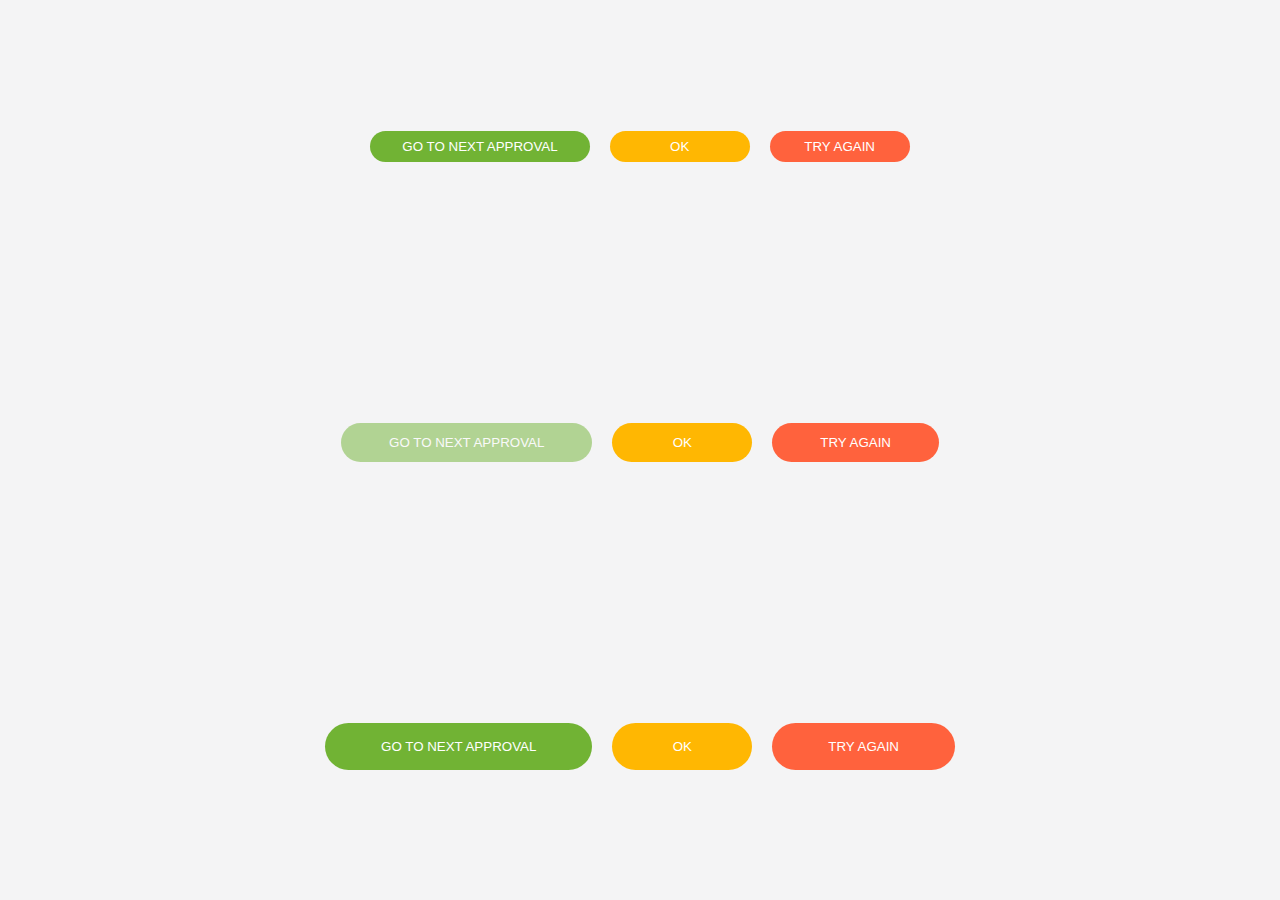
<file: BEM-1/index.html>
<!DOCTYPE html>
<html lang="en">
<head>
    <meta charset="UTF-8">
    <meta http-equiv="X-UA-Compatible" content="IE=edge">
    <meta name="viewport" content="width=device-width, initial-scale=1.0">
    <title>BEM</title>
    <link rel="stylesheet" href="./style.css">
</head>
<body>
    <div>
        <button class="btn btn--size-s btn--success">GO TO NEXT APPROVAL</button>
        <button class="btn btn--size-s btn--warn">OK</button>
        <button class="btn btn--size-s btn--danger">TRY AGAIN</button>
    </div>

    <div>
        <button class="btn btn--success btn--disable">GO TO NEXT APPROVAL</button>
        <button class="btn btn--warn">OK</button>
        <button class="btn btn--danger">TRY AGAIN</button>
    </div>

    <div>
        <button class="btn btn--size-l btn--success">GO TO NEXT APPROVAL</button>
        <button class="btn btn--size-l btn--warn">OK</button>
        <button class="btn btn--size-l btn--danger">TRY AGAIN</button>
    </div>
</body>
</html>
</file>
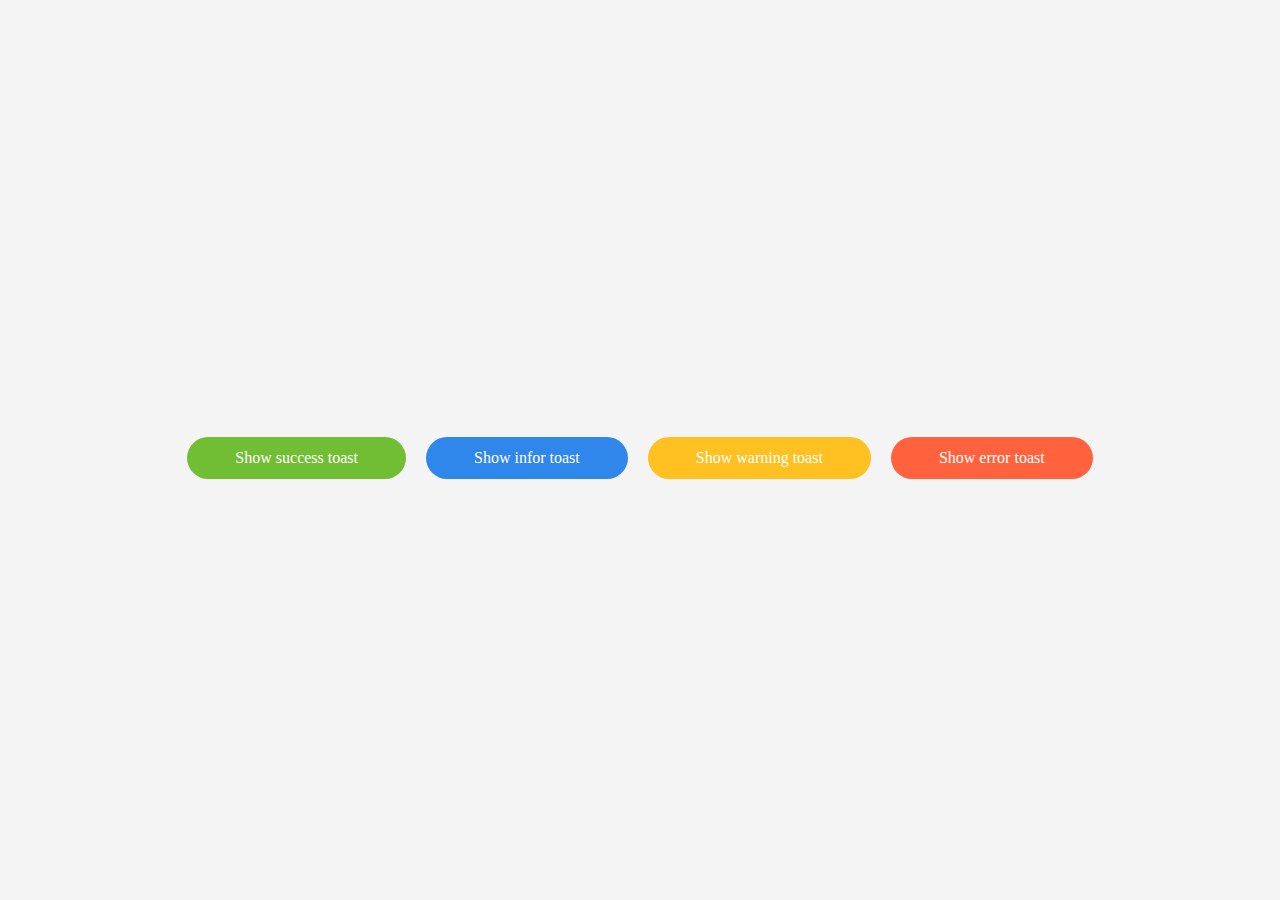
<file: BEM-2/index.html>
<!DOCTYPE html>
<html lang="en">
<head>
    <meta charset="UTF-8">
    <meta http-equiv="X-UA-Compatible" content="IE=edge">
    <meta name="viewport" content="width=device-width, initial-scale=1.0">
    <link rel="shortcut icon" href="#">
    <title>BEM-2</title>
    <link rel="stylesheet" href="https://cdnjs.cloudflare.com/ajax/libs/font-awesome/6.0.0-beta3/css/all.min.css">
    <link rel="stylesheet" href="./assets/css/style.css">
</head>
<body>

    <div id="toast">
        <!-- Success -->
        <!-- <div class="toast toast--success">
            <div class="toast__icon">
                <i class="fas fa-check-circle"></i>
            </div>
    
            <div class="toast__body">
                <h3 class="toast__title">Success</h3>
                <div class="toast__msg">Máy vi tính kết nối internet(Windows, Ubuntu hoặc MacOS)</div>
            </div>
    
            <div class="toast__close">
                <i class="fas fa-times"></i>
            </div>
        </div> -->

        <!-- Info -->
        <!-- <div class="toast  toast--info">
            <div class="toast__icon">
                <i class="fas fa-info-circle"></i>
            </div>
    
            <div class="toast__body">
                <h3 class="toast__title">Info</h3>
                <div class="toast__msg">Máy vi tính kết nối internet(Windows, Ubuntu hoặc MacOS)</div>
            </div>
    
            <div class="toast__close">
                <i class="fas fa-times"></i>
            </div>
        </div> -->

        <!-- Warning -->
        <!-- <div class="toast toast--warning">
            <div class="toast__icon">
                <i class="fas fa-exclamation-circle"></i>
            </div>
    
            <div class="toast__body">
                <h3 class="toast__title">Warning</h3>
                <div class="toast__msg">Máy vi tính kết nối internet(Windows, Ubuntu hoặc MacOS)</div>
            </div>
    
            <div class="toast__close">
                <i class="fas fa-times"></i>
            </div>
        </div> -->

        <!-- Error -->
        <!-- <div class="toast toast--error">
            <div class="toast__icon">
                <i class="fas fa-times-circle"></i>
            </div>
    
            <div class="toast__body">
                <h3 class="toast__title">Error</h3>
                <div class="toast__msg">Máy vi tính kết nối internet(Windows, Ubuntu hoặc MacOS)</div>
            </div>
    
            <div class="toast__close">
                <i class="fas fa-times"></i>
            </div>
        </div> -->
    </div>

    <div>
        <div onclick="showSuccessToast();" class="btn btn--success">Show success toast</div>
        <div onclick="showInfoToast();" class="btn btn--info">Show infor toast</div>
        <div onclick="showWarningToast();" class="btn btn--warn">Show warning toast</div>
        <div onclick="showErrorToast();" class="btn btn--error">Show error toast</div>
    </div>
    
    <script src="./assets/js/main.js"></script>
</body>
</html>
</file>
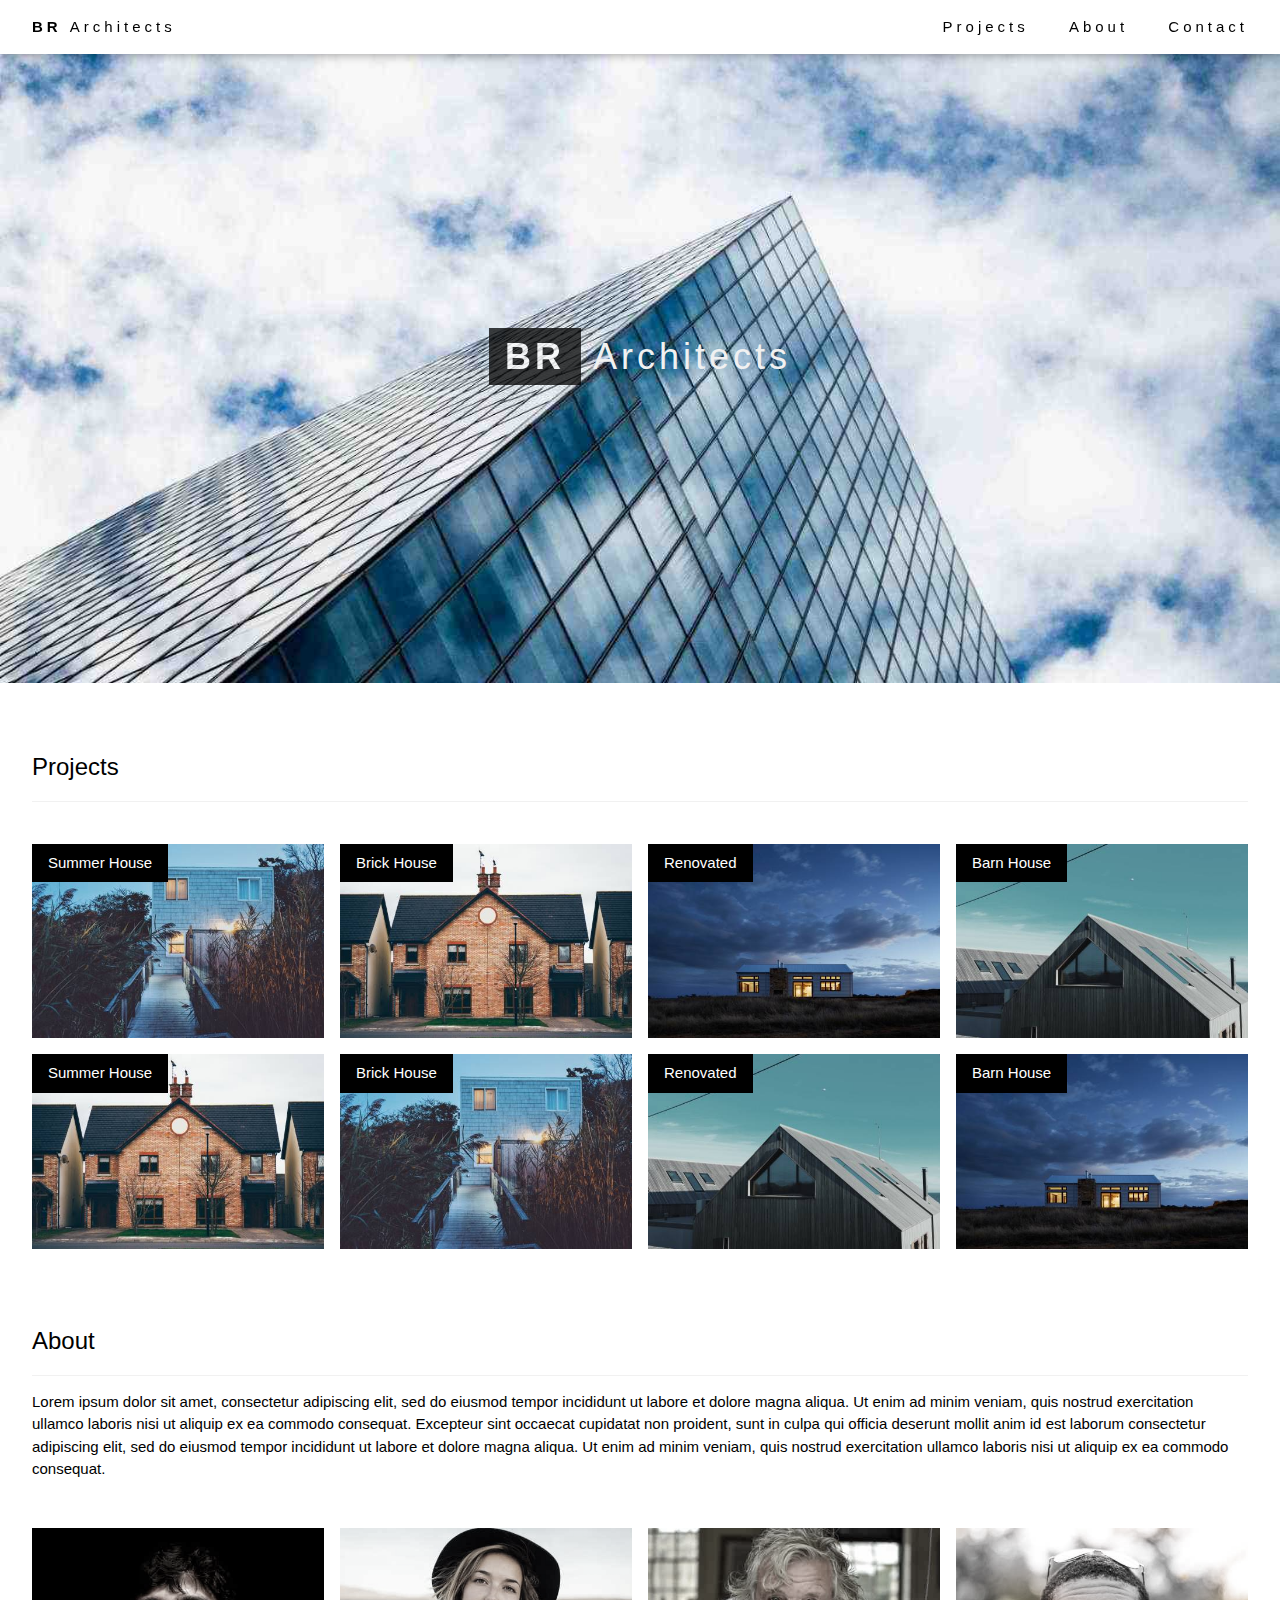
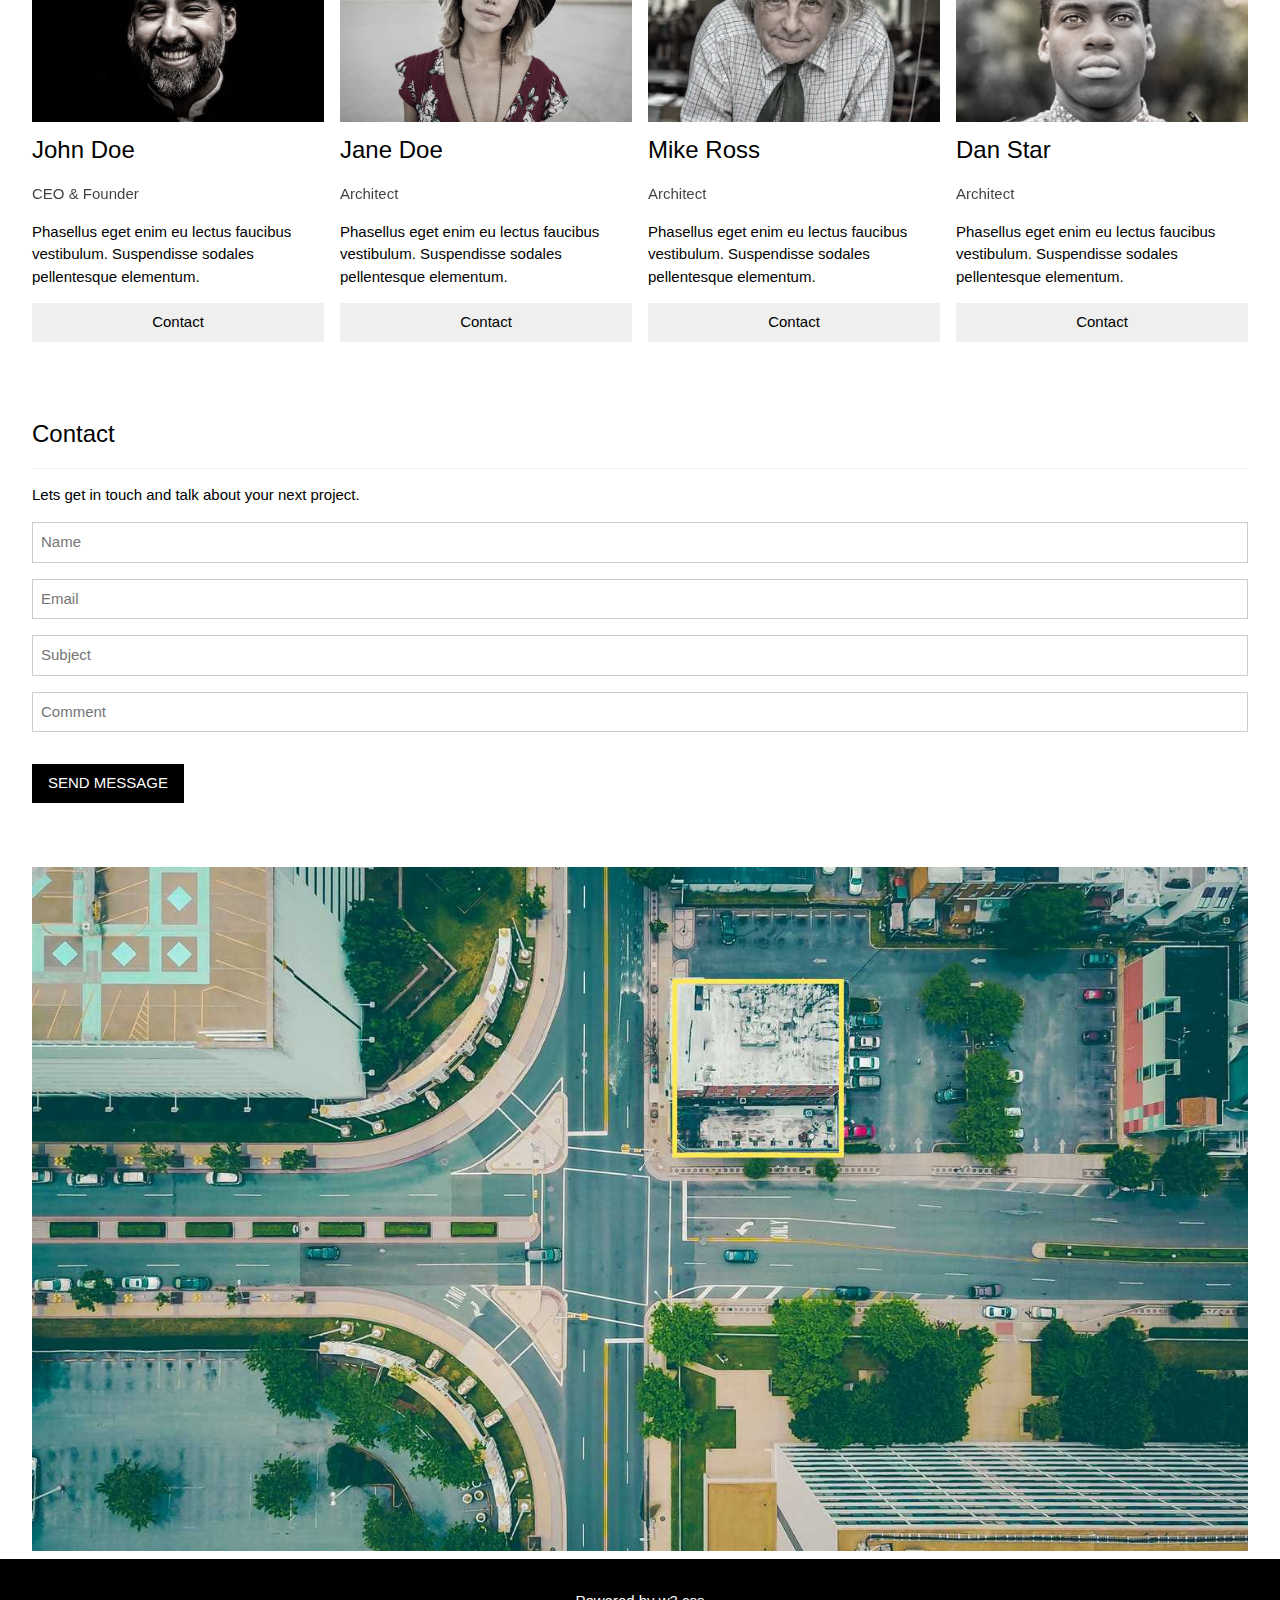
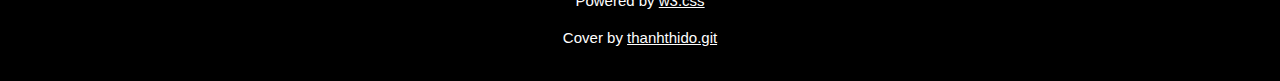
<file: BR-Architects/index.html>
<!DOCTYPE html>
<html lang="en">
<head>
    <meta charset="UTF-8">
    <meta http-equiv="X-UA-Compatible" content="IE=edge">
    <meta name="viewport" content="width=device-width, initial-scale=1.0">
    
    <meta property="og:image" content="https://thanhthido.github.io/CSS/BR-Architects/assets/img/architect.jpg">
    <meta property="og:image:type" content="image/jpg" />
    <meta property="og:image:width" content="400" />
    <meta property="og:image:height" content="300" />
    <meta property="og:image:alt" content="A shiny red apple with a bite taken out" />

    <link rel="icon" href="./assets/img/logo.png" type="image/x-icon" />
    <link rel="stylesheet" href="./assets/css/style.css">
    <link rel="stylesheet" href="./assets/css/grid.css">
    <title>BR Architects</title>
</head>
<body>
    <div id="main">
        <div id="header">
            <div id="nav" class="pd-8-16">
                <a class="pd-8-16" href="#home"><b>BR </b>Architects</a>
                <div class="right mobile-nav">
                    <a class="pd-8-16" href="#projects">Projects</a>
                    <a class="pd-8-16" href="#about">About</a>
                    <a class="pd-8-16" href="#contact">Contact</a>
                </div>
            </div>
        </div>

        <div id="slider">
            <img id="home" class="image" src="./assets/img/architect.jpg" alt="Architecture" width="1500" height="800">
            <h1 class="text-slider">
                <span class="black opacity pd-8-16"><b>BR</b></span>
                <span class="subnav" style="color: #f1f1f1;">Architects</span>
            </h1>
        </div>

        <!-- Begin content -->
        <div id="content">
            <div id="projects" class="pd-8-16">
                <!-- Project section -->
                <div class="pd-32-16">
                    <h3 class="pd-16-0 boder-bottom boder-light-grey">Projects</h3>
                    <div class="pt-32 grid">
                        <div class="row">
                            <div class="container-content col pb-16 l-3 m-6 c-12">
                                <div class="text-content black">Summer House</div>
                                <img class="img-content" src="./assets/img/house1.jpg" alt="House">
                            </div>
                            <div class="container-content col pb-16 l-3 m-6 c-12">
                                <div class="text-content black">Brick House</div>
                                <img class="img-content" src="./assets/img/house2.jpg" alt="House">
                            </div>
                            <div class="container-content col pb-16 l-3 m-6 c-12">
                                <div class="text-content black">Renovated</div>
                                <img class="img-content" src="./assets/img/house3.jpg" alt="House">
                            </div>
                            <div class="container-content col pb-16 l-3 m-6 c-12">
                                <div class="text-content black">Barn House</div>
                                <img class="img-content" src="./assets/img/house4.jpg" alt="House">
                            </div>
                            <div class="container-content col pb-16 l-3 m-6 c-12">
                                <div class="text-content black">Summer House</div>
                                <img class="img-content" src="./assets/img/house2.jpg" alt="House">
                            </div>
                            <div class="container-content col pb-16 l-3 m-6 c-12">
                                <div class="text-content black">Brick House</div>
                                <img class="img-content" src="./assets/img/house1.jpg" alt="House">
                            </div>
                            <div class="container-content col pb-16 l-3 m-6 c-12">
                                <div class="text-content black">Renovated</div>
                                <img class="img-content" src="./assets/img/house4.jpg" alt="House">
                            </div>
                            <div class="container-content col pb-16 l-3 m-6 c-12">
                                <div class="text-content black">Barn House</div>
                                <img class="img-content" src="./assets/img/house3.jpg" alt="House">
                            </div>
                        </div>
                    </div>
                </div>

                <!-- About section -->
                <div id="about" class="pd-32-16">
                    <h3 class="pd-16-0 boder-bottom boder-light-grey">About</h3>
                    <p class="mg-15-0">
                        Lorem ipsum dolor sit amet, consectetur adipiscing elit, sed do eiusmod tempor incididunt ut labore et dolore magna aliqua. Ut enim ad minim veniam, quis nostrud exercitation ullamco laboris nisi ut aliquip ex ea commodo consequat. Excepteur sint occaecat cupidatat non proident, sunt in culpa qui officia deserunt mollit anim id est laborum consectetur adipiscing elit, sed do eiusmod tempor incididunt ut labore et dolore magna aliqua. Ut enim ad minim veniam, quis nostrud exercitation ullamco laboris nisi ut aliquip ex ea commodo consequat.
                    </p>
                    <div class="pt-32 grid">
                        <div class="row">
                            <div class="col pb-16 l-3 m-6 c-12">
                                <img class="img-content grayscale" src="./assets/img/team1.jpg" alt="John Doe">
                                <h3 class="mg-10-0">John Doe</h3>
                                <p class="opacity mg-15-0">CEO & Founder</p>
                                <p class="mg-15-0">
                                    Phasellus eget enim eu lectus faucibus vestibulum. Suspendisse sodales pellentesque elementum.
                                </p>
                                <button class="btn-content">Contact</button>
                            </div>
                            <div class="col pb-16 l-3 m-6 c-12">
                                <img class="img-content grayscale" src="./assets/img/team2.jpg" alt="Jane Doe">
                                <h3 class="mg-10-0">Jane Doe</h3>
                                <p class="opacity mg-15-0">Architect</p>
                                <p class="mg-15-0">
                                    Phasellus eget enim eu lectus faucibus vestibulum. Suspendisse sodales pellentesque elementum.
                                </p>
                                <button class="btn-content">Contact</button>
                            </div>
                            <div class="col pb-16 l-3 m-6 c-12">
                                <img class="img-content grayscale" src="./assets/img/team3.jpg" alt="Mike Ross">
                                <h3 class="mg-10-0">Mike Ross</h3>
                                <p class="opacity mg-15-0">Architect</p>
                                <p class="mg-15-0">
                                    Phasellus eget enim eu lectus faucibus vestibulum. Suspendisse sodales pellentesque elementum.
                                </p>
                                <button class="btn-content">Contact</button>
                            </div>
                            <div class="col pb-16 l-3 m-6 c-12">
                                <img class="img-content grayscale" src="./assets/img/team4.jpg" alt="Dan Star">
                                <h3 class="mg-10-0">Dan Star</h3>
                                <p class="opacity mg-15-0">Architect</p>
                                <p class="mg-15-0">
                                    Phasellus eget enim eu lectus faucibus vestibulum. Suspendisse sodales pellentesque elementum.
                                </p>
                                <button class="btn-content">Contact</button>
                            </div>
                        </div>
                    </div>
                </div>
                
                <!-- Contact section -->
                <div id="contact">
                    <h3 class="pd-16-0 mg-10-0 boder-bottom boder-light-grey">Contact</h3>
                    <p class="mg-15-0">
                        Lets get in touch and talk about your next project.
                    </p>
                    <form action="">
                        <input class="input-content" type="text" name="Name" required placeholder="Name">
                        <input class="input-content" type="text" name="Email" required placeholder="Email">
                        <input class="input-content" type="text" name="Subject" required placeholder="Subject">
                        <input class="input-content" type="text" name="Comment" required placeholder="Comment">
                        <button class="btn-form">SEND MESSAGE</button>
                    </form>
                </div>
            </div>

            <!-- Map-section -->
            <div>
                <img class="map" src="./assets/img/map.jpg" alt="map" width="100%">
            </div>
        </div>
        <!-- End content -->

        <!-- Footer -->
        <div id="footer" class="black">
            <p class="mg-15-0">
                Powered by
                <a href="https://www.w3schools.com/w3css/default.asp" title="W3.CSS" target="_blank">w3.css</a>
            </p>
            <p class="mg-15-0">
                Cover by
                <a href="https://github.com/thanhthido" title="thanhthido" target="_blank">thanhthido.git</a>
            </p>
        </div>
    </div>
</body>
</html>
</file>
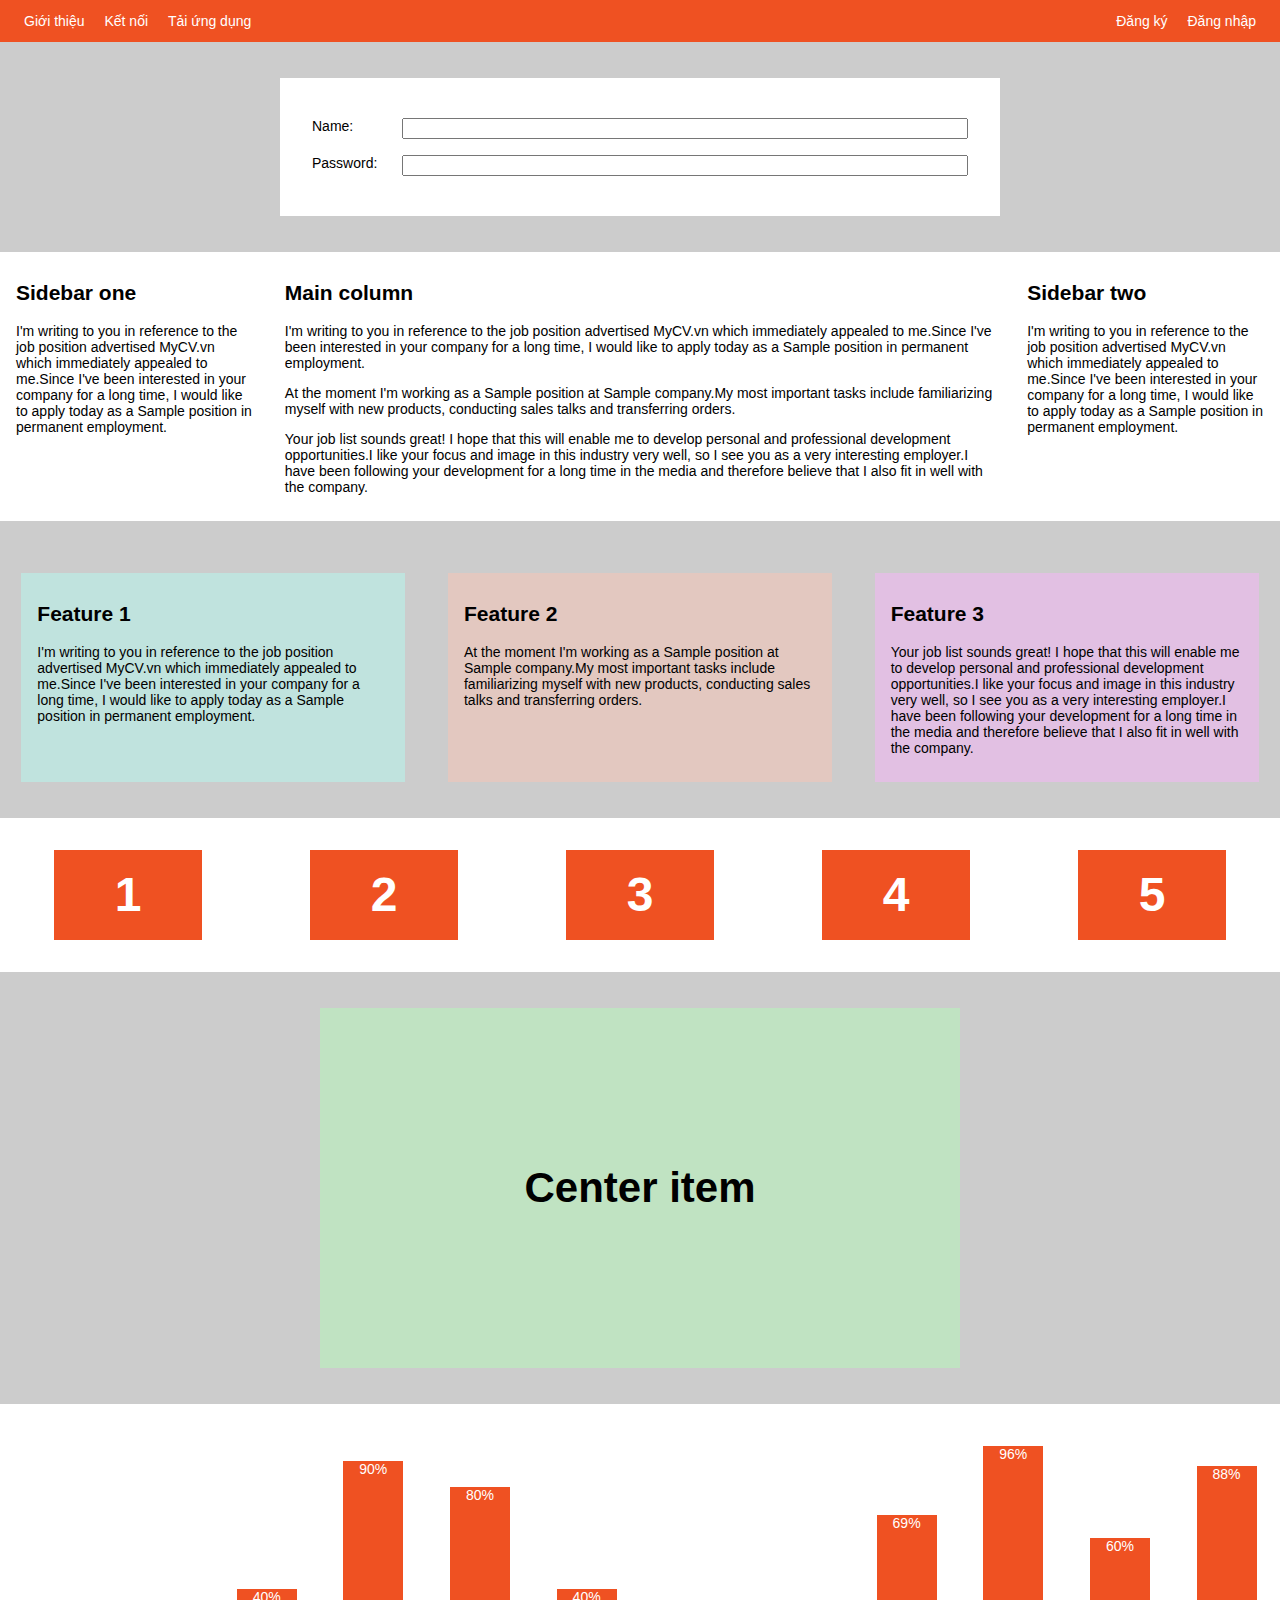
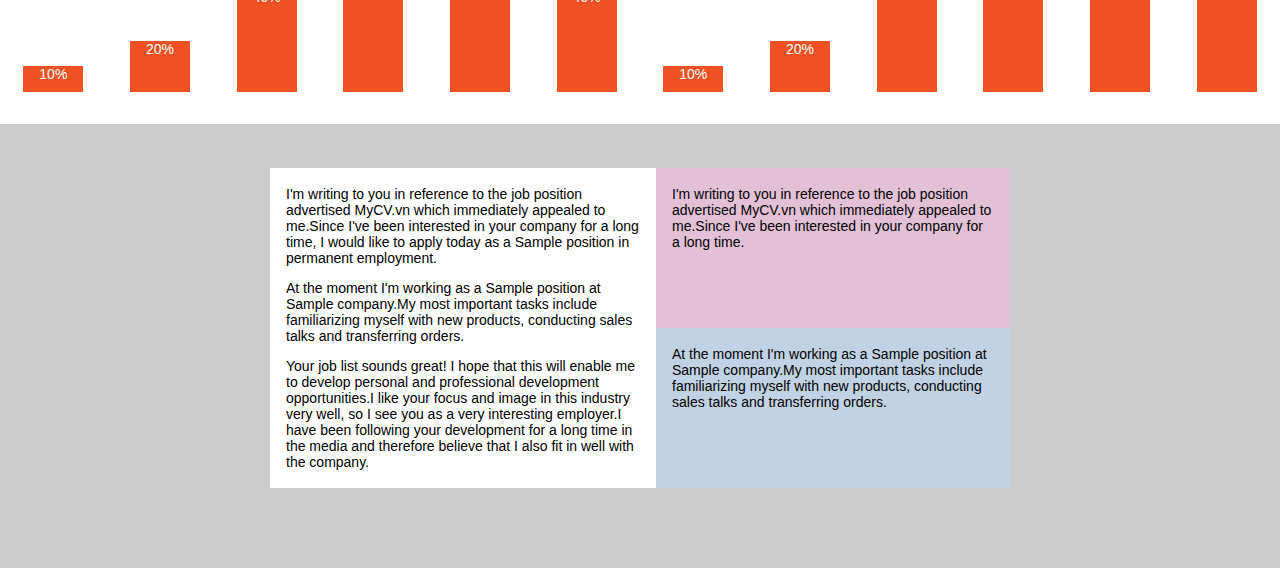
<file: Flexbox/index.html>
<!DOCTYPE html>
<html>
    <head>
        <title>Example Flex box</title>
        <meta charset="utf-8">
        <link rel="stylesheet" href="style.css">
    </head>
    
    <body>
        <!-- Navbar -->
        <div class="nav">
            <ul class="nav-list">
                <li class="nav-item">Giới thiệu</li>
                <li class="nav-item">Kết nối</li>
                <li class="nav-item">Tải ứng dụng</li>
            </ul>
            <ul class="nav-list">
                <li class="nav-item">Đăng ký</li>
                <li class="nav-item">Đăng nhập</li>
            </ul>
        </div>
        
        <!-- Form layout -->
        <div class="form-container">
            <form action="" class="form">
                <div class="form__row">
                    <label class="form__label" for="name">Name:</label>
                    <input class="form__input" type="text" id="name">
                </div>
                <div class="form__row">
                    <label class="form__label" for="password">Password:</label>
                    <input class="form__input" type="password" id="password">
                </div>
            </form>
        </div>

        <!-- Column layout -->
        <div class="column-layout">
            <div class="column-item sidebar-one">
                <h2>Sidebar one</h2>
                <p>I'm writing to you in reference to the job position advertised MyCV.vn which immediately appealed to me.Since I've been interested in your company for a long time, I would like to apply today as a Sample position in permanent employment.</p>
            </div>
            <div class="column-item main-column">
                <h2>Main column</h2>
                <p>I'm writing to you in reference to the job position advertised MyCV.vn which immediately appealed to me.Since I've been interested in your company for a long time, I would like to apply today as a Sample position in permanent employment.</p>
                <p>At the moment I'm working as a Sample position at Sample company.My most important tasks include familiarizing myself with new products, conducting sales talks and transferring orders.</p>
                <p>Your job list sounds great! I hope that this will enable me to develop personal and professional development opportunities.I like your focus and image in this industry very well, so I see you as a very interesting employer.I have been following your development for a long time in the media and therefore believe that I also fit in well with the company.</p>
            </div>
            <div class="column-item sidebar-two">
                <h2>Sidebar two</h2>
                <p>I'm writing to you in reference to the job position advertised MyCV.vn which immediately appealed to me.Since I've been interested in your company for a long time, I would like to apply today as a Sample position in permanent employment.</p>
            </div>
        </div>

        <!-- Feature layout -->
        <div class="feature-layout">
            <div class="feature-item">
                <h2>Feature 1</h2>
                <p>I'm writing to you in reference to the job position advertised MyCV.vn which immediately appealed to me.Since I've been interested in your company for a long time, I would like to apply today as a Sample position in permanent employment.</p>
            </div>
            <div class="feature-item">
                <h2>Feature 2</h2>
                <p>At the moment I'm working as a Sample position at Sample company.My most important tasks include familiarizing myself with new products, conducting sales talks and transferring orders.</p>
            </div>
            <div class="feature-item">
                <h2>Feature 3</h2>
                <p>Your job list sounds great! I hope that this will enable me to develop personal and professional development opportunities.I like your focus and image in this industry very well, so I see you as a very interesting employer.I have been following your development for a long time in the media and therefore believe that I also fit in well with the company.</p>
            </div>
        </div>

        <!-- Wrap layout -->
        <div class="wrap-layout">
            <div class="wrap-layout__item">1</div>
            <div class="wrap-layout__item">2</div>
            <div class="wrap-layout__item">3</div>
            <div class="wrap-layout__item">4</div>
            <div class="wrap-layout__item">5</div>
        </div>

        <!-- Center layout -->
        <div class="center-layout">
            <h3 class="center-layout__item">Center item</h3>
        </div>

        <!-- Chart -->
        <div class="chart-layout">
            <div class="chart-layout__item" style="--percent: 10%">10%</div>
            <div class="chart-layout__item" style="--percent: 20%">20%</div>
            <div class="chart-layout__item" style="--percent: 40%">40%</div>
            <div class="chart-layout__item" style="--percent: 90%">90%</div>
            <div class="chart-layout__item" style="--percent: 80%">80%</div>
            <div class="chart-layout__item" style="--percent: 40%">40%</div>
            <div class="chart-layout__item" style="--percent: 10%">10%</div>
            <div class="chart-layout__item" style="--percent: 20%">20%</div>
            <div class="chart-layout__item" style="--percent: 69%">69%</div>
            <div class="chart-layout__item" style="--percent: 96%">96%</div>
            <div class="chart-layout__item" style="--percent: 60%">60%</div>
            <div class="chart-layout__item" style="--percent: 88%">88%</div>
        </div>

        <!-- End -->
        <div class="the-end">
            <div class="the-end__first">
                <p>I'm writing to you in reference to the job position advertised MyCV.vn which immediately appealed to me.Since I've been interested in your company for a long time, I would like to apply today as a Sample position in permanent employment.</p>
                <p>At the moment I'm working as a Sample position at Sample company.My most important tasks include familiarizing myself with new products, conducting sales talks and transferring orders.</p>
                <p>Your job list sounds great! I hope that this will enable me to develop personal and professional development opportunities.I like your focus and image in this industry very well, so I see you as a very interesting employer.I have been following your development for a long time in the media and therefore believe that I also fit in well with the company.</p>
            </div>
            <div class="the-end__second">
                <div class="the-end__second-one">
                    <p>I'm writing to you in reference to the job position advertised MyCV.vn which immediately appealed to me.Since I've been interested in your company for a long time.</p>
                </div>
                <div class="the-end__second-two">
                    <p>At the moment I'm working as a Sample position at Sample company.My most important tasks include familiarizing myself with new products, conducting sales talks and transferring orders.</p>
                </div>
            </div>
        </div>
    </body>
</html>
</file>
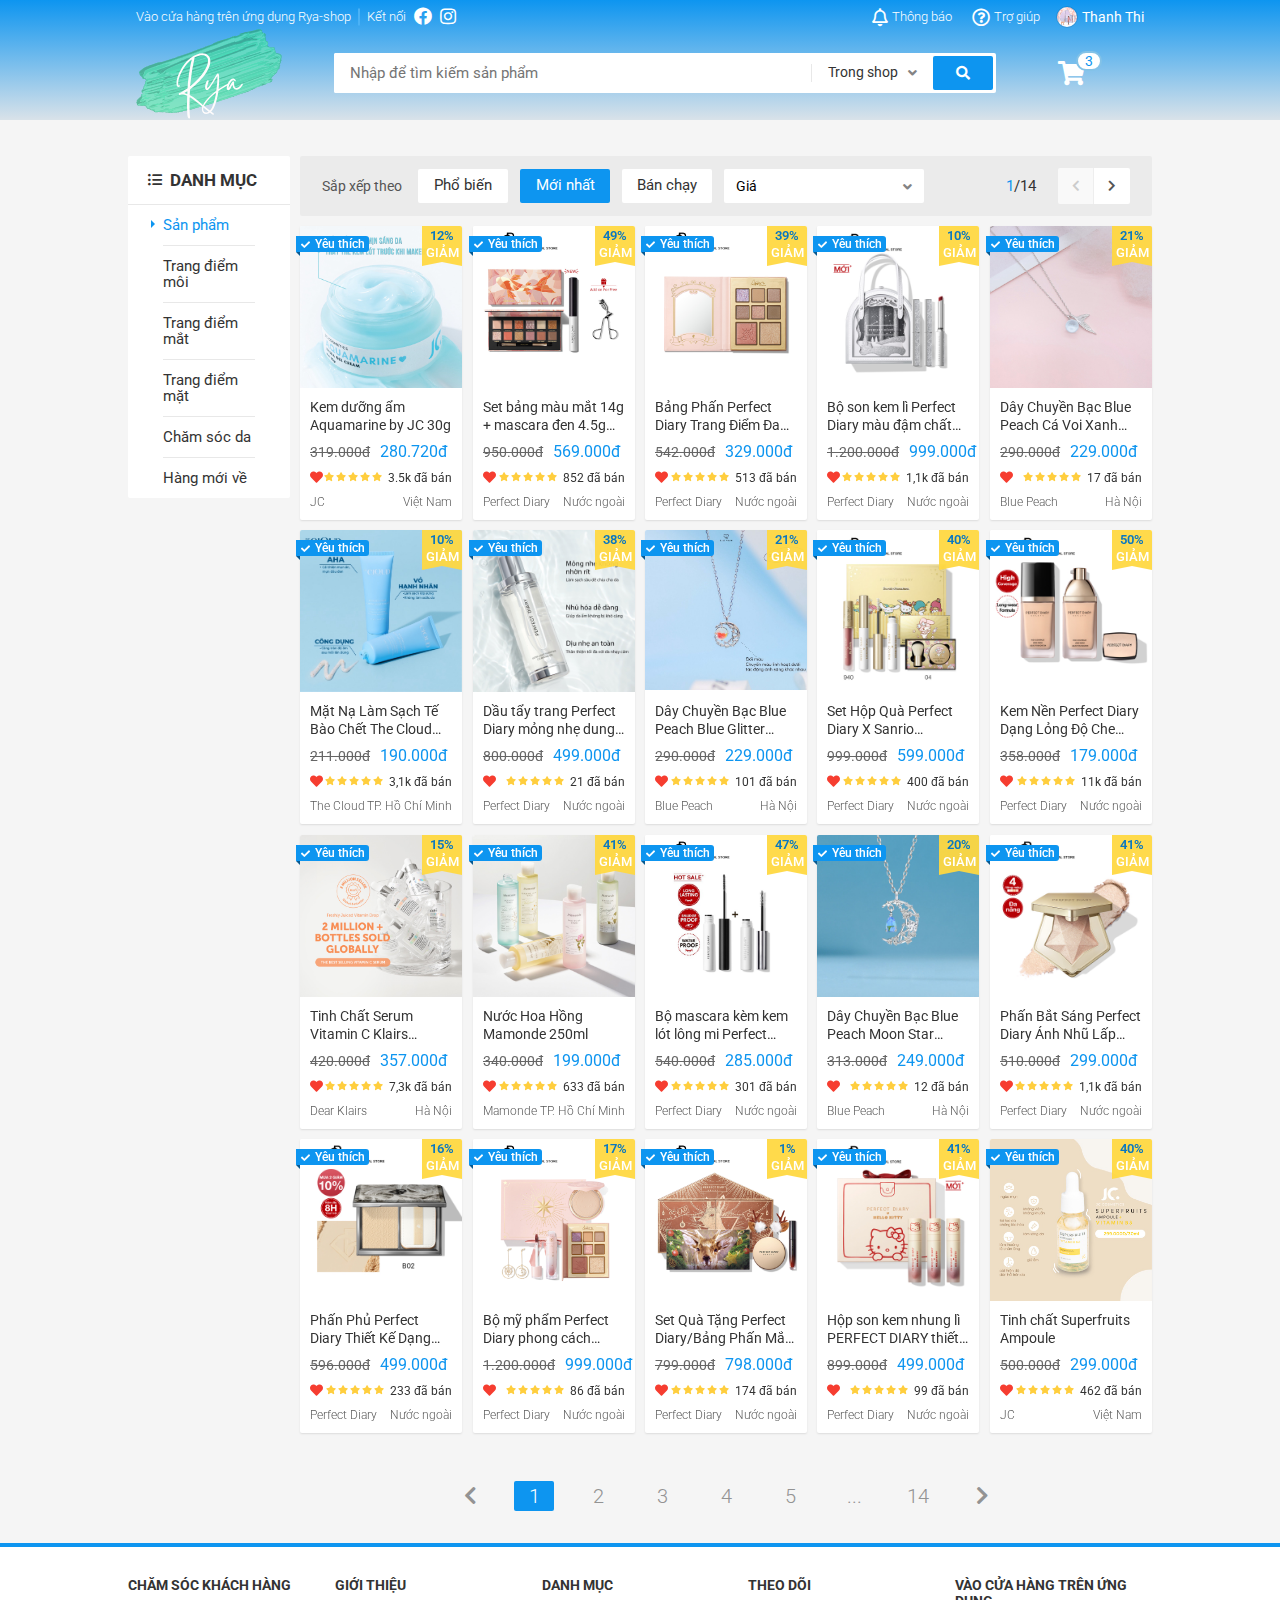
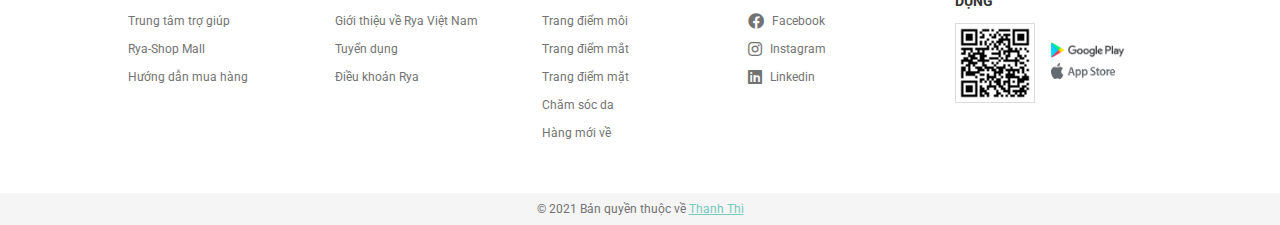
<file: My-Shop/index.html>
<!DOCTYPE html>
<html lang="en">
<head>
    <meta charset="UTF-8">
    <meta http-equiv="X-UA-Compatible" content="IE=edge">
    <meta name="viewport" content="width=device-width, initial-scale=1.0">

    <meta property="og:image" content="https://thanhthido.github.io/CSS/My-Shop/assets/img/logo-top.png">
    <meta property="og:image:type" content="image/jpg" />
    <meta property="og:image:width" content="400" />
    <meta property="og:image:height" content="300" />
    <meta property="og:image:alt" content="A shiny red apple with a bite taken out" />
    
    <title>Rya Shop</title>
    <link rel="icon" href="./assets/img/logo.svg" type="image/x-icon" />
    <link rel="stylesheet" href="./assets/css/normalize.min.css">
    <link rel="stylesheet" href="./assets/css/base.css">
    <link rel="stylesheet" href="./assets/css/main.css">
    <link rel="stylesheet" href="./assets/css/grid.css">
    <link rel="stylesheet" href="./assets/css/responsive.css">
    <link rel="stylesheet" href="./assets/fonts/fontawesome-free-5.15.4/css/all.min.css">
    <link href="https://fonts.googleapis.com/css2?family=Roboto:wght@300;400;500;700&display=swap" rel="stylesheet">
</head>
<body>
   <div class="app">
       <header class="header">
           <div class="grid wide">
               <nav class="header__navbar hide-on-mobile-tablet">
                   <ul class="header__navbar-list">
                       <li class="header__navbar-item header__navbar-item--has-qr header__navbar-item--separate">
                           Vào cửa hàng trên ứng dụng Rya-shop

                           <!-- Header QR Code -->
                           <div class="header__qr">
                               <img src="./assets/img/QR_code.png" alt="QR code" class="header__qr-img">
                               <div class="header__qr-apps">
                                    <a href="" class="header__qr-link">
                                        <img src="./assets/img/gg_play.png" alt="Google Play" class="header__qr-download-img">
                                    </a>
                                    <a href="" class="header__qr-link">
                                        <img src="./assets/img/app_store.png" alt="App Store" class="header__qr-download-img">
                                    </a>
                               </div>
                           </div>
                        </li>
                       <li class="header__navbar-item">
                           <span class="header__navbar-item-tittle--no-pointer">Kết nối</span> 
                           <a href="" class="header__navbar-icon-link">
                                <i class="header__navbar-icon fab fa-facebook"></i>
                           </a>
                           <a href="" class="header__navbar-icon-link">
                                <i class="header__navbar-icon fab fa-instagram"></i>
                            </a>
                        </li>
                   </ul>
   
                   <ul class="header__navbar-list">
                       <li class="header__navbar-item header__navbar-item--has-notify">
                           <a href="" class="header__navbar-item-link">
                                <i class="header__navbar-icon far fa-bell"></i>
                                Thông báo
                            </a>
                            <div class="header__notify">
                                <header class="header__notify-header">
                                    <h3>Thông báo mới nhận</h3>
                                </header>
                                <ul class="header__notify-list">
                                    <li class="header__notify-item header__notify-item--viewed">
                                        <a href="" class="header__notify-link">
                                            <img src="./assets/img/notify/Cloud.jfif" alt="" class="header__notify-img">
                                            <div class="header__notify-info">
                                                <span class="header__notify-name">Mặt Nạ Làm Sạch Tế Bào Chết The Cloud 90g</span>
                                                <span class="header__notify-description">Giúp lấy đi các tế bào chết, làm sáng mịn da, cấp ẩm mang lại làn da mềm mại, rạng rỡ.</span>
                                            </div>
                                        </a>
                                    </li>

                                    <li class="header__notify-item header__notify-item--viewed">
                                        <a href="" class="header__notify-link">
                                            <img src="./assets/img/notify/klair.jfif" alt="" class="header__notify-img">
                                            <div class="header__notify-info">
                                                <span class="header__notify-name">Serum Vitamin C Klairs Freshly Juiced 35ml</span>
                                                <span class="header__notify-description">Siêu phẩm tăng năng lượng và trẻ hóa làn da với sức mạnh của vitamin C tươi tinh khiết.</span>
                                            </div>
                                        </a>
                                    </li>

                                    <li class="header__notify-item header__notify-item--viewed">
                                        <a href="" class="header__notify-link">
                                            <img src="./assets/img/notify/aquamarine.jfif" alt="" class="header__notify-img">
                                            <div class="header__notify-info">
                                                <span class="header__notify-name">Kem dưỡng ẩm Aquamarine 30g</span>
                                                <span class="header__notify-description">Làm cho da được cấp ẩm tức thì, giúp kiểm soát lượng dầu từ bên trong da.</span>
                                            </div>
                                        </a>
                                    </li>

                                    <li class="header__notify-item header__notify-item--viewed">
                                        <a href="" class="header__notify-link">
                                            <img src="./assets/img/notify/superfruits.jfif" alt="" class="header__notify-img">
                                            <div class="header__notify-info">
                                                <span class="header__notify-name">Tinh chất Superfruits Ampoule 30ml</span>
                                                <span class="header__notify-description">Giúp điều trị mụn, chống lão hóa mang lại cho bạn làn da tươi trẻ và mịn màng hơn.</span>
                                            </div>
                                        </a>
                                    </li>

                                    <li class="header__notify-item header__notify-item--viewed">
                                        <a href="" class="header__notify-link">
                                            <img src="./assets/img/notify/mamonde.jfif" alt="" class="header__notify-img">
                                            <div class="header__notify-info">
                                                <span class="header__notify-name">Nước Hoa Hồng Mamonde 250ml</span>
                                                <span class="header__notify-description">Mmang đến hiệu quả dưỡng da tuyệt vời với mùi hương hoa hồng thoang thoảng nhẹ nhàng.</span>
                                            </div>
                                        </a>
                                    </li>
                                </ul>
                                <footer class="header__notify-footer">
                                    <a href="" class="header__notify-footer-btn">Xem tất cả</a>
                                </footer>
                            </div>
                       </li>
                       <li class="header__navbar-item">
                           <a href="" class="header__navbar-item-link">
                                <i class="header__navbar-icon far fa-question-circle"></i>
                                Trợ giúp
                            </a>
                       </li>
                       <!-- <li class="header__navbar-item header__navbar-item--strong header__navbar-item--separate">Đăng ký</li>
                       <li class="header__navbar-item header__navbar-item--strong">Đăng nhập</li> -->
                       <li class="header__navbar-item header__navbar-user">
                           <img src="./assets/img/ava.jpeg" alt="" class="header__navbar-user-img">
                           <span class="header__navbar-user-name">Thanh Thi</span>

                           <ul class="header__navbar-user-menu">
                               <li class="header__navbar-user-item">
                                   <a href="">Tài khoản của tôi</a>
                                </li>
                                <li class="header__navbar-user-item">
                                    <a href="">Địa chỉ của tôi</a>
                                 </li>
                                 <li class="header__navbar-user-item">
                                    <a href="">Đơn mua</a>
                                 </li>
                                 <li class="header__navbar-user-item header__navbar-user-item--separate">
                                    <a href="">Đăng xuất</a>
                                 </li>
                           </ul>
                       </li>
                   </ul>
               </nav>

               <!-- Header-with-search -->
               <div class="header-with-search">
                   <label for="mobile__search-checkbox" class="header__mobile-search">
                       <i class="fas fa-search header__mobile-search-icon"></i>
                   </label>

                   <div class="header__logo">
                       <a href="#" class="header__logo--link">
                            <img class="header__logo-img" src="./assets/img/logo.svg" alt="">
                       </a>
                   </div>

                   <input type="checkbox" hidden id="mobile__search-checkbox" class="header__search-checkbox">

                   <div class="header__search">
                       <div class="header__search-input-wrap">
                           <input type="text" class="header__search-input" placeholder="Nhập để tìm kiếm sản phẩm">

                           <!-- Search history -->
                           <div class="header__search-history">
                               <h3 class="header__search-history-heading">Lịch sử tìm kiếm</h3>
                               <ul class="header__search-history-list">
                                   <li class="header__search-history-item">
                                       <a href="">The Cloud</a>
                                   </li>
                                   <li class="header__search-history-item">
                                       <a href="">Klair</a>
                                   </li>
                               </ul>
                           </div>
                       </div>
                       <div class="header__search-select">
                           <span class="header__search-select-label">Trong shop</span>
                            <i class="header__search-select-icon fas fa-angle-down"></i>

                            <ul class="header__search-option">
                                <li class="header__search-option-item header__search-option-item--active">
                                    <span>Trong shop</span>
                                    <i class="fas fa-check"></i>
                                </li>
                                <li class="header__search-option-item">
                                    <span>Ngoài shop</span>
                                    <i class="fas fa-check"></i>
                                </li>
                            </ul>
                       </div>
                       <button class="header__search-btn">
                        <i class="header__search-btn-icon fas fa-search"></i>
                       </button>
                   </div>

                   <!-- Cart layout -->
                   <div class="header__cart">
                       <div class="header__cart-wrap">
                           <label for="mobile__cart-checkbox">
                               <i class="header__cart-icon fas fa-shopping-cart"></i>
                           </label>
                           <span class="header__cart-notice">3</span>

                           <!-- check -->
                           <!-- <label for="mobile__cart-checkbox" class="header__mobile-cart">
                            </label>

                            <input type="checkbox" hidden id="mobile__cart-checkbox" class="header__mobile-cart"> -->

                           <!-- No cart: header__cart-list--no-cart-->
                           <input type="checkbox" hidden id="mobile__cart-checkbox" class="header__cart-checkbox">
                           <div class="header__cart-list">
                               <img src="./assets/img/no_cart.png" alt="" class="header__cart-nocart-img">
                               <span class="header__cart-list-no-cart-msg">
                                   Chưa có sản phẩm
                               </span>
   
                               <h4 class="header__cart-heading">Sản phẩm đã thêm</h4>
                               <ul class="header__cart-list-item">
                                   <!-- Cart item -->
                                   <li class="header__cart-item">
                                       <img src="./assets/img/product/Moon-Star.jfif" alt="" class="header__cart-img">
                                       <div class="header__cart-item-infor">
                                           <div class="header__cart-item-head">
                                               <h5 class="header__cart-item-name">Dây Chuyền Bạc Blue Peach Moon Star DC648</h5>
                                               <div class="header__cart-item-price-wrap">
                                                   <span class="header__cart-item-price">249.000đ</span>
                                                   <span class="header__cart-item-mul">x</span>
                                                   <span class="header__cart-item-qnt">1</span>
                                               </div>
                                           </div>
                                           <div class="header__cart-item-body">
                                               <span class="header__cart-item-description">
                                                   Phân loại hàng: Bạc
                                               </span>
                                               <span class="header__cart-item-remove">Xóa</span>
                                           </div>
                                       </div>
                                   </li>
   
                                   <li class="header__cart-item">
                                        <img src="./assets/img/product/hop-qua.jfif" alt="" class="header__cart-img">
                                        <div class="header__cart-item-infor">
                                            <div class="header__cart-item-head">
                                                <h5 class="header__cart-item-name">Set Hộp Quà Perfect Diary X Sanrio MagicStay  (1 PCS Lip Cream 2.5+1 PCS Mascara 2.5g+1 PCS Mascara Prime 2.5g+1 PCS Loose Powder 7g)</h5>
                                                <div class="header__cart-item-price-wrap">
                                                    <span class="header__cart-item-price">599.000đ</span>
                                                    <span class="header__cart-item-mul">x</span>
                                                    <span class="header__cart-item-qnt">1</span>
                                                </div>
                                            </div>
                                            <div class="header__cart-item-body">
                                                <span class="header__cart-item-description">
                                                    Phân loại hàng: Set 6
                                                </span>
                                                <span class="header__cart-item-remove">Xóa</span>
                                            </div>
                                        </div>
                                    </li>
   
                                    <li class="header__cart-item">
                                        <img src="./assets/img/product/set-qua.jfif" alt="" class="header__cart-img">
                                        <div class="header__cart-item-infor">
                                            <div class="header__cart-item-head">
                                                <h5 class="header__cart-item-name">Bộ mỹ phẩm Perfect Diary phong cách Cardcaptor Sakura (1 PCS Lip Cream 5g+1 PCS Eyeshadow Palette 6g+1 PCS Press Powder 10g+ 1 Pair Earrings 2g)</h5>
                                                <div class="header__cart-item-price-wrap">
                                                    <span class="header__cart-item-price">999.000đ</span>
                                                    <span class="header__cart-item-mul">x</span>
                                                    <span class="header__cart-item-qnt">2</span>
                                                </div>
                                            </div>
                                            <div class="header__cart-item-body">
                                                <span class="header__cart-item-description">
                                                    Phân loại hàng: Sakura
                                                </span>
                                                <span class="header__cart-item-remove">Xóa</span>
                                            </div>
                                        </div>
                                    </li>
                               </ul>
   
                               <a href="#" class="header__cart-view-cart btn btn--primary">Xem giỏ hàng</a>
                           </div>
                        </div>
                   </div>
               </div>
           </div>

           <ul class="header__sort-bar">
               <li class="header__sort-item">
                   <a href="" class="header__sort-link">Liên quan</a>
                </li>

                <li class="header__sort-item header__sort-item--active">
                   <a href="" class="header__sort-link">Mới nhất</a>
                </li>

                <li class="header__sort-item">
                   <a href="" class="header__sort-link">Bán chạy</a>
                </li>

                <li class="header__sort-item">
                   <a href="" class="header__sort-link">Giá</a>
                </li>
           </ul>
       </header>

       <div class="container content">
           <div class="grid wide">
               <div class="row">
                    <div class="col l-2 m-0 c-0">
                        <nav class="category">
                            <h3 class="category__heading">
                                <i class="category__heading-icon fas fa-list-ul"></i>
                                Danh mục
                            </h3>

                            <ul class="category-list">
                                <li class="category-item category-item--active">
                                    <a href="#" class="category-item__link">Sản phẩm</a>
                                </li>

                                <li class="category-item">
                                    <a href="#" class="category-item__link">Trang điểm môi</a>
                                </li>

                                <li class="category-item">
                                    <a href="#" class="category-item__link">Trang điểm mắt</a>
                                </li>

                                <li class="category-item">
                                    <a href="#" class="category-item__link">Trang điểm mặt</a>
                                </li>

                                <li class="category-item">
                                    <a href="#" class="category-item__link">Chăm sóc da</a>
                                </li>

                                <li class="category-item">
                                    <a href="#" class="category-item__link">Hàng mới về</a>
                                </li>
                            </ul>
                        </nav>
                    </div>
    
                    <div class="col l-10 m-12 c-12">
                        <div class="home-filter hide-on-mobile-tablet">
                            <span class="home-filter__label">Sắp xếp theo</span>
                            <button class="home-filter__btn btn">Phổ biến</button>
                            <button class="home-filter__btn btn btn--primary">Mới nhất</button>
                            <button class="home-filter__btn btn">Bán chạy</button>

                            <div class="select-input">
                                <span class="select-input__label">Giá</span>
                                <i class="select-input__icon fas fa-angle-down"></i>

                                <!-- List option -->
                                <ul class="select-input__list">
                                    <li class="select-input__item">
                                        <a href="" class="select-input__link">Giá: Thấp đến cao</a>
                                    </li>
                                    <li class="select-input__item">
                                        <a href="" class="select-input__link">Giá: Cao đến thấp</a>
                                    </li>
                                </ul>
                            </div>

                            <div class="home-filter__page">
                                <span class="home-filter__page-num">
                                    <span class="home-filter__page-curent">1</span>/14
                                </span>

                                <div class="home-filter__page-control">
                                    <a href="" class="home-filter__page-btn home-filter__page-btn--disable">
                                        <i class="home-filter__page-icon fas fa-chevron-left"></i>
                                    </a>
                                    <a href="" class="home-filter__page-btn">
                                        <i class="home-filter__page-icon fas fa-chevron-right"></i>
                                    </a>
                                </div>
                            </div>
                        </div>

                        <nav class="mobile-category">
                            <ul class="mobile-category__list">
                                <li class="mobile-category__item">
                                    <a href="" class="mobile-category__link">Trang điểm môi
                                    </a>
                                </li>

                                <li class="mobile-category__item">
                                    <a href="" class="mobile-category__link">Trang điểm mắt</a>
                                </li>

                                <li class="mobile-category__item">
                                    <a href="" class="mobile-category__link">Trang điểm mặt</a>
                                </li>

                                <li class="mobile-category__item">
                                    <a href="" class="mobile-category__link">Chăm sóc da</a>
                                </li>

                                <li class="mobile-category__item">
                                    <a href="" class="mobile-category__link">Hàng mới về</a>
                                </li>
                            </ul>
                        </nav>

                        <!-- Product -->
                        <div class="home-product">
                            <div class="row">
                                <!-- Product item -->
                                <div class="col l-2-4 m-4 c-6">
                                    <a href="#" class="home-product-item">
                                        <div class="home-product-item__img" style="background-image: url(./assets/img/product/aquamarine.jfif);"></div>
                                        <h4 class="home-product-item__name">Kem dưỡng ẩm Aquamarine by JC 30g</h4>
                                        <div class="home-product-item__price">
                                            <span class="home-product-item__price-old">319.000đ</span>
                                            <span class="home-product-item__price-curent">280.720đ</span>
                                        </div>
                                        <div class="home-product-item__action">
                                            <span class="home-product-item__like home-product-item__like--liked">
                                                <i class="home-product-item__like-icon-empty far fa-heart"></i>
                                                <i class="home-product-item__like-icon-fill fas fa-heart"></i> 
                                            </span>
                                            <div class="home-product-item__rating">
                                                <i class="home-product-item__start--gold fas fa-star"></i>
                                                <i class="home-product-item__start--gold fas fa-star"></i>
                                                <i class="home-product-item__start--gold fas fa-star"></i>
                                                <i class="home-product-item__start--gold fas fa-star"></i>
                                                <i class="home-product-item__start--gold fas fa-star"></i>
                                            </div>
                                            <span class="home-product-item__sold">3.5k đã bán</span>
                                        </div>
                                        <div class="home-product-item__origin">
                                            <span class="home-product-item__brand">JC</span>
                                            <span class="home-product-item__origin-name">Việt Nam</span>
                                        </div>
                                        <div class="home-product-item__favourite">
                                            <span>
                                                <i class="fas fa-check"></i>
                                                Yêu thích
                                            </span>
                                        </div>
                                        <div class="home-product-item__sale-off">
                                            <span class="home-product-item__sale-off-percent">12%</span>
                                            <span class="home-product-item__sale-off-label">GIẢM</span>
                                        </div>
                                    </a>
                                </div>

                                <!-- Product item -->
                                <div class="col l-2-4 m-4 c-6">
                                    <a href="#" class="home-product-item">
                                        <div class="home-product-item__img" style="background-image: url(./assets/img/product/bang-mau.jfif);"></div>
                                        <h4 class="home-product-item__name">Set bảng màu mắt 14g + mascara đen 4.5g Perfect Diary</h4>
                                        <div class="home-product-item__price">
                                            <span class="home-product-item__price-old">950.000đ</span>
                                            <span class="home-product-item__price-curent">569.000đ</span>
                                        </div>
                                        <div class="home-product-item__action">
                                            <span class="home-product-item__like home-product-item__like--liked">
                                                <i class="home-product-item__like-icon-empty far fa-heart"></i>
                                                <i class="home-product-item__like-icon-fill fas fa-heart"></i> 
                                            </span>
                                            <div class="home-product-item__rating">
                                                <i class="home-product-item__start--gold fas fa-star"></i>
                                                <i class="home-product-item__start--gold fas fa-star"></i>
                                                <i class="home-product-item__start--gold fas fa-star"></i>
                                                <i class="home-product-item__start--gold fas fa-star"></i>
                                                <i class="home-product-item__start--gold fas fa-star"></i>
                                            </div>
                                            <span class="home-product-item__sold">852 đã bán</span>
                                        </div>
                                        <div class="home-product-item__origin">
                                            <span class="home-product-item__brand">Perfect Diary</span>
                                            <span class="home-product-item__origin-name">Nước ngoài</span>
                                        </div>
                                        <div class="home-product-item__favourite">
                                            <span>
                                                <i class="fas fa-check"></i>
                                                Yêu thích
                                            </span>
                                        </div>
                                        <div class="home-product-item__sale-off">
                                            <span class="home-product-item__sale-off-percent">49%</span>
                                            <span class="home-product-item__sale-off-label">GIẢM</span>
                                        </div>
                                    </a>
                                </div>

                                <!-- Product item -->
                                <div class="col l-2-4 m-4 c-6">
                                    <a href="#" class="home-product-item">
                                        <div class="home-product-item__img" style="background-image: url(./assets/img/product/bang-phan.jfif);"></div>
                                        <h4 class="home-product-item__name">Bảng Phấn Perfect Diary Trang Điểm Đa Năng Ánh Nhũ Lấp Lánh 12g</h4>
                                        <div class="home-product-item__price">
                                            <span class="home-product-item__price-old">542.000đ</span>
                                            <span class="home-product-item__price-curent">329.000đ</span>
                                        </div>
                                        <div class="home-product-item__action">
                                            <span class="home-product-item__like home-product-item__like--liked">
                                                <i class="home-product-item__like-icon-empty far fa-heart"></i>
                                                <i class="home-product-item__like-icon-fill fas fa-heart"></i> 
                                            </span>
                                            <div class="home-product-item__rating">
                                                <i class="home-product-item__start--gold fas fa-star"></i>
                                                <i class="home-product-item__start--gold fas fa-star"></i>
                                                <i class="home-product-item__start--gold fas fa-star"></i>
                                                <i class="home-product-item__start--gold fas fa-star"></i>
                                                <i class="home-product-item__start--gold fas fa-star"></i>
                                            </div>
                                            <span class="home-product-item__sold">513 đã bán</span>
                                        </div>
                                        <div class="home-product-item__origin">
                                            <span class="home-product-item__brand">Perfect Diary</span>
                                            <span class="home-product-item__origin-name">Nước ngoài</span>
                                        </div>
                                        <div class="home-product-item__favourite">
                                            <span>
                                                <i class="fas fa-check"></i>
                                                Yêu thích
                                            </span>
                                        </div>
                                        <div class="home-product-item__sale-off">
                                            <span class="home-product-item__sale-off-percent">39%</span>
                                            <span class="home-product-item__sale-off-label">GIẢM</span>
                                        </div>
                                    </a>
                                </div>

                                <!-- Product item -->
                                <div class="col l-2-4 m-4 c-6">
                                    <a href="#" class="home-product-item">
                                        <div class="home-product-item__img" style="background-image: url(./assets/img/product/bo-son.jfif);"></div>
                                        <h4 class="home-product-item__name">Bộ son kem lì Perfect Diary màu đậm chất lượng cao phiên bản quà tặng Valentine 2.4g</h4>
                                        <div class="home-product-item__price">
                                            <span class="home-product-item__price-old">1.200.000đ</span>
                                            <span class="home-product-item__price-curent">999.000đ</span>
                                        </div>
                                        <div class="home-product-item__action">
                                            <span class="home-product-item__like home-product-item__like--liked">
                                                <i class="home-product-item__like-icon-empty far fa-heart"></i>
                                                <i class="home-product-item__like-icon-fill fas fa-heart"></i> 
                                            </span>
                                            <div class="home-product-item__rating">
                                                <i class="home-product-item__start--gold fas fa-star"></i>
                                                <i class="home-product-item__start--gold fas fa-star"></i>
                                                <i class="home-product-item__start--gold fas fa-star"></i>
                                                <i class="home-product-item__start--gold fas fa-star"></i>
                                                <i class="home-product-item__start--gold fas fa-star"></i>
                                            </div>
                                            <span class="home-product-item__sold">1,1k đã bán</span>
                                        </div>
                                        <div class="home-product-item__origin">
                                            <span class="home-product-item__brand">Perfect Diary</span>
                                            <span class="home-product-item__origin-name">Nước ngoài</span>
                                        </div>
                                        <div class="home-product-item__favourite">
                                            <span>
                                                <i class="fas fa-check"></i>
                                                Yêu thích
                                            </span>
                                        </div>
                                        <div class="home-product-item__sale-off">
                                            <span class="home-product-item__sale-off-percent">10%</span>
                                            <span class="home-product-item__sale-off-label">GIẢM</span>
                                        </div>
                                    </a>
                                </div>

                                <!-- Product item -->
                                <div class="col l-2-4 m-4 c-6">
                                    <a href="#" class="home-product-item">
                                        <div class="home-product-item__img" style="background-image: url(./assets/img/product/ca-voi-xanh.jfif);"></div>
                                        <h4 class="home-product-item__name">Dây Chuyền Bạc Blue Peach Cá Voi Xanh DC597</h4>
                                        <div class="home-product-item__price">
                                            <span class="home-product-item__price-old">290.000đ</span>
                                            <span class="home-product-item__price-curent">229.000đ</span>
                                        </div>
                                        <div class="home-product-item__action">
                                            <span class="home-product-item__like home-product-item__like--liked">
                                                <i class="home-product-item__like-icon-empty far fa-heart"></i>
                                                <i class="home-product-item__like-icon-fill fas fa-heart"></i> 
                                            </span>
                                            <div class="home-product-item__rating">
                                                <i class="home-product-item__start--gold fas fa-star"></i>
                                                <i class="home-product-item__start--gold fas fa-star"></i>
                                                <i class="home-product-item__start--gold fas fa-star"></i>
                                                <i class="home-product-item__start--gold fas fa-star"></i>
                                                <i class="home-product-item__start--gold fas fa-star"></i>
                                            </div>
                                            <span class="home-product-item__sold">17 đã bán</span>
                                        </div>
                                        <div class="home-product-item__origin">
                                            <span class="home-product-item__brand">Blue Peach</span>
                                            <span class="home-product-item__origin-name">Hà Nội</span>
                                        </div>
                                        <div class="home-product-item__favourite">
                                            <span>
                                                <i class="fas fa-check"></i>
                                                Yêu thích
                                            </span>
                                        </div>
                                        <div class="home-product-item__sale-off">
                                            <span class="home-product-item__sale-off-percent">21%</span>
                                            <span class="home-product-item__sale-off-label">GIẢM</span>
                                        </div>
                                    </a>
                                </div>

                                <!-- Product item -->
                                <div class="col l-2-4 m-4 c-6">
                                    <a href="#" class="home-product-item">
                                        <div class="home-product-item__img" style="background-image: url(./assets/img/product/Cloud.jfif);"></div>
                                        <h4 class="home-product-item__name">Mặt Nạ Làm Sạch Tế Bào Chết The Cloud 90g</h4>
                                        <div class="home-product-item__price">
                                            <span class="home-product-item__price-old">211.000đ</span>
                                            <span class="home-product-item__price-curent">190.000đ</span>
                                        </div>
                                        <div class="home-product-item__action">
                                            <span class="home-product-item__like home-product-item__like--liked">
                                                <i class="home-product-item__like-icon-empty far fa-heart"></i>
                                                <i class="home-product-item__like-icon-fill fas fa-heart"></i> 
                                            </span>
                                            <div class="home-product-item__rating">
                                                <i class="home-product-item__start--gold fas fa-star"></i>
                                                <i class="home-product-item__start--gold fas fa-star"></i>
                                                <i class="home-product-item__start--gold fas fa-star"></i>
                                                <i class="home-product-item__start--gold fas fa-star"></i>
                                                <i class="home-product-item__start--gold fas fa-star"></i>
                                            </div>
                                            <span class="home-product-item__sold">3,1k đã bán</span>
                                        </div>
                                        <div class="home-product-item__origin">
                                            <span class="home-product-item__brand">The Cloud</span>
                                            <span class="home-product-item__origin-name">TP. Hồ Chí Minh</span>
                                        </div>
                                        <div class="home-product-item__favourite">
                                            <span>
                                                <i class="fas fa-check"></i>
                                                Yêu thích
                                            </span>
                                        </div>
                                        <div class="home-product-item__sale-off">
                                            <span class="home-product-item__sale-off-percent">10%</span>
                                            <span class="home-product-item__sale-off-label">GIẢM</span>
                                        </div>
                                    </a>
                                </div>

                                <!-- Product item -->
                                <div class="col l-2-4 m-4 c-6">
                                    <a href="#" class="home-product-item">
                                        <div class="home-product-item__img" style="background-image: url(./assets/img/product/dau-tay-trang.jfif);"></div>
                                        <h4 class="home-product-item__name">Dầu tẩy trang Perfect Diary mỏng nhẹ dung tích 150ml</h4>
                                        <div class="home-product-item__price">
                                            <span class="home-product-item__price-old">800.000đ</span>
                                            <span class="home-product-item__price-curent">499.000đ</span>
                                        </div>
                                        <div class="home-product-item__action">
                                            <span class="home-product-item__like home-product-item__like--liked">
                                                <i class="home-product-item__like-icon-empty far fa-heart"></i>
                                                <i class="home-product-item__like-icon-fill fas fa-heart"></i> 
                                            </span>
                                            <div class="home-product-item__rating">
                                                <i class="home-product-item__start--gold fas fa-star"></i>
                                                <i class="home-product-item__start--gold fas fa-star"></i>
                                                <i class="home-product-item__start--gold fas fa-star"></i>
                                                <i class="home-product-item__start--gold fas fa-star"></i>
                                                <i class="home-product-item__start--gold fas fa-star"></i>
                                            </div>
                                            <span class="home-product-item__sold">21 đã bán</span>
                                        </div>
                                        <div class="home-product-item__origin">
                                            <span class="home-product-item__brand">Perfect Diary</span>
                                            <span class="home-product-item__origin-name">Nước ngoài</span>
                                        </div>
                                        <div class="home-product-item__favourite">
                                            <span>
                                                <i class="fas fa-check"></i>
                                                Yêu thích
                                            </span>
                                        </div>
                                        <div class="home-product-item__sale-off">
                                            <span class="home-product-item__sale-off-percent">38%</span>
                                            <span class="home-product-item__sale-off-label">GIẢM</span>
                                        </div>
                                    </a>
                                </div>

                                <!-- Product item -->
                                <div class="col l-2-4 m-4 c-6">
                                    <a href="#" class="home-product-item">
                                        <div class="home-product-item__img" style="background-image: url(./assets/img/product/Glitter-Moon.jfif);"></div>
                                        <h4 class="home-product-item__name">Dây Chuyền Bạc Blue Peach Blue Glitter Moon v1 DC634</h4>
                                        <div class="home-product-item__price">
                                            <span class="home-product-item__price-old">290.000đ</span>
                                            <span class="home-product-item__price-curent">229.000đ</span>
                                        </div>
                                        <div class="home-product-item__action">
                                            <span class="home-product-item__like home-product-item__like--liked">
                                                <i class="home-product-item__like-icon-empty far fa-heart"></i>
                                                <i class="home-product-item__like-icon-fill fas fa-heart"></i> 
                                            </span>
                                            <div class="home-product-item__rating">
                                                <i class="home-product-item__start--gold fas fa-star"></i>
                                                <i class="home-product-item__start--gold fas fa-star"></i>
                                                <i class="home-product-item__start--gold fas fa-star"></i>
                                                <i class="home-product-item__start--gold fas fa-star"></i>
                                                <i class="home-product-item__start--gold fas fa-star"></i>
                                            </div>
                                            <span class="home-product-item__sold">101 đã bán</span>
                                        </div>
                                        <div class="home-product-item__origin">
                                            <span class="home-product-item__brand">Blue Peach</span>
                                            <span class="home-product-item__origin-name">Hà Nội</span>
                                        </div>
                                        <div class="home-product-item__favourite">
                                            <span>
                                                <i class="fas fa-check"></i>
                                                Yêu thích
                                            </span>
                                        </div>
                                        <div class="home-product-item__sale-off">
                                            <span class="home-product-item__sale-off-percent">21%</span>
                                            <span class="home-product-item__sale-off-label">GIẢM</span>
                                        </div>
                                    </a>
                                </div>

                                <!-- Product item -->
                                <div class="col l-2-4 m-4 c-6">
                                    <a href="#" class="home-product-item">
                                        <div class="home-product-item__img" style="background-image: url(./assets/img/product/hop-qua.jfif);"></div>
                                        <h4 class="home-product-item__name">Set Hộp Quà Perfect Diary X Sanrio MagicStay  (1 PCS Lip Cream 2.5+1 PCS Mascara 2.5g+1 PCS Mascara Prime 2.5g+1 PCS Loose Powder 7g)</h4>
                                        <div class="home-product-item__price">
                                            <span class="home-product-item__price-old">999.000đ</span>
                                            <span class="home-product-item__price-curent">599.000đ</span>
                                        </div>
                                        <div class="home-product-item__action">
                                            <span class="home-product-item__like home-product-item__like--liked">
                                                <i class="home-product-item__like-icon-empty far fa-heart"></i>
                                                <i class="home-product-item__like-icon-fill fas fa-heart"></i> 
                                            </span>
                                            <div class="home-product-item__rating">
                                                <i class="home-product-item__start--gold fas fa-star"></i>
                                                <i class="home-product-item__start--gold fas fa-star"></i>
                                                <i class="home-product-item__start--gold fas fa-star"></i>
                                                <i class="home-product-item__start--gold fas fa-star"></i>
                                                <i class="home-product-item__start--gold fas fa-star"></i>
                                            </div>
                                            <span class="home-product-item__sold">400 đã bán</span>
                                        </div>
                                        <div class="home-product-item__origin">
                                            <span class="home-product-item__brand">Perfect Diary</span>
                                            <span class="home-product-item__origin-name">Nước ngoài</span>
                                        </div>
                                        <div class="home-product-item__favourite">
                                            <span>
                                                <i class="fas fa-check"></i>
                                                Yêu thích
                                            </span>
                                        </div>
                                        <div class="home-product-item__sale-off">
                                            <span class="home-product-item__sale-off-percent">40%</span>
                                            <span class="home-product-item__sale-off-label">GIẢM</span>
                                        </div>
                                    </a>
                                </div>

                                <!-- Product item -->
                                <div class="col l-2-4 m-4 c-6">
                                    <a href="#" class="home-product-item">
                                        <div class="home-product-item__img" style="background-image: url(./assets/img/product/kem-nen.jfif);"></div>
                                        <h4 class="home-product-item__name">Kem Nền Perfect Diary Dạng Lỏng Độ Che Phủ Cao Trang Điểm Hoàn Hảo 30ml</h4>
                                        <div class="home-product-item__price">
                                            <span class="home-product-item__price-old">358.000đ</span>
                                            <span class="home-product-item__price-curent">179.000đ</span>
                                        </div>
                                        <div class="home-product-item__action">
                                            <span class="home-product-item__like home-product-item__like--liked">
                                                <i class="home-product-item__like-icon-empty far fa-heart"></i>
                                                <i class="home-product-item__like-icon-fill fas fa-heart"></i> 
                                            </span>
                                            <div class="home-product-item__rating">
                                                <i class="home-product-item__start--gold fas fa-star"></i>
                                                <i class="home-product-item__start--gold fas fa-star"></i>
                                                <i class="home-product-item__start--gold fas fa-star"></i>
                                                <i class="home-product-item__start--gold fas fa-star"></i>
                                                <i class="home-product-item__start--gold fas fa-star"></i>
                                            </div>
                                            <span class="home-product-item__sold">11k đã bán</span>
                                        </div>
                                        <div class="home-product-item__origin">
                                            <span class="home-product-item__brand">Perfect Diary</span>
                                            <span class="home-product-item__origin-name">Nước ngoài</span>
                                        </div>
                                        <div class="home-product-item__favourite">
                                            <span>
                                                <i class="fas fa-check"></i>
                                                Yêu thích
                                            </span>
                                        </div>
                                        <div class="home-product-item__sale-off">
                                            <span class="home-product-item__sale-off-percent">50%</span>
                                            <span class="home-product-item__sale-off-label">GIẢM</span>
                                        </div>
                                    </a>
                                </div>

                                <!-- Product item -->
                                <div class="col l-2-4 m-4 c-6">
                                    <a href="#" class="home-product-item">
                                        <div class="home-product-item__img" style="background-image: url(./assets/img/product/klair.jfif);"></div>
                                        <h4 class="home-product-item__name">Tinh Chất Serum Vitamin C Klairs Freshly Juiced Dưỡng Sáng Trẻ Hóa Da 35ML</h4>
                                        <div class="home-product-item__price">
                                            <span class="home-product-item__price-old">420.000đ</span>
                                            <span class="home-product-item__price-curent">357.000đ</span>
                                        </div>
                                        <div class="home-product-item__action">
                                            <span class="home-product-item__like home-product-item__like--liked">
                                                <i class="home-product-item__like-icon-empty far fa-heart"></i>
                                                <i class="home-product-item__like-icon-fill fas fa-heart"></i> 
                                            </span>
                                            <div class="home-product-item__rating">
                                                <i class="home-product-item__start--gold fas fa-star"></i>
                                                <i class="home-product-item__start--gold fas fa-star"></i>
                                                <i class="home-product-item__start--gold fas fa-star"></i>
                                                <i class="home-product-item__start--gold fas fa-star"></i>
                                                <i class="home-product-item__start--gold fas fa-star"></i>
                                            </div>
                                            <span class="home-product-item__sold">7,3k đã bán</span>
                                        </div>
                                        <div class="home-product-item__origin">
                                            <span class="home-product-item__brand">Dear Klairs</span>
                                            <span class="home-product-item__origin-name">Hà Nội</span>
                                        </div>
                                        <div class="home-product-item__favourite">
                                            <span>
                                                <i class="fas fa-check"></i>
                                                Yêu thích
                                            </span>
                                        </div>
                                        <div class="home-product-item__sale-off">
                                            <span class="home-product-item__sale-off-percent">15%</span>
                                            <span class="home-product-item__sale-off-label">GIẢM</span>
                                        </div>
                                    </a>
                                </div>

                                <!-- Product item -->
                                <div class="col l-2-4 m-4 c-6">
                                    <a href="#" class="home-product-item">
                                        <div class="home-product-item__img" style="background-image: url(./assets/img/product/mamonde.jfif);"></div>
                                        <h4 class="home-product-item__name">Nước Hoa Hồng Mamonde 250ml</h4>
                                        <div class="home-product-item__price">
                                            <span class="home-product-item__price-old">340.000đ</span>
                                            <span class="home-product-item__price-curent">199.000đ</span>
                                        </div>
                                        <div class="home-product-item__action">
                                            <span class="home-product-item__like home-product-item__like--liked">
                                                <i class="home-product-item__like-icon-empty far fa-heart"></i>
                                                <i class="home-product-item__like-icon-fill fas fa-heart"></i> 
                                            </span>
                                            <div class="home-product-item__rating">
                                                <i class="home-product-item__start--gold fas fa-star"></i>
                                                <i class="home-product-item__start--gold fas fa-star"></i>
                                                <i class="home-product-item__start--gold fas fa-star"></i>
                                                <i class="home-product-item__start--gold fas fa-star"></i>
                                                <i class="home-product-item__start--gold fas fa-star"></i>
                                            </div>
                                            <span class="home-product-item__sold">633 đã bán</span>
                                        </div>
                                        <div class="home-product-item__origin">
                                            <span class="home-product-item__brand">Mamonde</span>
                                            <span class="home-product-item__origin-name">TP. Hồ Chí Minh</span>
                                        </div>
                                        <div class="home-product-item__favourite">
                                            <span>
                                                <i class="fas fa-check"></i>
                                                Yêu thích
                                            </span>
                                        </div>
                                        <div class="home-product-item__sale-off">
                                            <span class="home-product-item__sale-off-percent">41%</span>
                                            <span class="home-product-item__sale-off-label">GIẢM</span>
                                        </div>
                                    </a>
                                </div>

                                <!-- Product item -->
                                <div class="col l-2-4 m-4 c-6">
                                    <a href="#" class="home-product-item">
                                        <div class="home-product-item__img" style="background-image: url(./assets/img/product/mascara.jfif);"></div>
                                        <h4 class="home-product-item__name">Bộ mascara kèm kem lót lông mi Perfect Diary chuốt dài lông mi lâu trôi</h4>
                                        <div class="home-product-item__price">
                                            <span class="home-product-item__price-old">540.000đ</span>
                                            <span class="home-product-item__price-curent">285.000đ</span>
                                        </div>
                                        <div class="home-product-item__action">
                                            <span class="home-product-item__like home-product-item__like--liked">
                                                <i class="home-product-item__like-icon-empty far fa-heart"></i>
                                                <i class="home-product-item__like-icon-fill fas fa-heart"></i> 
                                            </span>
                                            <div class="home-product-item__rating">
                                                <i class="home-product-item__start--gold fas fa-star"></i>
                                                <i class="home-product-item__start--gold fas fa-star"></i>
                                                <i class="home-product-item__start--gold fas fa-star"></i>
                                                <i class="home-product-item__start--gold fas fa-star"></i>
                                                <i class="home-product-item__start--gold fas fa-star"></i>
                                            </div>
                                            <span class="home-product-item__sold">301 đã bán</span>
                                        </div>
                                        <div class="home-product-item__origin">
                                            <span class="home-product-item__brand">Perfect Diary</span>
                                            <span class="home-product-item__origin-name">Nước ngoài</span>
                                        </div>
                                        <div class="home-product-item__favourite">
                                            <span>
                                                <i class="fas fa-check"></i>
                                                Yêu thích
                                            </span>
                                        </div>
                                        <div class="home-product-item__sale-off">
                                            <span class="home-product-item__sale-off-percent">47%</span>
                                            <span class="home-product-item__sale-off-label">GIẢM</span>
                                        </div>
                                    </a>
                                </div>

                                <!-- Product item -->
                                <div class="col l-2-4 m-4 c-6">
                                    <a href="#" class="home-product-item">
                                        <div class="home-product-item__img" style="background-image: url(./assets/img/product/Moon-Star.jfif);"></div>
                                        <h4 class="home-product-item__name">Dây Chuyền Bạc Blue Peach Moon Star DC648</h4>
                                        <div class="home-product-item__price">
                                            <span class="home-product-item__price-old">313.000đ</span>
                                            <span class="home-product-item__price-curent">249.000đ</span>
                                        </div>
                                        <div class="home-product-item__action">
                                            <span class="home-product-item__like home-product-item__like--liked">
                                                <i class="home-product-item__like-icon-empty far fa-heart"></i>
                                                <i class="home-product-item__like-icon-fill fas fa-heart"></i> 
                                            </span>
                                            <div class="home-product-item__rating">
                                                <i class="home-product-item__start--gold fas fa-star"></i>
                                                <i class="home-product-item__start--gold fas fa-star"></i>
                                                <i class="home-product-item__start--gold fas fa-star"></i>
                                                <i class="home-product-item__start--gold fas fa-star"></i>
                                                <i class="home-product-item__start--gold fas fa-star"></i>
                                            </div>
                                            <span class="home-product-item__sold">12 đã bán</span>
                                        </div>
                                        <div class="home-product-item__origin">
                                            <span class="home-product-item__brand">Blue Peach</span>
                                            <span class="home-product-item__origin-name">Hà Nội</span>
                                        </div>
                                        <div class="home-product-item__favourite">
                                            <span>
                                                <i class="fas fa-check"></i>
                                                Yêu thích
                                            </span>
                                        </div>
                                        <div class="home-product-item__sale-off">
                                            <span class="home-product-item__sale-off-percent">20%</span>
                                            <span class="home-product-item__sale-off-label">GIẢM</span>
                                        </div>
                                    </a>
                                </div>

                                <!-- Product item -->
                                <div class="col l-2-4 m-4 c-6">
                                    <a href="#" class="home-product-item">
                                        <div class="home-product-item__img" style="background-image: url(./assets/img/product/phan-bat-sang.jfif);"></div>
                                        <h4 class="home-product-item__name">Phấn Bắt Sáng Perfect Diary Ánh Nhũ Lấp Lánh 7g</h4>
                                        <div class="home-product-item__price">
                                            <span class="home-product-item__price-old">510.000đ</span>
                                            <span class="home-product-item__price-curent">299.000đ</span>
                                        </div>
                                        <div class="home-product-item__action">
                                            <span class="home-product-item__like home-product-item__like--liked">
                                                <i class="home-product-item__like-icon-empty far fa-heart"></i>
                                                <i class="home-product-item__like-icon-fill fas fa-heart"></i> 
                                            </span>
                                            <div class="home-product-item__rating">
                                                <i class="home-product-item__start--gold fas fa-star"></i>
                                                <i class="home-product-item__start--gold fas fa-star"></i>
                                                <i class="home-product-item__start--gold fas fa-star"></i>
                                                <i class="home-product-item__start--gold fas fa-star"></i>
                                                <i class="home-product-item__start--gold fas fa-star"></i>
                                            </div>
                                            <span class="home-product-item__sold">1,1k đã bán</span>
                                        </div>
                                        <div class="home-product-item__origin">
                                            <span class="home-product-item__brand">Perfect Diary</span>
                                            <span class="home-product-item__origin-name">Nước ngoài</span>
                                        </div>
                                        <div class="home-product-item__favourite">
                                            <span>
                                                <i class="fas fa-check"></i>
                                                Yêu thích
                                            </span>
                                        </div>
                                        <div class="home-product-item__sale-off">
                                            <span class="home-product-item__sale-off-percent">41%</span>
                                            <span class="home-product-item__sale-off-label">GIẢM</span>
                                        </div>
                                    </a>
                                </div>

                                <!-- Product item -->
                                <div class="col l-2-4 m-4 c-6">
                                    <a href="#" class="home-product-item">
                                        <div class="home-product-item__img" style="background-image: url(./assets/img/product/phan-phu.jfif);"></div>
                                        <h4 class="home-product-item__name">Phấn Phủ Perfect Diary Thiết Kế Dạng Nén Trang Điểm Mềm Mịn Như Lụa 7g</h4>
                                        <div class="home-product-item__price">
                                            <span class="home-product-item__price-old">596.000đ</span>
                                            <span class="home-product-item__price-curent">499.000đ</span>
                                        </div>
                                        <div class="home-product-item__action">
                                            <span class="home-product-item__like home-product-item__like--liked">
                                                <i class="home-product-item__like-icon-empty far fa-heart"></i>
                                                <i class="home-product-item__like-icon-fill fas fa-heart"></i> 
                                            </span>
                                            <div class="home-product-item__rating">
                                                <i class="home-product-item__start--gold fas fa-star"></i>
                                                <i class="home-product-item__start--gold fas fa-star"></i>
                                                <i class="home-product-item__start--gold fas fa-star"></i>
                                                <i class="home-product-item__start--gold fas fa-star"></i>
                                                <i class="home-product-item__start--gold fas fa-star"></i>
                                            </div>
                                            <span class="home-product-item__sold">233 đã bán</span>
                                        </div>
                                        <div class="home-product-item__origin">
                                            <span class="home-product-item__brand">Perfect Diary</span>
                                            <span class="home-product-item__origin-name">Nước ngoài</span>
                                        </div>
                                        <div class="home-product-item__favourite">
                                            <span>
                                                <i class="fas fa-check"></i>
                                                Yêu thích
                                            </span>
                                        </div>
                                        <div class="home-product-item__sale-off">
                                            <span class="home-product-item__sale-off-percent">16%</span>
                                            <span class="home-product-item__sale-off-label">GIẢM</span>
                                        </div>
                                    </a>
                                </div>

                                <!-- Product item -->
                                <div class="col l-2-4 m-4 c-6">
                                    <a href="#" class="home-product-item">
                                        <div class="home-product-item__img" style="background-image: url(./assets/img/product/sakura.jfif);"></div>
                                        <h4 class="home-product-item__name">Bộ mỹ phẩm Perfect Diary phong cách Cardcaptor Sakura (1 PCS Lip Cream 5g+1 PCS Eyeshadow Palette 6g+1 PCS Press Powder 10g+ 1 Pair Earrings 2g)</h4>
                                        <div class="home-product-item__price">
                                            <span class="home-product-item__price-old">1.200.000đ</span>
                                            <span class="home-product-item__price-curent">999.000đ</span>
                                        </div>
                                        <div class="home-product-item__action">
                                            <span class="home-product-item__like home-product-item__like--liked">
                                                <i class="home-product-item__like-icon-empty far fa-heart"></i>
                                                <i class="home-product-item__like-icon-fill fas fa-heart"></i> 
                                            </span>
                                            <div class="home-product-item__rating">
                                                <i class="home-product-item__start--gold fas fa-star"></i>
                                                <i class="home-product-item__start--gold fas fa-star"></i>
                                                <i class="home-product-item__start--gold fas fa-star"></i>
                                                <i class="home-product-item__start--gold fas fa-star"></i>
                                                <i class="home-product-item__start--gold fas fa-star"></i>
                                            </div>
                                            <span class="home-product-item__sold">86 đã bán</span>
                                        </div>
                                        <div class="home-product-item__origin">
                                            <span class="home-product-item__brand">Perfect Diary</span>
                                            <span class="home-product-item__origin-name">Nước ngoài</span>
                                        </div>
                                        <div class="home-product-item__favourite">
                                            <span>
                                                <i class="fas fa-check"></i>
                                                Yêu thích
                                            </span>
                                        </div>
                                        <div class="home-product-item__sale-off">
                                            <span class="home-product-item__sale-off-percent">17%</span>
                                            <span class="home-product-item__sale-off-label">GIẢM</span>
                                        </div>
                                    </a>
                                </div>

                                <!-- Product item -->
                                <div class="col l-2-4 m-4 c-6">
                                    <a href="#" class="home-product-item">
                                        <div class="home-product-item__img" style="background-image: url(./assets/img/product/set-qua.jfif);"></div>
                                        <h4 class="home-product-item__name">Set Quà Tặng Perfect Diary/Bảng Phấn Mắt Explorer Nai Sika 07 14g/Son 2.5g/Phấn Bắt Sáng Phiên Bản Giới Hạn 7g</h4>
                                        <div class="home-product-item__price">
                                            <span class="home-product-item__price-old">799.000đ</span>
                                            <span class="home-product-item__price-curent">798.000đ</span>
                                        </div>
                                        <div class="home-product-item__action">
                                            <span class="home-product-item__like home-product-item__like--liked">
                                                <i class="home-product-item__like-icon-empty far fa-heart"></i>
                                                <i class="home-product-item__like-icon-fill fas fa-heart"></i> 
                                            </span>
                                            <div class="home-product-item__rating">
                                                <i class="home-product-item__start--gold fas fa-star"></i>
                                                <i class="home-product-item__start--gold fas fa-star"></i>
                                                <i class="home-product-item__start--gold fas fa-star"></i>
                                                <i class="home-product-item__start--gold fas fa-star"></i>
                                                <i class="home-product-item__start--gold fas fa-star"></i>
                                            </div>
                                            <span class="home-product-item__sold">174 đã bán</span>
                                        </div>
                                        <div class="home-product-item__origin">
                                            <span class="home-product-item__brand">Perfect Diary</span>
                                            <span class="home-product-item__origin-name">Nước ngoài</span>
                                        </div>
                                        <div class="home-product-item__favourite">
                                            <span>
                                                <i class="fas fa-check"></i>
                                                Yêu thích
                                            </span>
                                        </div>
                                        <div class="home-product-item__sale-off">
                                            <span class="home-product-item__sale-off-percent">1%</span>
                                            <span class="home-product-item__sale-off-label">GIẢM</span>
                                        </div>
                                    </a>
                                </div>

                                <!-- Product item -->
                                <div class="col l-2-4 m-4 c-6">
                                    <a href="#" class="home-product-item">
                                        <div class="home-product-item__img" style="background-image: url(./assets/img/product/son-kem-nhung.jfif);"></div>
                                        <h4 class="home-product-item__name">Hộp son kem nhung lì PERFECT DIARY thiết kế phối hoạ tiết Hello Kitty</h4>
                                        <div class="home-product-item__price">
                                            <span class="home-product-item__price-old">899.000đ</span>
                                            <span class="home-product-item__price-curent">499.000đ</span>
                                        </div>
                                        <div class="home-product-item__action">
                                            <span class="home-product-item__like home-product-item__like--liked">
                                                <i class="home-product-item__like-icon-empty far fa-heart"></i>
                                                <i class="home-product-item__like-icon-fill fas fa-heart"></i> 
                                            </span>
                                            <div class="home-product-item__rating">
                                                <i class="home-product-item__start--gold fas fa-star"></i>
                                                <i class="home-product-item__start--gold fas fa-star"></i>
                                                <i class="home-product-item__start--gold fas fa-star"></i>
                                                <i class="home-product-item__start--gold fas fa-star"></i>
                                                <i class="home-product-item__start--gold fas fa-star"></i>
                                            </div>
                                            <span class="home-product-item__sold">99 đã bán</span>
                                        </div>
                                        <div class="home-product-item__origin">
                                            <span class="home-product-item__brand">Perfect Diary</span>
                                            <span class="home-product-item__origin-name">Nước ngoài</span>
                                        </div>
                                        <div class="home-product-item__favourite">
                                            <span>
                                                <i class="fas fa-check"></i>
                                                Yêu thích
                                            </span>
                                        </div>
                                        <div class="home-product-item__sale-off">
                                            <span class="home-product-item__sale-off-percent">41%</span>
                                            <span class="home-product-item__sale-off-label">GIẢM</span>
                                        </div>
                                    </a>
                                </div>

                                <!-- Product item -->
                                <div class="col l-2-4 m-4 c-6">
                                    <a href="#" class="home-product-item">
                                        <div class="home-product-item__img" style="background-image: url(./assets/img/product/superfruits.jfif);"></div>
                                        <h4 class="home-product-item__name">Tinh chất Superfruits Ampoule</h4>
                                        <div class="home-product-item__price">
                                            <span class="home-product-item__price-old">500.000đ</span>
                                            <span class="home-product-item__price-curent">299.000đ</span>
                                        </div>
                                        <div class="home-product-item__action">
                                            <span class="home-product-item__like home-product-item__like--liked">
                                                <i class="home-product-item__like-icon-empty far fa-heart"></i>
                                                <i class="home-product-item__like-icon-fill fas fa-heart"></i> 
                                            </span>
                                            <div class="home-product-item__rating">
                                                <i class="home-product-item__start--gold fas fa-star"></i>
                                                <i class="home-product-item__start--gold fas fa-star"></i>
                                                <i class="home-product-item__start--gold fas fa-star"></i>
                                                <i class="home-product-item__start--gold fas fa-star"></i>
                                                <i class="home-product-item__start--gold fas fa-star"></i>
                                            </div>
                                            <span class="home-product-item__sold">462 đã bán</span>
                                        </div>
                                        <div class="home-product-item__origin">
                                            <span class="home-product-item__brand">JC</span>
                                            <span class="home-product-item__origin-name">Việt Nam</span>
                                        </div>
                                        <div class="home-product-item__favourite">
                                            <span>
                                                <i class="fas fa-check"></i>
                                                Yêu thích
                                            </span>
                                        </div>
                                        <div class="home-product-item__sale-off">
                                            <span class="home-product-item__sale-off-percent">40%</span>
                                            <span class="home-product-item__sale-off-label">GIẢM</span>
                                        </div>
                                    </a>
                                </div>
                            </div>
                        </div>

                        <!-- Phân trang -->
                        <ul class="pagination home-product__pagination">
                            <li class="pagination-item">
                                <a href="#" class="pagination-item__link">
                                   <i class="pagination-item__icon fas fa-chevron-left"></i> 
                                </a>
                            </li>

                            <li class="pagination-item pagination-item--active">
                                <a href="#" class="pagination-item__link">1</a>
                            </li>

                            <li class="pagination-item">
                                <a href="#" class="pagination-item__link">2</a>
                            </li>

                            <li class="pagination-item">
                                <a href="#" class="pagination-item__link">3</a>
                            </li>

                            <li class="pagination-item">
                                <a href="#" class="pagination-item__link">4</a>
                            </li>

                            <li class="pagination-item">
                                <a href="#" class="pagination-item__link">5</a>
                            </li>

                            <li class="pagination-item">
                                <a href="#" class="pagination-item__link">...</a>
                            </li>

                            <li class="pagination-item">
                                <a href="#" class="pagination-item__link">14</a>
                            </li>
                            
                            <li class="pagination-item">
                                <a href="#" class="pagination-item__link">
                                   <i class="pagination-item__icon fas fa-chevron-right"></i> 
                                </a>
                            </li>
                        </ul>
                    </div>
                </div>
           </div>
       </div>

       <footer class="footer">
           <div class="grid wide footer__mobile">
               <div class="row">
                    <div class="col l-2-4 m-4 c-6">
                        <h3 class="footer__heading">Chăm sóc khách hàng</h3>
                        <ul class="footer-list">
                            <li>
                                <a href="" class="footer-item__link">Trung tâm trợ giúp</a>
                            </li>

                            <li>
                                <a href="" class="footer-item__link">Rya-Shop Mall</a>
                            </li>

                            <li>
                                <a href="" class="footer-item__link">Hướng dẫn mua hàng</a>
                            </li> 
                        </ul>
                    </div>

                    <div class="col l-2-4 m-4 c-6">
                        <h3 class="footer__heading">Giới thiệu</h3>
                        <ul class="footer-list">
                            <li>
                                <a href="" class="footer-item__link">Giới thiệu về Rya Việt Nam</a>
                            </li>

                            <li>
                                <a href="" class="footer-item__link">Tuyển dụng</a>
                            </li>

                            <li>
                                <a href="" class="footer-item__link">Điều khoản Rya</a>
                            </li> 
                        </ul>
                    </div>

                    <div class="col l-2-4 m-4 c-6">
                        <h3 class="footer__heading">Danh mục</h3>
                        <ul class="footer-list">
                            <li>
                                <a href="" class="footer-item__link">Trang điểm môi</a>
                            </li>

                            <li>
                                <a href="" class="footer-item__link">Trang điểm mắt</a>
                            </li>

                            <li>
                                <a href="" class="footer-item__link">Trang điểm mặt</a>
                            </li> 

                            <li>
                                <a href="" class="footer-item__link">Chăm sóc da</a>
                            </li> 

                            <li>
                                <a href="" class="footer-item__link">Hàng mới về</a>
                            </li> 
                        </ul>
                    </div>

                    <div class="col l-2-4 m-4 c-6">
                        <h3 class="footer__heading">Theo dõi</h3>
                        <ul class="footer-list">
                            <li>
                                <a href="https://facebook.com/100023502403365" target="_blank" class="footer-item__link">
                                    <i class="footer-item__icon fab fa-facebook"></i>
                                    Facebook
                                </a>
                            </li>

                            <li>
                                <a href="https://www.instagram.com/rya_tt/" target="_blank" class="footer-item__link">
                                    <i class="footer-item__icon fab fa-instagram"></i>
                                    Instagram
                                </a>
                            </li>

                            <li>
                                <a href="" class="footer-item__link">
                                    <i class="footer-item__icon fab fa-linkedin"></i>
                                    Linkedin
                                </a>
                            </li> 
                        </ul>
                    </div>

                    <div class="col l-2-4 m-8 c-12">
                        <h3 class="footer__heading">Vào cửa hàng trên ứng dụng</h3>
                        <div class="footer__download">
                            <img src="./assets/img/QR_code.png" alt="Download QR" class="footer__download-qr">
                            <div class="footer__download-apps">
                                <a href="#" class="footer__download-app-link">
                                    <img src="./assets/img/gg_play.png" alt="Google Play" class="footer__download-app-img">
                                </a>

                                <a href="#" class="footer__download-app-link">
                                    <img src="./assets/img/app_store.png" alt="App Store" class="footer__download-app-img">
                                </a>
                            </div>
                        </div>
                    </div>
               </div>
           </div> 

           <div class="footer__bottom">
            <div class="grid wide">
                <p class="footer__text">© 2021 Bản quyền thuộc về 
                    <a href="https://github.com/thanhthido">Thanh Thi</a>
                </p>
            </div>
       </div>
       </footer>
   </div>


   <!-- Modal layout -->
   <!-- <div class="modal">
       <div class="modal__overlay">

       </div>

       <div class="modal__body"> -->
            <!-- Register form -->
            <!-- <div class="auth-form">
                <div class="auth-form__container">
                    <div class="auth-form__header">
                        <h3 class="auth-form__heading">Đăng ký</h3>
                        <span class="auth-form_switch-btn">Đăng nhập</span>
                    </div>

                    <div class="auth-form__form">
                        <div class="auth-form_group">
                            <input type="text" class="auth-form__input" placeholder="Email của bạn">
                        </div>
                        <div class="auth-form_group">
                            <input type="password" class="auth-form__input" placeholder="Mật khẩu của bạn">
                        </div>
                        <div class="auth-form_group">
                            <input type="password" class="auth-form__input" placeholder="Nhập lại mật khẩu">
                        </div>
                    </div>

                    <div class="auth-form__aside">
                        <p class="auth-form__policy-text">
                            Bằng việc đăng ký, bạn đã đồng ý với Rya về
                            <a href="" class="auth-form__text-link">Điều khoản dịch vụ</a>&
                            <a href="" class="auth-form__text-link">Chính sách bảo mật</a>
                        </p>
                    </div>

                    <div class="auth-form__control">
                        <button class="btn btn--normal auth-form__control-back">TRỞ LẠI</button>
                        <button class="btn btn--primary">ĐĂNG KÝ</button>
                    </div>
                </div>

                <div class="auth-form__social">
                    <a href="" class="auth-form__social--facebook btn btn--size-s btn--with-icon">
                        <i class="auth-form__social-icon fab fa-facebook-square"></i>
                        <span class="auth-form__social-title">
                            Kết nối với Facebook
                        </span>
                    </a>
                    <a href="" class="auth-form__social--google btn btn--size-s btn--with-icon">
                        <i class="auth-form__social-icon fab fa-google"></i>
                        <span class="auth-form__social-title">
                            Kết nối với Google
                        </span>
                    </a>
                </div>
            </div> -->

            <!-- Login form -->
            <!-- <div class="auth-form">
                <div class="auth-form__container">
                    <div class="auth-form__header">
                        <h3 class="auth-form__heading">Đăng nhập</h3>
                        <span class="auth-form_switch-btn">Đăng ký</span>
                    </div>

                    <div class="auth-form__form">
                        <div class="auth-form_group">
                            <input type="text" class="auth-form__input" placeholder="Email của bạn">
                        </div>
                        <div class="auth-form_group">
                            <input type="password" class="auth-form__input" placeholder="Mật khẩu của bạn">
                        </div>
                    </div>

                    <div class="auth-form__aside">
                        <div class="auth-form__help">
                            <a href="" class="auth-form__help-link auth-form__help-forgot">Quên mật khẩu</a>
                            <span class="auth-form__help-separate"></span>
                            <a href="" class="auth-form__help-link">Cần trợ giúp?</a>
                        </div>
                    </div>

                    <div class="auth-form__control">
                        <button class="btn btn--normal auth-form__control-back">TRỞ LẠI</button>
                        <button class="btn btn--primary">ĐĂNG NHẬP</button>
                    </div>
                </div>

                <div class="auth-form__social">
                    <a href="" class="auth-form__social--facebook btn btn--size-s btn--with-icon">
                        <i class="auth-form__social-icon fab fa-facebook-square"></i>
                        <span class="auth-form__social-title">
                            Kết nối với Facebook
                        </span>
                    </a>
                    <a href="" class="auth-form__social--google btn btn--size-s btn--with-icon">
                        <i class="auth-form__social-icon fab fa-google"></i>
                        <span class="auth-form__social-title">
                            Kết nối với Google
                        </span>
                    </a>
                </div>
            </div>
       </div>
   </div> -->
</body>
</html>
</file>
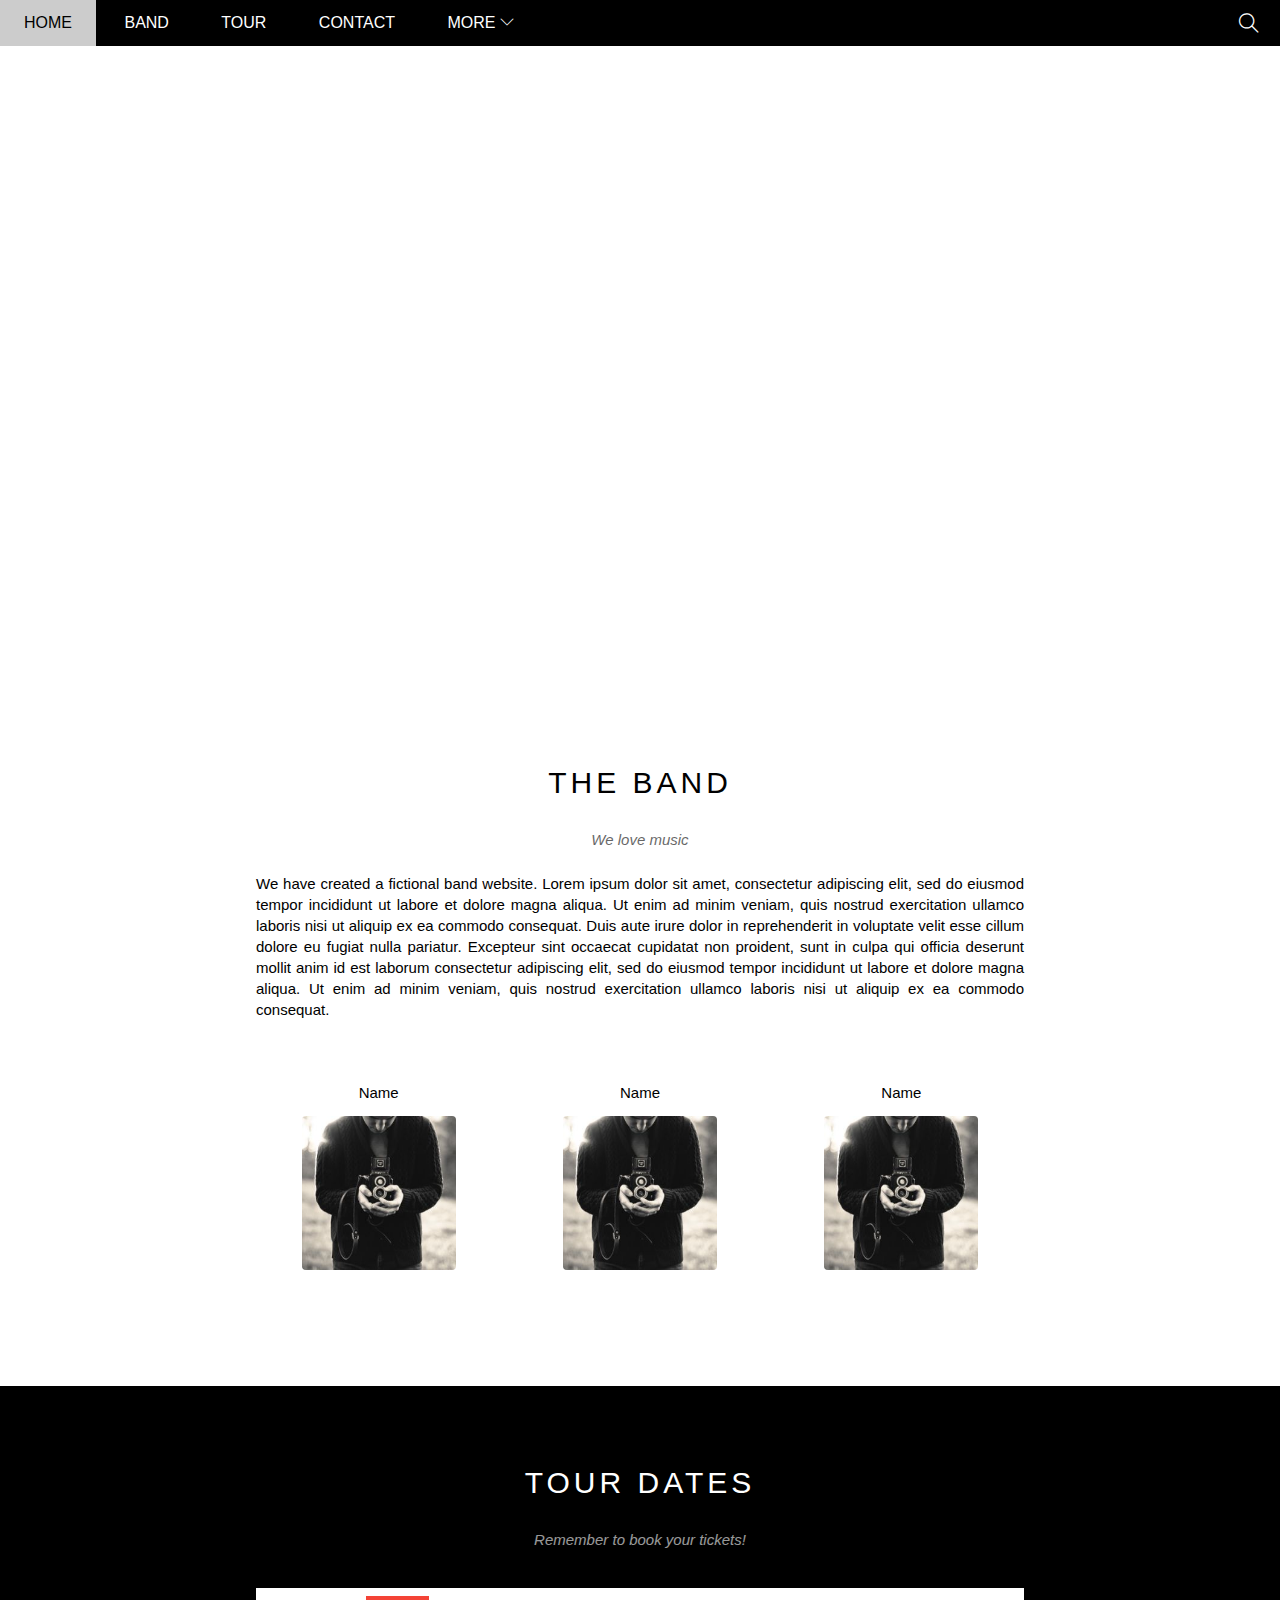
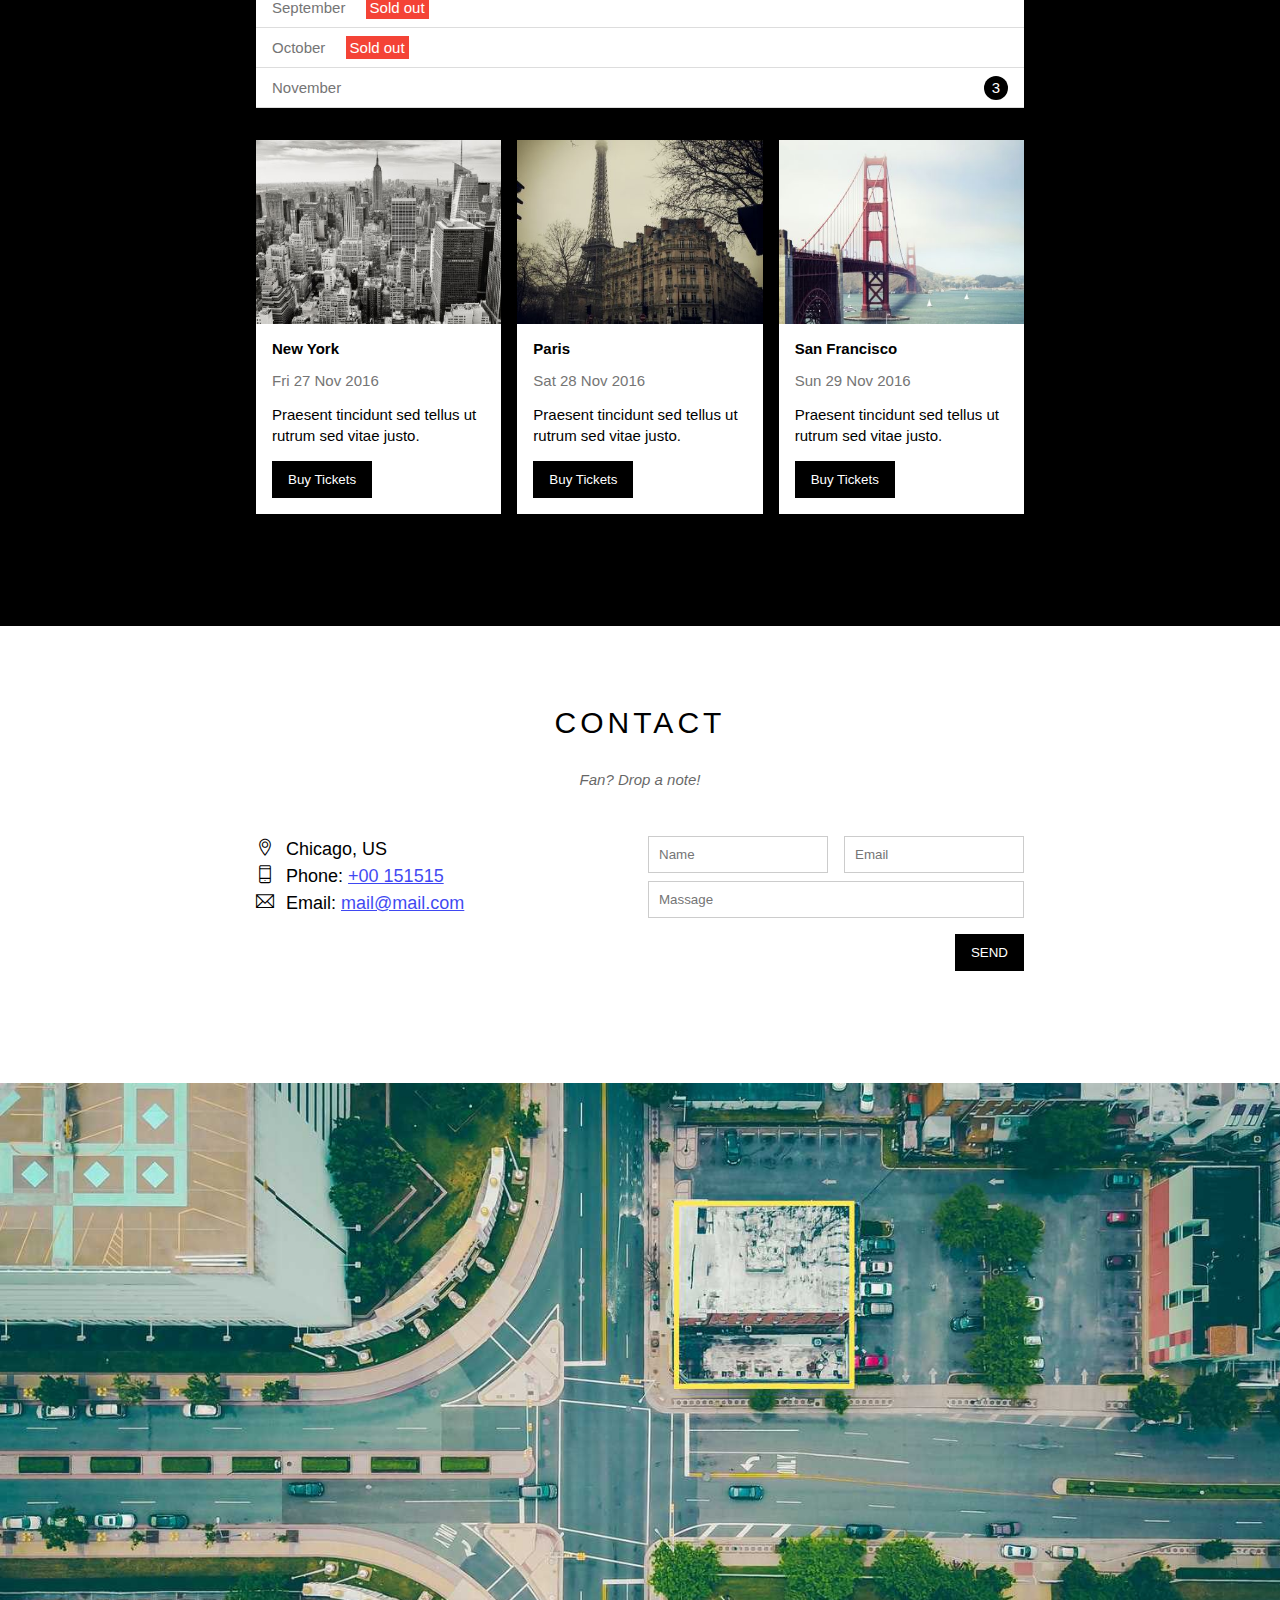
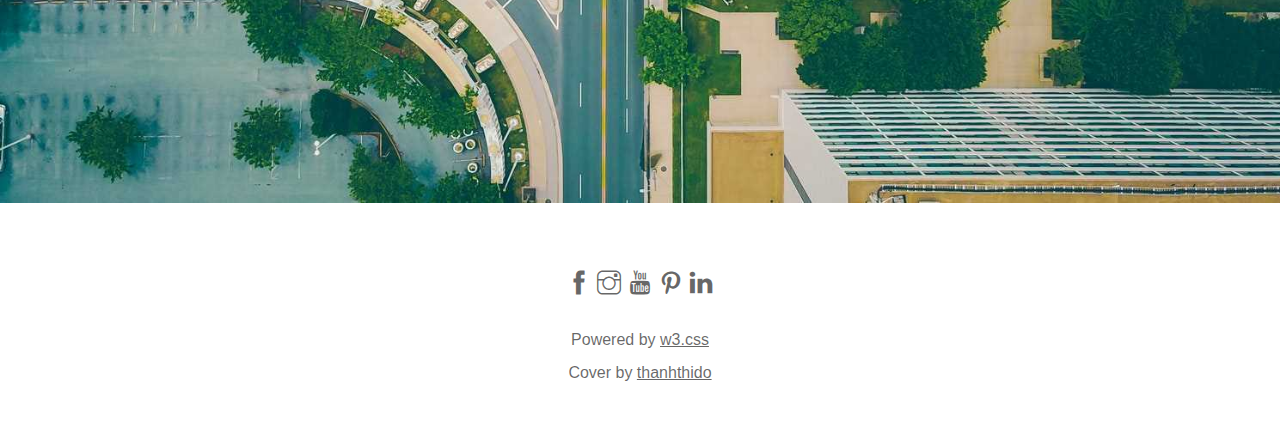
<file: The-Band/index.html>
<!DOCTYPE html>
<html lang="en">
<head>
    <meta charset="UTF-8">
    <meta http-equiv="X-UA-Compatible" content="IE=edge">
    <meta name="viewport" content="width=device-width, initial-scale=1.0">
    <title>The Band</title>
    <link rel="icon" href="./assets/img/favicon/images.png" type="image/x-icon" />
    <link rel="stylesheet" href="./assets/css/style.css">
    <link rel="stylesheet" href="./assets/css/responsive.css">
    <link rel="stylesheet" href="./assets/fonts/themify-icons/themify-icons.css">
</head>
<body>
    <div id="main">
        <div id="header">
            <!-- Begin: nav -->
            <ul id="nav">
                <li><a href="#">Home</a></li>
                <li><a href="#band">Band</a></li>
                <li><a href="#tour">Tour</a></li>
                <li><a href="#contact">Contact</a></li>
                <li>
                    <a href="#">
                        More
                        <!-- dùng icon dùng thẻ i -->
                        <i class="nav-arrow-down ti-angle-down"></i>
                    </a>
                    <ul class="subnav">
                        <li><a href="#">Merchandise</a></li>
                        <li><a href="#">Extras</a></li>
                        <li><a href="#">Media</a></li>
                    </ul>
                </li>
            </ul>
            <!-- End: Nav -->
            
            <!-- Mobbile Menu button -->
            <div id="mobile-menu" class="mobile-menu-btn">
                <i><span class="menu-icon ti-menu"></span></i>
            </div>

            <!-- Search button -->
            <div class="search-btn">
                <i class="search-icon ti-search"></i>
            </div>
        </div>

        <div id="slider">
            <div class="text-content">
                <h2 class="text-heading">New York</h2>
                <div class="text-descripyion">The atmosphere in New York is lorem ipsum.</div>
            </div>
        </div>

        <div id="content">
            <!-- About Section -->
            <div id="band" class="content-section">
                <h2 class="section-heading">THE BAND</h2>
                <p class="section-sub-heading">We love music</p>
                <p class="about-text">We have created a fictional band website. Lorem ipsum dolor sit amet, consectetur adipiscing elit, sed do eiusmod tempor incididunt ut labore et dolore magna aliqua. Ut enim ad minim veniam, quis nostrud exercitation ullamco laboris nisi ut aliquip ex ea commodo consequat. Duis aute irure dolor in reprehenderit in voluptate velit esse cillum dolore eu fugiat nulla pariatur. Excepteur sint occaecat cupidatat non proident, sunt in culpa qui officia deserunt mollit anim id est laborum consectetur adipiscing elit, sed do eiusmod tempor incididunt ut labore et dolore magna aliqua. Ut enim ad minim veniam, quis nostrud exercitation ullamco laboris nisi ut aliquip ex ea commodo consequat.</p>
                <div class="row members-list">
                    <!-- Member1 -->
                    <div class="col col-third s-col-full mt-32 text-center">
                        <p class="member-name">Name</p>
                        <img src="./assets/img/band/member1.jpg" alt="Name" class="member-img">
                    </div>
                    <!-- Member2 -->
                    <div class="col col-third s-col-full mt-32 text-center">
                        <p class="member-name">Name</p>
                        <img src="./assets/img/band/member1.jpg" alt="Name" class="member-img">
                    </div>
                    <!-- Member3 -->
                    <div class="col col-third s-col-full mt-32 text-center">
                        <p class="member-name">Name</p>
                        <img src="./assets/img/band/member1.jpg" alt="Name" class="member-img">
                    </div>
                </div>
            </div>

            <!-- Tour section -->
            <div id="tour" class="tour-section">
                <div class="content-section">
                    <h2 class="section-heading text-white">TOUR DATES</h2>
                    <p class="section-sub-heading text-white">Remember to book your tickets!</p>

                    <!-- Tickets -->
                    <ul class="ticket-list">
                        <li>September <span class="sold-out">Sold out</span></li>
                        <li>October <span class="sold-out">Sold out</span></li>
                        <li>November <span class="quantity">3</span></li>
                    </ul>

                    <!--Places  -->
                    <div class="row places-list">
                        <!-- New York -->
                        <div class="col col-third s-col-full mt-16">
                            <img src="./assets/img/places/place1.jpg" alt="New York" class="place-img">
                            <div class="place-body">
                                <h3 class="place-heading">New York</h3>
                                <p class="place-time">Fri 27 Nov 2016</p>
                                <p class="place-desc">Praesent tincidunt sed tellus ut rutrum sed vitae justo.</p>
                                <button class="btn js-buy-ticket s-full-width">Buy Tickets</button>
                            </div>
                        </div>

                        <!-- Paris -->
                        <div class="col col-third s-col-full mt-16">
                            <img src="./assets/img/places/place2.jpg" alt="Paris" class="place-img">
                            <div class="place-body">
                                <h3 class="place-heading">Paris</h3>
                                <p class="place-time">Sat 28 Nov 2016</p>
                                <p class="place-desc">Praesent tincidunt sed tellus ut rutrum sed vitae justo.</p>
                                <button class="btn js-buy-ticket s-full-width">Buy Tickets</button>
                            </div>
                        </div>

                        <!-- San Francisco -->
                        <div class="col col-third s-col-full mt-16">
                            <img src="./assets/img/places/place3.jpg" alt="San Francisco" class="place-img">
                            <div class="place-body">
                                <h3 class="place-heading">San Francisco</h3>
                                <p class="place-time">Sun 29 Nov 2016</p>
                                <p class="place-desc">Praesent tincidunt sed tellus ut rutrum sed vitae justo.</p>
                                <button class="btn js-buy-ticket s-full-width">Buy Tickets</button>
                            </div>
                        </div>
                    </div>
                </div> 
            </div>

            <!-- Begin: Contact section -->
            <div id="contact" class="content-section">
                <h2 class="section-heading">CONTACT</h2>
                <p class="section-sub-heading">Fan? Drop a note!</p>

                <div class="row contact-content">
                    <!-- Thông tin liên hệ -->
                    <div class="col col-half s-col-full contact-info">
                        <p><i class="ti-location-pin"></i>Chicago, US</p>
                        <p><i class="ti-mobile"></i>Phone: <a href="tel:+00 151515">+00 151515</a></p>
                        <p><i class="ti-email"></i>Email: <a href="mailto:mail@mail.com">mail@mail.com</a></p>
                    </div>
                    <!-- form liên hệ -->
                    <div class="col col-half s-col-full contact-form">
                        <form action="">
                            <div class="row">
                                <div class="col col-half s-col-full">
                                    <input type="text" name="" placeholder="Name" required id="" class="form-control">
                                </div>
                                <div class="col col-half s-col-full s-mt-8">
                                    <input type="email" name="" placeholder="Email" required id="" class="form-control">
                                </div>
                            </div>
                            <div class="row mt-8 ">
                                <div class="col col-full">
                                    <input type="text" name="" placeholder="Massage" required id="" class="form-control">
                                </div>
                            </div>
                            <input class="contact-submit-btn btn pull-right mt-16 s-full-width" type="submit" value="SEND">
                        </form>
                    </div>
                </div>
            </div>
            <!-- End: Contact section -->

            <div class="map-section">
                <img src="./assets/img/map/map.jpg" alt="Map">
            </div>
        </div>

        <div id="footer">
            <div class="social-list">
                <a href=""><i class="ti-facebook" ></i></a>
                <a href=""><i class="ti-instagram" ></i></a>
                <a href=""><i class="ti-youtube" ></i></a>
                <a href=""><i class="ti-pinterest" ></i></a>
                <a href=""><i class="ti-witter" ></i></a>
                <a href=""><i class="ti-linkedin" ></i></a>
            </div>
            <div class="copyright mt-32">Powered by <a href="https://www.w3schools.com/">w3.css</a></div>
            <div class="copyright">Cover by <a href="https://github.com/thanhthido">thanhthido</a> </div>
        </div>
    </div>

    <!-- Modal -->
    <div class="modal js-modal">
        <div class="modal-container js-modal-container">
            <div class="modal-close js-modal-close">
                <i class="ti-close"></i>
            </div>
            <header class="modal-header">
                <i class="modal-heading-icon ti-bag"></i>
                Tickets
            </header>

            <div class="modal-body">
                <label for="ticket-quantity" class="modal-label">
                    <i class="ti-shopping-cart"></i>
                    Tickets, $15 per person
                </label>
                <input id="ticket-quantity" type="text" class="modal-input" placeholder="How many?">

                <label for="ticket-email" class="modal-label">
                    <i class="ti-user"></i>
                    Send To
                </label>
                <input id="ticket-email" type="text" class="modal-input" placeholder="Enter email...">

                <button id="buy-tickets">
                    Pay <i class="ti-check"></i>
                </button>
            </div>

            <footer class="modal-footer">
                <p class="modal-help">Need <a href="">help?</a></p>
            </footer>
        </div>
    </div>

    <script>
        const buyBtns = document.querySelectorAll('.js-buy-ticket')
        const modal = document.querySelector('.js-modal')
        const modalContainer = document.querySelector('.js-modal-container')
        const modalClose = document.querySelector('.js-modal-close')

        //hàm hiển thị modal mua về (thêm class open vào modal)
        function showBuyTickets() {
            // gọi modal.open
            modal.classList.add('open')
        }

        // hàm ẩn modal mua vé (gỡ bỏ class open của modal)
        function hideBuyTickets() {
            // gọi modal.open
            modal.classList.remove('open')
        }
    
        // lặp qua từng thẻ button và nghe hành vi click
        for (const buyBtn of buyBtns) {
            buyBtn.addEventListener('click', showBuyTickets)
        }

        // nghe hành vi click vào nút button close
        modalClose.addEventListener('click', hideBuyTickets)

        // bấm ra ngoài tắt hộp open
        modal.addEventListener('click', hideBuyTickets)

        // ngăn sự kiện nổi bọt, bấm vào trong không mất hộp open nữa
        modalContainer.addEventListener('click', function (event) {
            event.stopPropagation()
        })
    </script>

    <!-- RESPONSIVE -->
    <script>
        var header = document.getElementById('header');
        var mobileMenu = document.getElementById('mobile-menu');
        var headHeight = header.clientHeight;
        
        // đóng mở mobile menu
        mobileMenu.onclick = function(){
            var isClosed = header.clientHeight === headHeight;
            if(isClosed){
                header.style.height ='auto';
            } else {
                header.style.height = null;
            }
        }

        //tự động đóng khi chọn menu
        var menuItems = document.querySelectorAll('#nav li a[href*="#"]')
        for (var i=0; i< menuItems.length; i++){
            var menuItem = menuItems[i];
            
            menuItem.onclick = function(even){
                var isParentMenu = this.nextElementSibling && this.nextElementSibling.classList.contains('subnav');
                if(isParentMenu){
                    event.preventDefault();
                } else{
                    // ẩn
                    header.style.height = null;
                }
            }
        }
    </script>
</body>
</html>
</file>
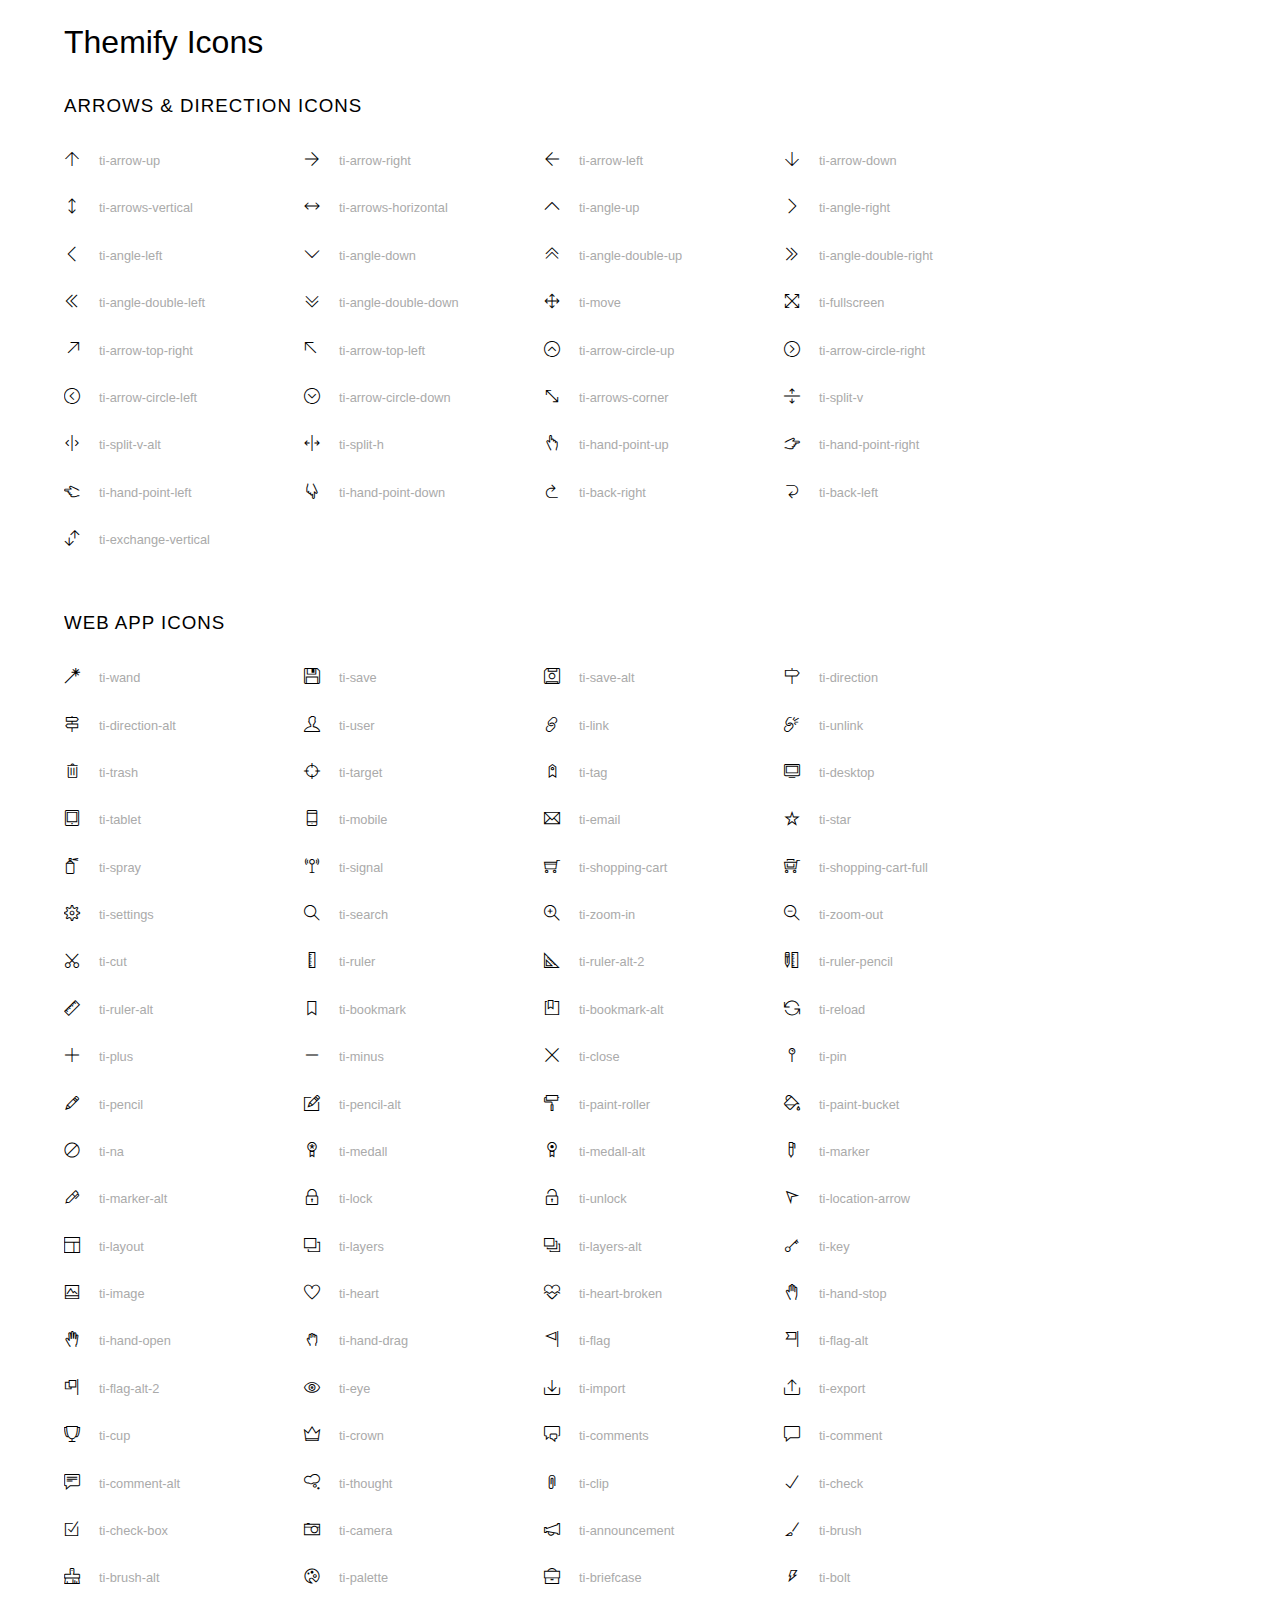
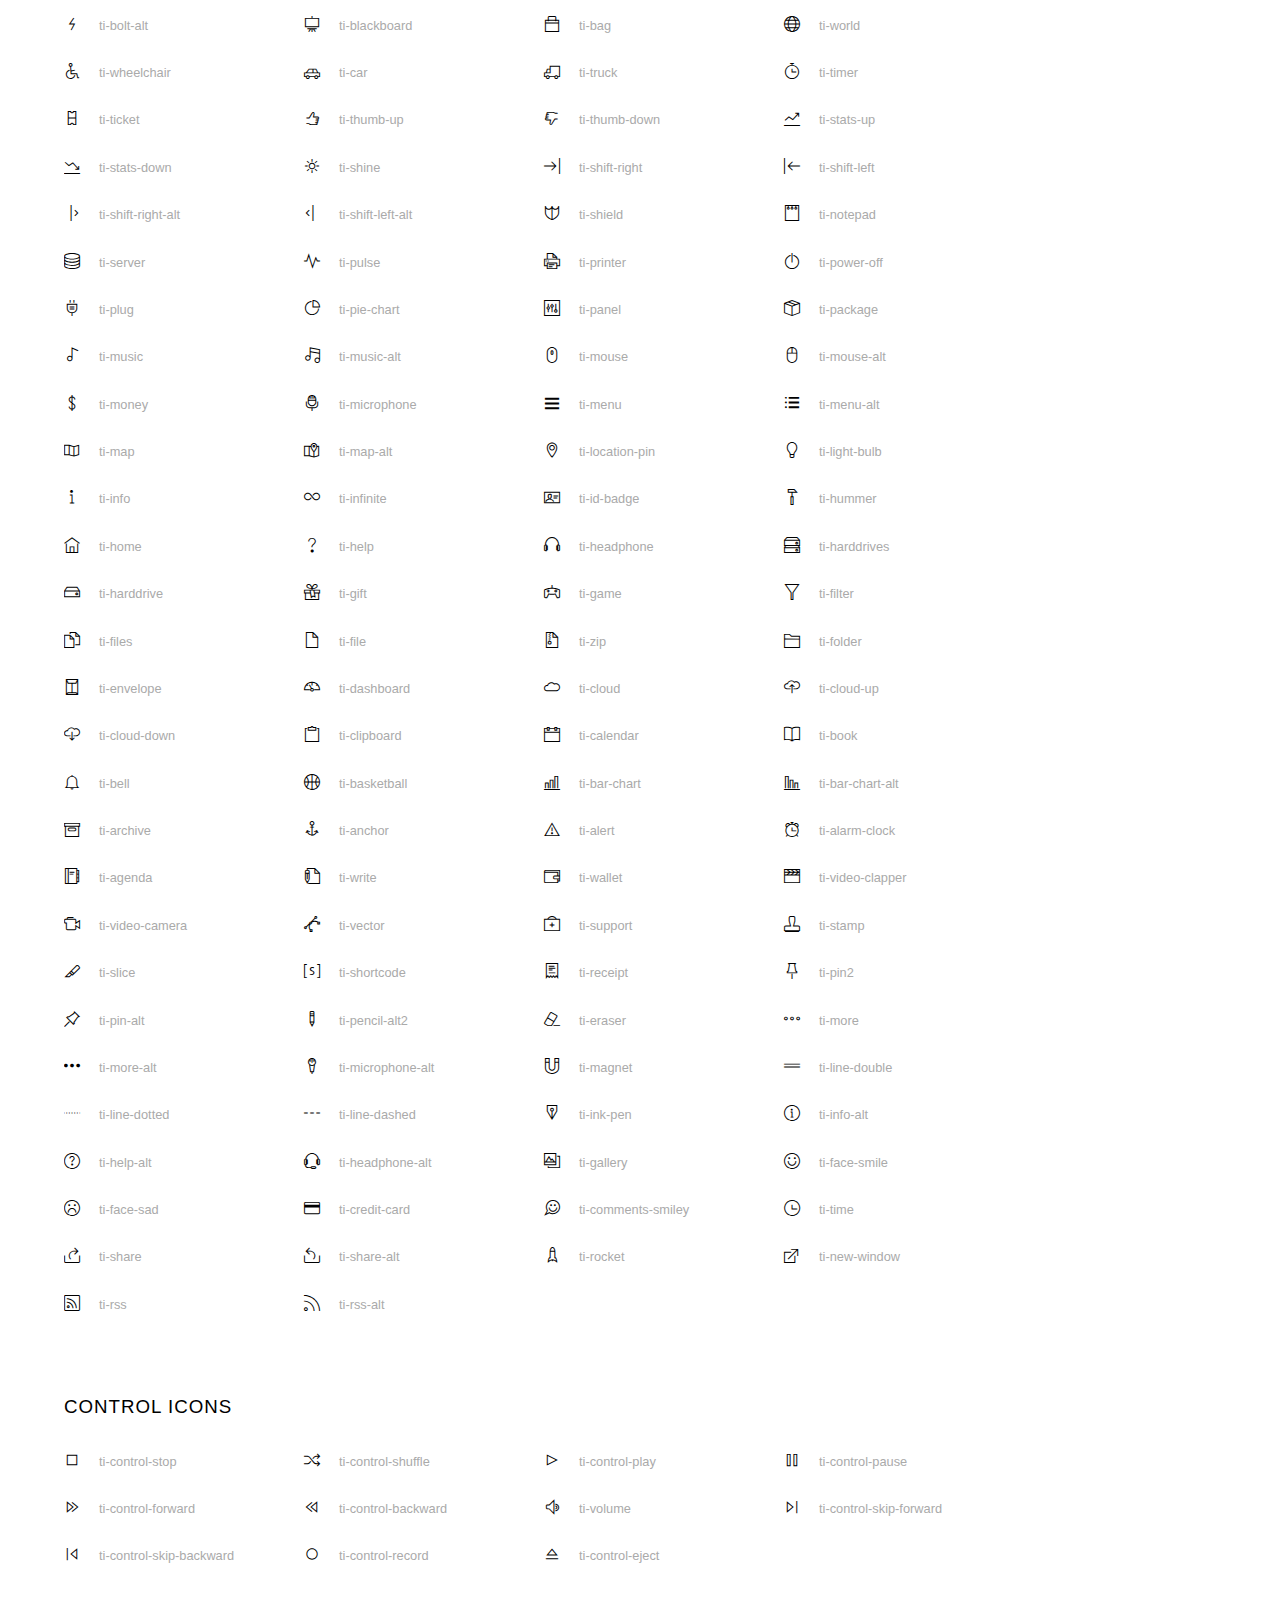
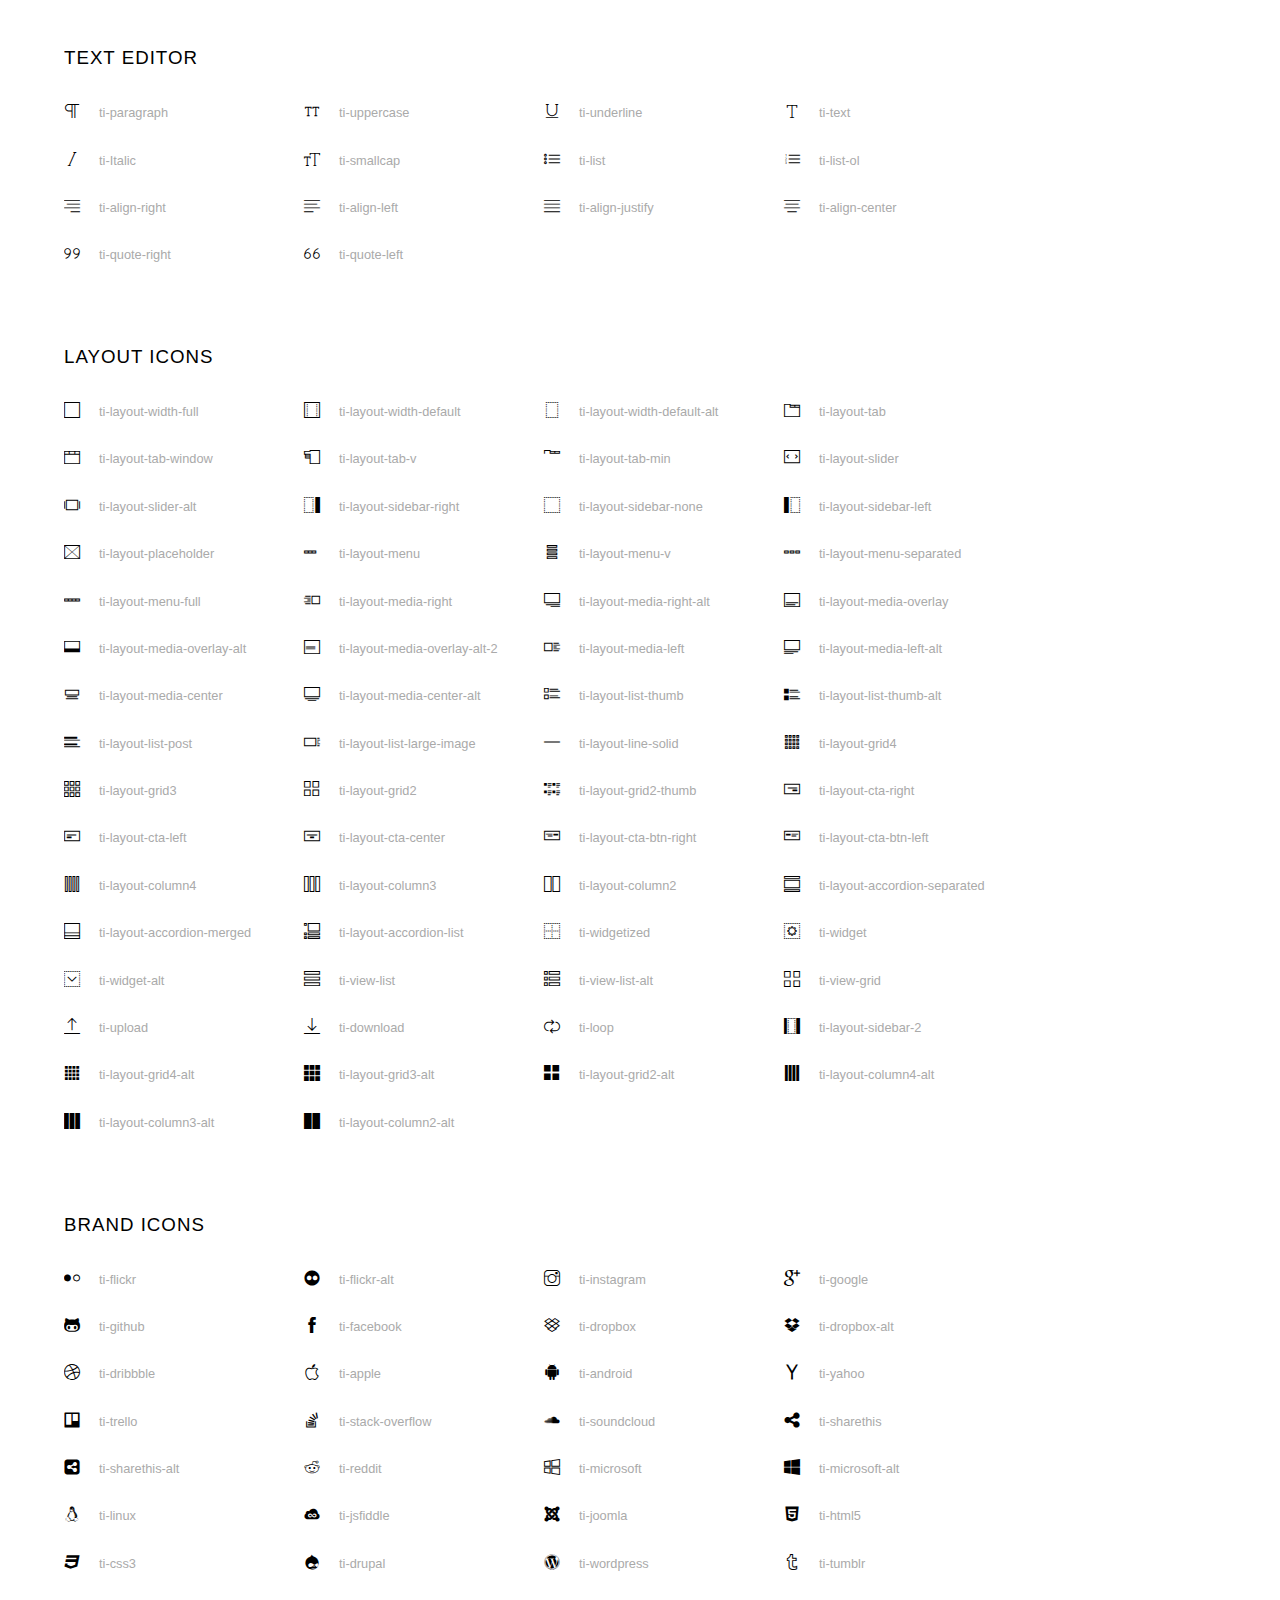
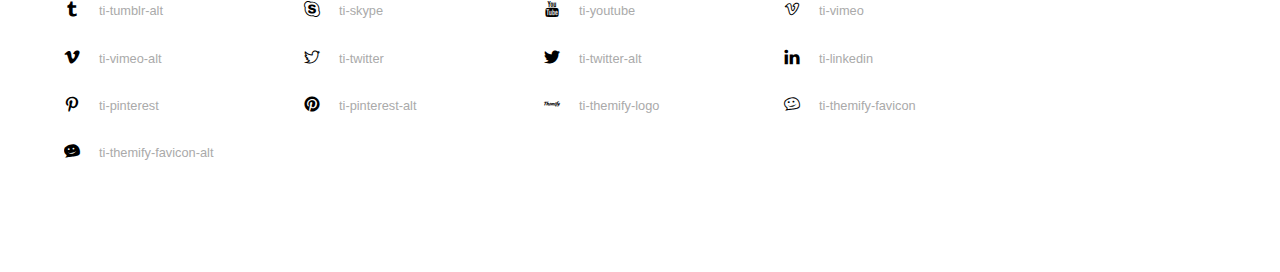
<file: The Band/assets/fonts/themify-icons/index.html>
<!doctype html>
<html>
<head>
	<meta charset="utf-8">
	<title>Themify Icon Font</title>
	<meta name="viewport" content="width=device-width">
	<link rel="stylesheet" href="demo-files/demo.css">
	<link rel="stylesheet" href="themify-icons.css">
	<!--[if lt IE 8]><!-->
	<link rel="stylesheet" href="ie7/ie7.css">
	<!--<![endif]-->
</head>
<body>
	<h1>Themify Icons</h1>

	<div class="icon-section">

		<div class="icon-section">
			<h3>Arrows &amp; Direction Icons </h3>

			<div class="icon-container">
				<span class="ti-arrow-up"></span><span class="icon-name"> ti-arrow-up</span>
			</div>
			<div class="icon-container">
				<span class="ti-arrow-right"></span><span class="icon-name"> ti-arrow-right</span>
			</div>
			<div class="icon-container">
				<span class="ti-arrow-left"></span><span class="icon-name"> ti-arrow-left</span>
			</div>
			<div class="icon-container">
				<span class="ti-arrow-down"></span><span class="icon-name"> ti-arrow-down</span>
			</div>
			<div class="icon-container">
				<span class="ti-arrows-vertical"></span><span class="icon-name"> ti-arrows-vertical</span>
			</div>
			<div class="icon-container">
				<span class="ti-arrows-horizontal"></span><span class="icon-name"> ti-arrows-horizontal</span>
			</div>
			<div class="icon-container">
				<span class="ti-angle-up"></span><span class="icon-name"> ti-angle-up</span>
			</div>
			<div class="icon-container">
				<span class="ti-angle-right"></span><span class="icon-name"> ti-angle-right</span>
			</div>
			<div class="icon-container">
				<span class="ti-angle-left"></span><span class="icon-name"> ti-angle-left</span>
			</div>
			<div class="icon-container">
				<span class="ti-angle-down"></span><span class="icon-name"> ti-angle-down</span>
			</div>	
			<div class="icon-container">
				<span class="ti-angle-double-up"></span><span class="icon-name"> ti-angle-double-up</span>
			</div>
			<div class="icon-container">
				<span class="ti-angle-double-right"></span><span class="icon-name"> ti-angle-double-right</span>
			</div>
			<div class="icon-container">
				<span class="ti-angle-double-left"></span><span class="icon-name"> ti-angle-double-left</span>
			</div>
			<div class="icon-container">
				<span class="ti-angle-double-down"></span><span class="icon-name"> ti-angle-double-down</span>
			</div>					
			<div class="icon-container">
				<span class="ti-move"></span><span class="icon-name"> ti-move</span>
			</div>
			<div class="icon-container">
				<span class="ti-fullscreen"></span><span class="icon-name"> ti-fullscreen</span>
			</div>
			<div class="icon-container">
				<span class="ti-arrow-top-right"></span><span class="icon-name"> ti-arrow-top-right</span>
			</div>
			<div class="icon-container">
				<span class="ti-arrow-top-left"></span><span class="icon-name"> ti-arrow-top-left</span>
			</div>
			<div class="icon-container">
				<span class="ti-arrow-circle-up"></span><span class="icon-name"> ti-arrow-circle-up</span>
			</div>
			<div class="icon-container">
				<span class="ti-arrow-circle-right"></span><span class="icon-name"> ti-arrow-circle-right</span>
			</div>
			<div class="icon-container">
				<span class="ti-arrow-circle-left"></span><span class="icon-name"> ti-arrow-circle-left</span>
			</div>
			<div class="icon-container">
				<span class="ti-arrow-circle-down"></span><span class="icon-name"> ti-arrow-circle-down</span>
			</div>
			<div class="icon-container">
				<span class="ti-arrows-corner"></span><span class="icon-name"> ti-arrows-corner</span>
			</div>
			<div class="icon-container">
				<span class="ti-split-v"></span><span class="icon-name"> ti-split-v</span>
			</div>

			<div class="icon-container">
				<span class="ti-split-v-alt"></span><span class="icon-name"> ti-split-v-alt</span>
			</div>
			<div class="icon-container">
				<span class="ti-split-h"></span><span class="icon-name"> ti-split-h</span>
			</div>
			<div class="icon-container">
				<span class="ti-hand-point-up"></span><span class="icon-name"> ti-hand-point-up</span>
			</div>
			<div class="icon-container">
				<span class="ti-hand-point-right"></span><span class="icon-name"> ti-hand-point-right</span>
			</div>
			<div class="icon-container">
				<span class="ti-hand-point-left"></span><span class="icon-name"> ti-hand-point-left</span>
			</div>
			<div class="icon-container">
				<span class="ti-hand-point-down"></span><span class="icon-name"> ti-hand-point-down</span>
			</div>
			<div class="icon-container">
				<span class="ti-back-right"></span><span class="icon-name"> ti-back-right</span>
			</div>
			<div class="icon-container">
				<span class="ti-back-left"></span><span class="icon-name"> ti-back-left</span>
			</div>
			<div class="icon-container">
				<span class="ti-exchange-vertical"></span><span class="icon-name"> ti-exchange-vertical</span>
			</div>

		</div> <!-- Arrows Icons -->



		<h3>Web App Icons</h3>
		
		<div class="icon-section">

			<div class="icon-container">
				<span class="ti-wand"></span><span class="icon-name"> ti-wand</span>
			</div>
			<div class="icon-container">
				<span class="ti-save"></span><span class="icon-name"> ti-save</span>
			</div>
			<div class="icon-container">
				<span class="ti-save-alt"></span><span class="icon-name"> ti-save-alt</span>
			</div>

			<div class="icon-container">
				<span class="ti-direction"></span><span class="icon-name"> ti-direction</span>
			</div>
			<div class="icon-container">
				<span class="ti-direction-alt"></span><span class="icon-name"> ti-direction-alt</span>
			</div>
			<div class="icon-container">
				<span class="ti-user"></span><span class="icon-name"> ti-user</span>
			</div>
			<div class="icon-container">
				<span class="ti-link"></span><span class="icon-name"> ti-link</span>
			</div>
			<div class="icon-container">
				<span class="ti-unlink"></span><span class="icon-name"> ti-unlink</span>
			</div>
			<div class="icon-container">
				<span class="ti-trash"></span><span class="icon-name"> ti-trash</span>
			</div>
			<div class="icon-container">
				<span class="ti-target"></span><span class="icon-name"> ti-target</span>
			</div>
			<div class="icon-container">
				<span class="ti-tag"></span><span class="icon-name"> ti-tag</span>
			</div>
			<div class="icon-container">
				<span class="ti-desktop"></span><span class="icon-name"> ti-desktop</span>
			</div>
			<div class="icon-container">
				<span class="ti-tablet"></span><span class="icon-name"> ti-tablet</span>
			</div>
			<div class="icon-container">
				<span class="ti-mobile"></span><span class="icon-name"> ti-mobile</span>
			</div>
			<div class="icon-container">
				<span class="ti-email"></span><span class="icon-name"> ti-email</span>
			</div>	
			<div class="icon-container">
				<span class="ti-star"></span><span class="icon-name"> ti-star</span>
			</div>
			<div class="icon-container">
				<span class="ti-spray"></span><span class="icon-name"> ti-spray</span>
			</div>
			<div class="icon-container">
				<span class="ti-signal"></span><span class="icon-name"> ti-signal</span>
			</div>
			<div class="icon-container">
				<span class="ti-shopping-cart"></span><span class="icon-name"> ti-shopping-cart</span>
			</div>
			<div class="icon-container">
				<span class="ti-shopping-cart-full"></span><span class="icon-name"> ti-shopping-cart-full</span>
			</div>
			<div class="icon-container">
				<span class="ti-settings"></span><span class="icon-name"> ti-settings</span>
			</div>
			<div class="icon-container">
				<span class="ti-search"></span><span class="icon-name"> ti-search</span>
			</div>
			<div class="icon-container">
				<span class="ti-zoom-in"></span><span class="icon-name"> ti-zoom-in</span>
			</div>
			<div class="icon-container">
				<span class="ti-zoom-out"></span><span class="icon-name"> ti-zoom-out</span>
			</div>
			<div class="icon-container">
				<span class="ti-cut"></span><span class="icon-name"> ti-cut</span>
			</div>
			<div class="icon-container">
				<span class="ti-ruler"></span><span class="icon-name"> ti-ruler</span>
			</div>
			<div class="icon-container">
				<span class="ti-ruler-alt-2"></span><span class="icon-name"> ti-ruler-alt-2</span>
			</div>			
			<div class="icon-container">
				<span class="ti-ruler-pencil"></span><span class="icon-name"> ti-ruler-pencil</span>
			</div>
			<div class="icon-container">
				<span class="ti-ruler-alt"></span><span class="icon-name"> ti-ruler-alt</span>
			</div>
			<div class="icon-container">
				<span class="ti-bookmark"></span><span class="icon-name"> ti-bookmark</span>
			</div>
			<div class="icon-container">
				<span class="ti-bookmark-alt"></span><span class="icon-name"> ti-bookmark-alt</span>
			</div>
			<div class="icon-container">
				<span class="ti-reload"></span><span class="icon-name"> ti-reload</span>
			</div>
			<div class="icon-container">
				<span class="ti-plus"></span><span class="icon-name"> ti-plus</span>
			</div>
			<div class="icon-container">
				<span class="ti-minus"></span><span class="icon-name"> ti-minus</span>
			</div>
			<div class="icon-container">
				<span class="ti-close"></span><span class="icon-name"> ti-close</span>
			</div>			
			<div class="icon-container">
				<span class="ti-pin"></span><span class="icon-name"> ti-pin</span>
			</div>
			<div class="icon-container">
				<span class="ti-pencil"></span><span class="icon-name"> ti-pencil</span>
			</div>
					
		  	<div class="icon-container">
				<span class="ti-pencil-alt"></span><span class="icon-name"> ti-pencil-alt</span>
			</div>
			<div class="icon-container">
				<span class="ti-paint-roller"></span><span class="icon-name"> ti-paint-roller</span>
			</div>
			<div class="icon-container">
				<span class="ti-paint-bucket"></span><span class="icon-name"> ti-paint-bucket</span>
			</div>
			<div class="icon-container">
				<span class="ti-na"></span><span class="icon-name"> ti-na</span>
			</div>
			<div class="icon-container">
				<span class="ti-medall"></span><span class="icon-name"> ti-medall</span>
			</div>
			<div class="icon-container">
				<span class="ti-medall-alt"></span><span class="icon-name"> ti-medall-alt</span>
			</div>
			<div class="icon-container">
				<span class="ti-marker"></span><span class="icon-name"> ti-marker</span>
			</div>
			<div class="icon-container">
				<span class="ti-marker-alt"></span><span class="icon-name"> ti-marker-alt</span>
			</div>

			<div class="icon-container">
				<span class="ti-lock"></span><span class="icon-name"> ti-lock</span>
			</div>
			<div class="icon-container">
				<span class="ti-unlock"></span><span class="icon-name"> ti-unlock</span>
			</div>
			<div class="icon-container">
				<span class="ti-location-arrow"></span><span class="icon-name"> ti-location-arrow</span>
			</div>
			<div class="icon-container">
				<span class="ti-layout"></span><span class="icon-name"> ti-layout</span>
			</div>
			<div class="icon-container">
				<span class="ti-layers"></span><span class="icon-name"> ti-layers</span>
			</div>
			<div class="icon-container">
				<span class="ti-layers-alt"></span><span class="icon-name"> ti-layers-alt</span>
			</div>
			<div class="icon-container">
				<span class="ti-key"></span><span class="icon-name"> ti-key</span>
			</div>
			<div class="icon-container">
				<span class="ti-image"></span><span class="icon-name"> ti-image</span>
			</div>
			<div class="icon-container">
				<span class="ti-heart"></span><span class="icon-name"> ti-heart</span>
			</div>
			<div class="icon-container">
				<span class="ti-heart-broken"></span><span class="icon-name"> ti-heart-broken</span>
			</div>
			<div class="icon-container">
				<span class="ti-hand-stop"></span><span class="icon-name"> ti-hand-stop</span>
			</div>
			<div class="icon-container">
				<span class="ti-hand-open"></span><span class="icon-name"> ti-hand-open</span>
			</div>
			<div class="icon-container">
				<span class="ti-hand-drag"></span><span class="icon-name"> ti-hand-drag</span>
			</div>
			<div class="icon-container">
				<span class="ti-flag"></span><span class="icon-name"> ti-flag</span>
			</div>
			<div class="icon-container">
				<span class="ti-flag-alt"></span><span class="icon-name"> ti-flag-alt</span>
			</div>
			<div class="icon-container">
				<span class="ti-flag-alt-2"></span><span class="icon-name"> ti-flag-alt-2</span>
			</div>
			<div class="icon-container">
				<span class="ti-eye"></span><span class="icon-name"> ti-eye</span>
			</div>
			<div class="icon-container">
				<span class="ti-import"></span><span class="icon-name"> ti-import</span>
			</div>			
			<div class="icon-container">
				<span class="ti-export"></span><span class="icon-name"> ti-export</span>
			</div>
			<div class="icon-container">
				<span class="ti-cup"></span><span class="icon-name"> ti-cup</span>
			</div>
			<div class="icon-container">
				<span class="ti-crown"></span><span class="icon-name"> ti-crown</span>
			</div>
			<div class="icon-container">
				<span class="ti-comments"></span><span class="icon-name"> ti-comments</span>
			</div>
			<div class="icon-container">
				<span class="ti-comment"></span><span class="icon-name"> ti-comment</span>
			</div>
			<div class="icon-container">
				<span class="ti-comment-alt"></span><span class="icon-name"> ti-comment-alt</span>
			</div>
			<div class="icon-container">
				<span class="ti-thought"></span><span class="icon-name"> ti-thought</span>
			</div>			
			<div class="icon-container">
				<span class="ti-clip"></span><span class="icon-name"> ti-clip</span>
			</div>

			<div class="icon-container">
				<span class="ti-check"></span><span class="icon-name"> ti-check</span>
			</div>
			<div class="icon-container">
				<span class="ti-check-box"></span><span class="icon-name"> ti-check-box</span>
			</div>
			<div class="icon-container">
				<span class="ti-camera"></span><span class="icon-name"> ti-camera</span>
			</div>
			<div class="icon-container">
				<span class="ti-announcement"></span><span class="icon-name"> ti-announcement</span>
			</div>
			<div class="icon-container">
				<span class="ti-brush"></span><span class="icon-name"> ti-brush</span>
			</div>
			<div class="icon-container">
				<span class="ti-brush-alt"></span><span class="icon-name"> ti-brush-alt</span>
			</div>
			<div class="icon-container">
				<span class="ti-palette"></span><span class="icon-name"> ti-palette</span>
			</div>			
			<div class="icon-container">
				<span class="ti-briefcase"></span><span class="icon-name"> ti-briefcase</span>
			</div>
			<div class="icon-container">
				<span class="ti-bolt"></span><span class="icon-name"> ti-bolt</span>
			</div>
			<div class="icon-container">
				<span class="ti-bolt-alt"></span><span class="icon-name"> ti-bolt-alt</span>
			</div>
			<div class="icon-container">
				<span class="ti-blackboard"></span><span class="icon-name"> ti-blackboard</span>
			</div>
			<div class="icon-container">
				<span class="ti-bag"></span><span class="icon-name"> ti-bag</span>
			</div>
			<div class="icon-container">
				<span class="ti-world"></span><span class="icon-name"> ti-world</span>
			</div>
			<div class="icon-container">
				<span class="ti-wheelchair"></span><span class="icon-name"> ti-wheelchair</span>
			</div>
			<div class="icon-container">
				<span class="ti-car"></span><span class="icon-name"> ti-car</span>
			</div>
			<div class="icon-container">
				<span class="ti-truck"></span><span class="icon-name"> ti-truck</span>
			</div>
			<div class="icon-container">
				<span class="ti-timer"></span><span class="icon-name"> ti-timer</span>
			</div>
			<div class="icon-container">
				<span class="ti-ticket"></span><span class="icon-name"> ti-ticket</span>
			</div>
			<div class="icon-container">
				<span class="ti-thumb-up"></span><span class="icon-name"> ti-thumb-up</span>
			</div>
			<div class="icon-container">
				<span class="ti-thumb-down"></span><span class="icon-name"> ti-thumb-down</span>
			</div>

			<div class="icon-container">
				<span class="ti-stats-up"></span><span class="icon-name"> ti-stats-up</span>
			</div>
			<div class="icon-container">
				<span class="ti-stats-down"></span><span class="icon-name"> ti-stats-down</span>
			</div>
			<div class="icon-container">
				<span class="ti-shine"></span><span class="icon-name"> ti-shine</span>
			</div>
			<div class="icon-container">
				<span class="ti-shift-right"></span><span class="icon-name"> ti-shift-right</span>
			</div>
			<div class="icon-container">
				<span class="ti-shift-left"></span><span class="icon-name"> ti-shift-left</span>
			</div>

			<div class="icon-container">
				<span class="ti-shift-right-alt"></span><span class="icon-name"> ti-shift-right-alt</span>
			</div>
			<div class="icon-container">
				<span class="ti-shift-left-alt"></span><span class="icon-name"> ti-shift-left-alt</span>
			</div>
			<div class="icon-container">
				<span class="ti-shield"></span><span class="icon-name"> ti-shield</span>
			</div>
			<div class="icon-container">
				<span class="ti-notepad"></span><span class="icon-name"> ti-notepad</span>
			</div>
			<div class="icon-container">
				<span class="ti-server"></span><span class="icon-name"> ti-server</span>
			</div>

			<div class="icon-container">
				<span class="ti-pulse"></span><span class="icon-name"> ti-pulse</span>
			</div>
			<div class="icon-container">
				<span class="ti-printer"></span><span class="icon-name"> ti-printer</span>
			</div>
			<div class="icon-container">
				<span class="ti-power-off"></span><span class="icon-name"> ti-power-off</span>
			</div>
			<div class="icon-container">
				<span class="ti-plug"></span><span class="icon-name"> ti-plug</span>
			</div>
			<div class="icon-container">
				<span class="ti-pie-chart"></span><span class="icon-name"> ti-pie-chart</span>
			</div>

			<div class="icon-container">
				<span class="ti-panel"></span><span class="icon-name"> ti-panel</span>
			</div>
			<div class="icon-container">
				<span class="ti-package"></span><span class="icon-name"> ti-package</span>
			</div>
			<div class="icon-container">
				<span class="ti-music"></span><span class="icon-name"> ti-music</span>
			</div>
			<div class="icon-container">
				<span class="ti-music-alt"></span><span class="icon-name"> ti-music-alt</span>
			</div>
			<div class="icon-container">
				<span class="ti-mouse"></span><span class="icon-name"> ti-mouse</span>
			</div>
			<div class="icon-container">
				<span class="ti-mouse-alt"></span><span class="icon-name"> ti-mouse-alt</span>
			</div>
			<div class="icon-container">
				<span class="ti-money"></span><span class="icon-name"> ti-money</span>
			</div>
			<div class="icon-container">
				<span class="ti-microphone"></span><span class="icon-name"> ti-microphone</span>
			</div>
			<div class="icon-container">
				<span class="ti-menu"></span><span class="icon-name"> ti-menu</span>
			</div>
			<div class="icon-container">
				<span class="ti-menu-alt"></span><span class="icon-name"> ti-menu-alt</span>
			</div>
			<div class="icon-container">
				<span class="ti-map"></span><span class="icon-name"> ti-map</span>
			</div>
			<div class="icon-container">
				<span class="ti-map-alt"></span><span class="icon-name"> ti-map-alt</span>
			</div>

			<div class="icon-container">
				<span class="ti-location-pin"></span><span class="icon-name"> ti-location-pin</span>
			</div>

			<div class="icon-container">
				<span class="ti-light-bulb"></span><span class="icon-name"> ti-light-bulb</span>
			</div>
			<div class="icon-container">
				<span class="ti-info"></span><span class="icon-name"> ti-info</span>
			</div>
			<div class="icon-container">
				<span class="ti-infinite"></span><span class="icon-name"> ti-infinite</span>
			</div>
			<div class="icon-container">
				<span class="ti-id-badge"></span><span class="icon-name"> ti-id-badge</span>
			</div>
			<div class="icon-container">
				<span class="ti-hummer"></span><span class="icon-name"> ti-hummer</span>
			</div>
			<div class="icon-container">
				<span class="ti-home"></span><span class="icon-name"> ti-home</span>
			</div>
			<div class="icon-container">
				<span class="ti-help"></span><span class="icon-name"> ti-help</span>
			</div>
			<div class="icon-container">
				<span class="ti-headphone"></span><span class="icon-name"> ti-headphone</span>
			</div>
			<div class="icon-container">
				<span class="ti-harddrives"></span><span class="icon-name"> ti-harddrives</span>
			</div>
			<div class="icon-container">
				<span class="ti-harddrive"></span><span class="icon-name"> ti-harddrive</span>
			</div>
			<div class="icon-container">
				<span class="ti-gift"></span><span class="icon-name"> ti-gift</span>
			</div>
			<div class="icon-container">
				<span class="ti-game"></span><span class="icon-name"> ti-game</span>
			</div>
			<div class="icon-container">
				<span class="ti-filter"></span><span class="icon-name"> ti-filter</span>
			</div>
			<div class="icon-container">
				<span class="ti-files"></span><span class="icon-name"> ti-files</span>
			</div>
			<div class="icon-container">
				<span class="ti-file"></span><span class="icon-name"> ti-file</span>
			</div>
			<div class="icon-container">
				<span class="ti-zip"></span><span class="icon-name"> ti-zip</span>
			</div>
			<div class="icon-container">
				<span class="ti-folder"></span><span class="icon-name"> ti-folder</span>
			</div>			
			<div class="icon-container">
				<span class="ti-envelope"></span><span class="icon-name"> ti-envelope</span>
			</div>


			<div class="icon-container">
				<span class="ti-dashboard"></span><span class="icon-name"> ti-dashboard</span>
			</div>
			<div class="icon-container">
				<span class="ti-cloud"></span><span class="icon-name"> ti-cloud</span>
			</div>
			<div class="icon-container">
				<span class="ti-cloud-up"></span><span class="icon-name"> ti-cloud-up</span>
			</div>
			<div class="icon-container">
				<span class="ti-cloud-down"></span><span class="icon-name"> ti-cloud-down</span>
			</div>
			<div class="icon-container">
				<span class="ti-clipboard"></span><span class="icon-name"> ti-clipboard</span>
			</div>
			<div class="icon-container">
				<span class="ti-calendar"></span><span class="icon-name"> ti-calendar</span>
			</div>
			<div class="icon-container">
				<span class="ti-book"></span><span class="icon-name"> ti-book</span>
			</div>
			<div class="icon-container">
				<span class="ti-bell"></span><span class="icon-name"> ti-bell</span>
			</div>
			<div class="icon-container">
				<span class="ti-basketball"></span><span class="icon-name"> ti-basketball</span>
			</div>
			<div class="icon-container">
				<span class="ti-bar-chart"></span><span class="icon-name"> ti-bar-chart</span>
			</div>
			<div class="icon-container">
				<span class="ti-bar-chart-alt"></span><span class="icon-name"> ti-bar-chart-alt</span>
			</div>


			<div class="icon-container">
				<span class="ti-archive"></span><span class="icon-name"> ti-archive</span>
			</div>
			<div class="icon-container">
				<span class="ti-anchor"></span><span class="icon-name"> ti-anchor</span>
			</div>

			<div class="icon-container">
				<span class="ti-alert"></span><span class="icon-name"> ti-alert</span>
			</div>
			<div class="icon-container">
				<span class="ti-alarm-clock"></span><span class="icon-name"> ti-alarm-clock</span>
			</div>
			<div class="icon-container">
				<span class="ti-agenda"></span><span class="icon-name"> ti-agenda</span>
			</div>
			<div class="icon-container">
				<span class="ti-write"></span><span class="icon-name"> ti-write</span>
			</div>

			<div class="icon-container">
				<span class="ti-wallet"></span><span class="icon-name"> ti-wallet</span>
			</div>
			<div class="icon-container">
				<span class="ti-video-clapper"></span><span class="icon-name"> ti-video-clapper</span>
			</div>
			<div class="icon-container">
				<span class="ti-video-camera"></span><span class="icon-name"> ti-video-camera</span>
			</div>
			<div class="icon-container">
				<span class="ti-vector"></span><span class="icon-name"> ti-vector</span>
			</div>

			<div class="icon-container">
				<span class="ti-support"></span><span class="icon-name"> ti-support</span>
			</div>
			<div class="icon-container">
				<span class="ti-stamp"></span><span class="icon-name"> ti-stamp</span>
			</div>
			<div class="icon-container">
				<span class="ti-slice"></span><span class="icon-name"> ti-slice</span>
			</div>
			<div class="icon-container">
				<span class="ti-shortcode"></span><span class="icon-name"> ti-shortcode</span>
			</div>
			<div class="icon-container">
				<span class="ti-receipt"></span><span class="icon-name"> ti-receipt</span>
			</div>
			<div class="icon-container">
				<span class="ti-pin2"></span><span class="icon-name"> ti-pin2</span>
			</div>
			<div class="icon-container">
				<span class="ti-pin-alt"></span><span class="icon-name"> ti-pin-alt</span>
			</div>
			<div class="icon-container">
				<span class="ti-pencil-alt2"></span><span class="icon-name"> ti-pencil-alt2</span>
			</div>
			<div class="icon-container">
				<span class="ti-eraser"></span><span class="icon-name"> ti-eraser</span>
			</div>			
			<div class="icon-container">
				<span class="ti-more"></span><span class="icon-name"> ti-more</span>
			</div>
			<div class="icon-container">
				<span class="ti-more-alt"></span><span class="icon-name"> ti-more-alt</span>
			</div>
			<div class="icon-container">
				<span class="ti-microphone-alt"></span><span class="icon-name"> ti-microphone-alt</span>
			</div>
			<div class="icon-container">
				<span class="ti-magnet"></span><span class="icon-name"> ti-magnet</span>
			</div>
			<div class="icon-container">
				<span class="ti-line-double"></span><span class="icon-name"> ti-line-double</span>
			</div>
			<div class="icon-container">
				<span class="ti-line-dotted"></span><span class="icon-name"> ti-line-dotted</span>
			</div>
			<div class="icon-container">
				<span class="ti-line-dashed"></span><span class="icon-name"> ti-line-dashed</span>
			</div>

			<div class="icon-container">
				<span class="ti-ink-pen"></span><span class="icon-name"> ti-ink-pen</span>
			</div>
			<div class="icon-container">
				<span class="ti-info-alt"></span><span class="icon-name"> ti-info-alt</span>
			</div>
			<div class="icon-container">
				<span class="ti-help-alt"></span><span class="icon-name"> ti-help-alt</span>
			</div>
			<div class="icon-container">
				<span class="ti-headphone-alt"></span><span class="icon-name"> ti-headphone-alt</span>
			</div>

			<div class="icon-container">
				<span class="ti-gallery"></span><span class="icon-name"> ti-gallery</span>
			</div>
			<div class="icon-container">
				<span class="ti-face-smile"></span><span class="icon-name"> ti-face-smile</span>
			</div>
			<div class="icon-container">
				<span class="ti-face-sad"></span><span class="icon-name"> ti-face-sad</span>
			</div>
			<div class="icon-container">
				<span class="ti-credit-card"></span><span class="icon-name"> ti-credit-card</span>
			</div>
			<div class="icon-container">
				<span class="ti-comments-smiley"></span><span class="icon-name"> ti-comments-smiley</span>
			</div>
			<div class="icon-container">
				<span class="ti-time"></span><span class="icon-name"> ti-time</span>
			</div>
			<div class="icon-container">
				<span class="ti-share"></span><span class="icon-name"> ti-share</span>
			</div>
			<div class="icon-container">
				<span class="ti-share-alt"></span><span class="icon-name"> ti-share-alt</span>
			</div>
			<div class="icon-container">
				<span class="ti-rocket"></span><span class="icon-name"> ti-rocket</span>
			</div>

			<div class="icon-container">
				<span class="ti-new-window"></span><span class="icon-name"> ti-new-window</span>
			</div>

			<div class="icon-container">
				<span class="ti-rss"></span><span class="icon-name"> ti-rss</span>
			</div>

			<div class="icon-container">
				<span class="ti-rss-alt"></span><span class="icon-name"> ti-rss-alt</span>
			</div>
			
		</div><!-- Web App Icons -->


		<div class="icon-section">
			<h3>Control Icons</h3>
			<div class="icon-container">
				<span class="ti-control-stop"></span><span class="icon-name"> ti-control-stop</span>
			</div>
			<div class="icon-container">
				<span class="ti-control-shuffle"></span><span class="icon-name"> ti-control-shuffle</span>
			</div>
			<div class="icon-container">
				<span class="ti-control-play"></span><span class="icon-name"> ti-control-play</span>
			</div>
			<div class="icon-container">
				<span class="ti-control-pause"></span><span class="icon-name"> ti-control-pause</span>
			</div>
			<div class="icon-container">
				<span class="ti-control-forward"></span><span class="icon-name"> ti-control-forward</span>
			</div>
			<div class="icon-container">
				<span class="ti-control-backward"></span><span class="icon-name"> ti-control-backward</span>
			</div>	
			<div class="icon-container">
				<span class="ti-volume"></span><span class="icon-name"> ti-volume</span>
			</div>
			<div class="icon-container">
				<span class="ti-control-skip-forward"></span><span class="icon-name"> ti-control-skip-forward</span>
			</div>
			<div class="icon-container">
				<span class="ti-control-skip-backward"></span><span class="icon-name"> ti-control-skip-backward</span>
			</div>
			<div class="icon-container">
				<span class="ti-control-record"></span><span class="icon-name"> ti-control-record</span>
			</div>
			<div class="icon-container">
				<span class="ti-control-eject"></span><span class="icon-name"> ti-control-eject</span>
			</div>			
		</div> <!-- Control Icons -->


		<div class="icon-section">
			<h3>Text Editor</h3>

			<div class="icon-container">
				<span class="ti-paragraph"></span><span class="icon-name"> ti-paragraph</span>
			</div>
			<div class="icon-container">
				<span class="ti-uppercase"></span><span class="icon-name"> ti-uppercase</span>
			</div>

			<div class="icon-container">
				<span class="ti-underline"></span><span class="icon-name"> ti-underline</span>
			</div>
			<div class="icon-container">
				<span class="ti-text"></span><span class="icon-name"> ti-text</span>
			</div>
			<div class="icon-container">
				<span class="ti-Italic"></span><span class="icon-name"> ti-Italic</span>
			</div>
			<div class="icon-container">
				<span class="ti-smallcap"></span><span class="icon-name"> ti-smallcap</span>
			</div>
			<div class="icon-container">
				<span class="ti-list"></span><span class="icon-name"> ti-list</span>
			</div>
			<div class="icon-container">
				<span class="ti-list-ol"></span><span class="icon-name"> ti-list-ol</span>
			</div>
			<div class="icon-container">
				<span class="ti-align-right"></span><span class="icon-name"> ti-align-right</span>
			</div>
			<div class="icon-container">
				<span class="ti-align-left"></span><span class="icon-name"> ti-align-left</span>
			</div>
			<div class="icon-container">
				<span class="ti-align-justify"></span><span class="icon-name"> ti-align-justify</span>
			</div>
			<div class="icon-container">
				<span class="ti-align-center"></span><span class="icon-name"> ti-align-center</span>
			</div>
			<div class="icon-container">
				<span class="ti-quote-right"></span><span class="icon-name"> ti-quote-right</span>
			</div>
			<div class="icon-container">
				<span class="ti-quote-left"></span><span class="icon-name"> ti-quote-left</span>
			</div>

		</div> <!-- Text Editor -->



		<div class="icon-section">
			<h3>Layout Icons</h3>
			<div class="icon-container">
				<span class="ti-layout-width-full"></span><span class="icon-name"> ti-layout-width-full</span>
			</div>
			<div class="icon-container">
				<span class="ti-layout-width-default"></span><span class="icon-name"> ti-layout-width-default</span>
			</div>
			<div class="icon-container">
				<span class="ti-layout-width-default-alt"></span><span class="icon-name"> ti-layout-width-default-alt</span>
			</div>
			<div class="icon-container">
				<span class="ti-layout-tab"></span><span class="icon-name"> ti-layout-tab</span>
			</div>
			<div class="icon-container">
				<span class="ti-layout-tab-window"></span><span class="icon-name"> ti-layout-tab-window</span>
			</div>
			<div class="icon-container">
				<span class="ti-layout-tab-v"></span><span class="icon-name"> ti-layout-tab-v</span>
			</div>
			<div class="icon-container">
				<span class="ti-layout-tab-min"></span><span class="icon-name"> ti-layout-tab-min</span>
			</div>
			<div class="icon-container">
				<span class="ti-layout-slider"></span><span class="icon-name"> ti-layout-slider</span>
			</div>
			<div class="icon-container">
				<span class="ti-layout-slider-alt"></span><span class="icon-name"> ti-layout-slider-alt</span>
			</div>
			<div class="icon-container">
				<span class="ti-layout-sidebar-right"></span><span class="icon-name"> ti-layout-sidebar-right</span>
			</div>
			<div class="icon-container">
				<span class="ti-layout-sidebar-none"></span><span class="icon-name"> ti-layout-sidebar-none</span>
			</div>
			<div class="icon-container">
				<span class="ti-layout-sidebar-left"></span><span class="icon-name"> ti-layout-sidebar-left</span>
			</div>
			<div class="icon-container">
				<span class="ti-layout-placeholder"></span><span class="icon-name"> ti-layout-placeholder</span>
			</div>
			<div class="icon-container">
				<span class="ti-layout-menu"></span><span class="icon-name"> ti-layout-menu</span>
			</div>
			<div class="icon-container">
				<span class="ti-layout-menu-v"></span><span class="icon-name"> ti-layout-menu-v</span>
			</div>
			<div class="icon-container">
				<span class="ti-layout-menu-separated"></span><span class="icon-name"> ti-layout-menu-separated</span>
			</div>
			<div class="icon-container">
				<span class="ti-layout-menu-full"></span><span class="icon-name"> ti-layout-menu-full</span>
			</div>
			<div class="icon-container">
				<span class="ti-layout-media-right"></span><span class="icon-name"> ti-layout-media-right</span>
			</div>
			<div class="icon-container">
				<span class="ti-layout-media-right-alt"></span><span class="icon-name"> ti-layout-media-right-alt</span>
			</div>
			<div class="icon-container">
				<span class="ti-layout-media-overlay"></span><span class="icon-name"> ti-layout-media-overlay</span>
			</div>
			<div class="icon-container">
				<span class="ti-layout-media-overlay-alt"></span><span class="icon-name"> ti-layout-media-overlay-alt</span>
			</div>
			<div class="icon-container">
				<span class="ti-layout-media-overlay-alt-2"></span><span class="icon-name"> ti-layout-media-overlay-alt-2</span>
			</div>
			<div class="icon-container">
				<span class="ti-layout-media-left"></span><span class="icon-name"> ti-layout-media-left</span>
			</div>
			<div class="icon-container">
				<span class="ti-layout-media-left-alt"></span><span class="icon-name"> ti-layout-media-left-alt</span>
			</div>
			<div class="icon-container">
				<span class="ti-layout-media-center"></span><span class="icon-name"> ti-layout-media-center</span>
			</div>
			<div class="icon-container">
				<span class="ti-layout-media-center-alt"></span><span class="icon-name"> ti-layout-media-center-alt</span>
			</div>
			<div class="icon-container">
				<span class="ti-layout-list-thumb"></span><span class="icon-name"> ti-layout-list-thumb</span>
			</div>
			<div class="icon-container">
				<span class="ti-layout-list-thumb-alt"></span><span class="icon-name"> ti-layout-list-thumb-alt</span>
			</div>
			<div class="icon-container">
				<span class="ti-layout-list-post"></span><span class="icon-name"> ti-layout-list-post</span>
			</div>
			<div class="icon-container">
				<span class="ti-layout-list-large-image"></span><span class="icon-name"> ti-layout-list-large-image</span>
			</div>
			<div class="icon-container">
				<span class="ti-layout-line-solid"></span><span class="icon-name"> ti-layout-line-solid</span>
			</div>
			<div class="icon-container">
				<span class="ti-layout-grid4"></span><span class="icon-name"> ti-layout-grid4</span>
			</div>
			<div class="icon-container">
				<span class="ti-layout-grid3"></span><span class="icon-name"> ti-layout-grid3</span>
			</div>
			<div class="icon-container">
				<span class="ti-layout-grid2"></span><span class="icon-name"> ti-layout-grid2</span>
			</div>
			<div class="icon-container">
				<span class="ti-layout-grid2-thumb"></span><span class="icon-name"> ti-layout-grid2-thumb</span>
			</div>
			<div class="icon-container">
				<span class="ti-layout-cta-right"></span><span class="icon-name"> ti-layout-cta-right</span>
			</div>
			<div class="icon-container">
				<span class="ti-layout-cta-left"></span><span class="icon-name"> ti-layout-cta-left</span>
			</div>
			<div class="icon-container">
				<span class="ti-layout-cta-center"></span><span class="icon-name"> ti-layout-cta-center</span>
			</div>
			<div class="icon-container">
				<span class="ti-layout-cta-btn-right"></span><span class="icon-name"> ti-layout-cta-btn-right</span>
			</div>
			<div class="icon-container">
				<span class="ti-layout-cta-btn-left"></span><span class="icon-name"> ti-layout-cta-btn-left</span>
			</div>
			<div class="icon-container">
				<span class="ti-layout-column4"></span><span class="icon-name"> ti-layout-column4</span>
			</div>
			<div class="icon-container">
				<span class="ti-layout-column3"></span><span class="icon-name"> ti-layout-column3</span>
			</div>
			<div class="icon-container">
				<span class="ti-layout-column2"></span><span class="icon-name"> ti-layout-column2</span>
			</div>
			<div class="icon-container">
				<span class="ti-layout-accordion-separated"></span><span class="icon-name"> ti-layout-accordion-separated</span>
			</div>
			<div class="icon-container">
				<span class="ti-layout-accordion-merged"></span><span class="icon-name"> ti-layout-accordion-merged</span>
			</div>
			<div class="icon-container">
				<span class="ti-layout-accordion-list"></span><span class="icon-name"> ti-layout-accordion-list</span>
			</div>
			<div class="icon-container">
				<span class="ti-widgetized"></span><span class="icon-name"> ti-widgetized</span>
			</div>
			<div class="icon-container">
				<span class="ti-widget"></span><span class="icon-name"> ti-widget</span>
			</div>
			<div class="icon-container">
				<span class="ti-widget-alt"></span><span class="icon-name"> ti-widget-alt</span>
			</div>
			<div class="icon-container">
				<span class="ti-view-list"></span><span class="icon-name"> ti-view-list</span>
			</div>
			<div class="icon-container">
				<span class="ti-view-list-alt"></span><span class="icon-name"> ti-view-list-alt</span>
			</div>
			<div class="icon-container">
				<span class="ti-view-grid"></span><span class="icon-name"> ti-view-grid</span>
			</div>
			<div class="icon-container">
				<span class="ti-upload"></span><span class="icon-name"> ti-upload</span>
			</div>
			<div class="icon-container">
				<span class="ti-download"></span><span class="icon-name"> ti-download</span>
			</div>	
			<div class="icon-container">
				<span class="ti-loop"></span><span class="icon-name"> ti-loop</span>
			</div>
			<div class="icon-container">
				<span class="ti-layout-sidebar-2"></span><span class="icon-name"> ti-layout-sidebar-2</span>
			</div>
			<div class="icon-container">
				<span class="ti-layout-grid4-alt"></span><span class="icon-name"> ti-layout-grid4-alt</span>
			</div>
			<div class="icon-container">
				<span class="ti-layout-grid3-alt"></span><span class="icon-name"> ti-layout-grid3-alt</span>
			</div>
			<div class="icon-container">
				<span class="ti-layout-grid2-alt"></span><span class="icon-name"> ti-layout-grid2-alt</span>
			</div>
			<div class="icon-container">
				<span class="ti-layout-column4-alt"></span><span class="icon-name"> ti-layout-column4-alt</span>
			</div>
			<div class="icon-container">
				<span class="ti-layout-column3-alt"></span><span class="icon-name"> ti-layout-column3-alt</span>
			</div>
			<div class="icon-container">
				<span class="ti-layout-column2-alt"></span><span class="icon-name"> ti-layout-column2-alt</span>
			</div>		


		</div> <!-- Layout Icons -->


		<div class="icon-section">
			<h3>Brand Icons</h3>

			<div class="icon-container">
				<span class="ti-flickr"></span><span class="icon-name"> ti-flickr</span>
			</div>
			<div class="icon-container">
				<span class="ti-flickr-alt"></span><span class="icon-name"> ti-flickr-alt</span>
			</div>			
			<div class="icon-container">
				<span class="ti-instagram"></span><span class="icon-name"> ti-instagram</span>
			</div>
			<div class="icon-container">
				<span class="ti-google"></span><span class="icon-name"> ti-google</span>
			</div>
			<div class="icon-container">
				<span class="ti-github"></span><span class="icon-name"> ti-github</span>
			</div>

			<div class="icon-container">
				<span class="ti-facebook"></span><span class="icon-name"> ti-facebook</span>
			</div>
			<div class="icon-container">
				<span class="ti-dropbox"></span><span class="icon-name"> ti-dropbox</span>
			</div>
			<div class="icon-container">
				<span class="ti-dropbox-alt"></span><span class="icon-name"> ti-dropbox-alt</span>
			</div>
			<div class="icon-container">
				<span class="ti-dribbble"></span><span class="icon-name"> ti-dribbble</span>
			</div>
			<div class="icon-container">
				<span class="ti-apple"></span><span class="icon-name"> ti-apple</span>
			</div>
			<div class="icon-container">
				<span class="ti-android"></span><span class="icon-name"> ti-android</span>
			</div>
			<div class="icon-container">
				<span class="ti-yahoo"></span><span class="icon-name"> ti-yahoo</span>
			</div>
			<div class="icon-container">
				<span class="ti-trello"></span><span class="icon-name"> ti-trello</span>
			</div>
			<div class="icon-container">
				<span class="ti-stack-overflow"></span><span class="icon-name"> ti-stack-overflow</span>
			</div>
			<div class="icon-container">
				<span class="ti-soundcloud"></span><span class="icon-name"> ti-soundcloud</span>
			</div>
			<div class="icon-container">
				<span class="ti-sharethis"></span><span class="icon-name"> ti-sharethis</span>
			</div>
			<div class="icon-container">
				<span class="ti-sharethis-alt"></span><span class="icon-name"> ti-sharethis-alt</span>
			</div>
			<div class="icon-container">
				<span class="ti-reddit"></span><span class="icon-name"> ti-reddit</span>
			</div>

			<div class="icon-container">
				<span class="ti-microsoft"></span><span class="icon-name"> ti-microsoft</span>
			</div>
			<div class="icon-container">
				<span class="ti-microsoft-alt"></span><span class="icon-name"> ti-microsoft-alt</span>
			</div>
			<div class="icon-container">
				<span class="ti-linux"></span><span class="icon-name"> ti-linux</span>
			</div>
			<div class="icon-container">
				<span class="ti-jsfiddle"></span><span class="icon-name"> ti-jsfiddle</span>
			</div>
			<div class="icon-container">
				<span class="ti-joomla"></span><span class="icon-name"> ti-joomla</span>
			</div>
			<div class="icon-container">
				<span class="ti-html5"></span><span class="icon-name"> ti-html5</span>
			</div>
			<div class="icon-container">
				<span class="ti-css3"></span><span class="icon-name"> ti-css3</span>
			</div>	
			<div class="icon-container">
				<span class="ti-drupal"></span><span class="icon-name"> ti-drupal</span>
			</div>
			<div class="icon-container">
				<span class="ti-wordpress"></span><span class="icon-name"> ti-wordpress</span>
			</div>		
			<div class="icon-container">
				<span class="ti-tumblr"></span><span class="icon-name"> ti-tumblr</span>
			</div>
			<div class="icon-container">
				<span class="ti-tumblr-alt"></span><span class="icon-name"> ti-tumblr-alt</span>
			</div>
			<div class="icon-container">
				<span class="ti-skype"></span><span class="icon-name"> ti-skype</span>
			</div>
			<div class="icon-container">
				<span class="ti-youtube"></span><span class="icon-name"> ti-youtube</span>
			</div>
			<div class="icon-container">
				<span class="ti-vimeo"></span><span class="icon-name"> ti-vimeo</span>
			</div>
			<div class="icon-container">
				<span class="ti-vimeo-alt"></span><span class="icon-name"> ti-vimeo-alt</span>
			</div>			
			<div class="icon-container">
				<span class="ti-twitter"></span><span class="icon-name"> ti-twitter</span>
			</div>
			<div class="icon-container">
				<span class="ti-twitter-alt"></span><span class="icon-name"> ti-twitter-alt</span>
			</div>
			<div class="icon-container">
				<span class="ti-linkedin"></span><span class="icon-name"> ti-linkedin</span>
			</div>
			<div class="icon-container">
				<span class="ti-pinterest"></span><span class="icon-name"> ti-pinterest</span>
			</div>

			<div class="icon-container">
				<span class="ti-pinterest-alt"></span><span class="icon-name"> ti-pinterest-alt</span>
			</div>
			<div class="icon-container">
				<span class="ti-themify-logo"></span><span class="icon-name"> ti-themify-logo</span>
			</div>
			<div class="icon-container">
				<span class="ti-themify-favicon"></span><span class="icon-name"> ti-themify-favicon</span>
			</div>
			<div class="icon-container">
				<span class="ti-themify-favicon-alt"></span><span class="icon-name"> ti-themify-favicon-alt</span>
			</div>

		</div> <!-- brand Icons -->

	</div>

</body>
</html>
</file>
<file: BEM-1/style.css>
* {
  padding: 0;
  margin: 0;
  box-sizing: border-box;
}

body {
  height: 100vh;
  display: flex;
  flex-direction: column;
  font-family: "Helvetica Neue";
  background-color: #f4f4f5;
  flex-direction: column;
}

body > div {
  margin: auto;
}

/* Block */
.btn {
  display: inline-block;
  text-decoration: none;
  /* trong suốt */
  background-color: transparent;
  border: none;
  outline: none;
  color: #fff;
  padding: 12px 48px;
  border-radius: 50px;
  /*đổi mũi tên thành bàn tay khi di chuột */
  cursor: pointer;
  min-width: 140px;
  transition: opacity 0.2s ease;
}

.btn:hover {
  opacity: 0.8;
}

.btn + .btn {
  margin-left: 16px;
}

.btn--success {
  background-color: #71b334;
}

.btn--warn {
  background-color: #ffb702;
}

.btn--danger {
  background-color: #ff623d;
}

/* disable */
.btn--disable {
  opacity: 0.5 !important;
  cursor: default;
}

.btn--size-l {
  padding: 16px 56px;
}

.btn--size-s {
  padding: 8px 32px;
}
</file>
<file: BEM-2/assets/css/style.css>
* {
    padding: 0;
    margin: 0;
    box-sizing: border-box;
}

body {
    height: 100vh;
    display: flex;
    flex-direction: column;
    font-family: 'Dancing Script', cursive;
    background-color: #f4f4f5;
}

body > div {
    margin: auto;
}

/* ======= Buttons ======== */

/* Block */
.btn {
    display: inline-block;
    text-decoration: none;
    background-color: transparent;
    border: none;
    outline: none;
    color: #fff;
    padding: 12px 48px;
    border-radius: 50px;
    cursor: pointer;
    min-width: 120px;
    /* min-height: 120px; */
    transition: opacity 0.2s ease;
}

/* Modifier */
.btn--size-l {
    padding: 16px 56px;
}

.btn--size-s {
    padding: 8px 32px;
}

.btn:hover {
    opacity: 0.8;
}

.btn + .btn {
    margin-left: 16px;
    margin-top: 16px;
}

.btn--success {
    background-color: #71be34;
}

.btn--info {
    background-color: #2f86eb;
}

.btn--warn {
    background-color: #ffc021;
}

.btn--error {
    background-color: #ff623d;
}

.btn--disabled {
    opacity: 0.5 !important;
    cursor: default;
}

/* ======= Toast message ======== */
#toast {
    position: fixed;
    top: 32px;
    right: 32px;
    z-index: 99;
}

.toast {
    display: flex;
    align-items: center;
    background-color: #fff;
    border-radius: 2px;
    padding: 20px 0;
    min-width: 400px;
    max-width: 500px;
    border-left: 4px solid;
    box-shadow: 0 5px 8px rgba(0, 0, 0, 0.08);
    transition: all linear 0.3s;
}

@keyframes slideInLeft {
    from {
        opacity: 0;
        transform: translateX(calc(100% + 32px));
    }
    to {
        opacity: 1;
        transform: translateX(0);
    }
}

@keyframes fadeOut {
    to {
        opacity: 0;
    }
}

.toast--success {
    border-color: #47d864;
}

.toast--success .toast__icon {
    color: #47d864;
}

.toast--info {
    border-color: #2f86eb;
}

.toast--info .toast__icon {
    color: #2f86eb;
}

.toast--warning {
    border-color: #ffc021;
}

.toast--warning .toast__icon {
    color: #ffc021;
}

.toast--error {
    border-color: #ff623d;
}

.toast--error .toast__icon {
    color: #ff623d;
}

.toast + .toast {
    margin-top: 24px;
}

.toast__icon {
    font-size: 24px;
}

.toast__icon,
.toast__close {
    padding: 0 16px;
}

.toast__body {
    flex-grow: 1;
}

.toast__title {
    font-size: 16px;
    font-weight: 600;
    color: #333;
}

.toast__msg {
    font-size: 14px;
    color: #888;
    margin-top: 6px;
    line-height: 1.5;
}

.toast__close {
    font-size: 20px;
    color: rgba(0, 0, 0, 0.3);
    cursor: pointer;
}

.toast__close:hover {
    color: rgba(0, 0, 0, 0.2);
}
</file>
<file: BR-Architects/assets/css/style.css>
* {
  box-sizing: border-box;
  margin: 0;
  padding: 0;
}

html {
  font-family: Verdana, sans-serif;
  /* hành động cuộn */
  scroll-behavior: smooth;
  font-size: 15px;
  line-height: 1.5;
}

a {
  display: block;
}

img {
  vertical-align: middle;
}

h1,
h2,
h3,
h4,
h5,
h6 {
  font-family: "Segoe UI", Arial, sans-serif;
  font-weight: 400;
  margin: 10px 0;
}

h3 {
  font-size: 24px;
}

.right {
  float: right !important;
}

.pd-8-16 {
  padding: 8px 16px;
}

.black {
  background-color: #000 !important;
  color: #fff !important;
}

.opacity {
  opacity: 0.75;
}

.grayscale {
  filter: grayscale(75%);
}

.boder-light-grey {
  border-color: #f1f1f1 !important;
}

.boder-bottom {
  border-bottom: 1px solid #ccc;
}

.mg-10-0 {
  margin-top: 10px !important;
  margin-bottom: 10px !important;
}

.mg-15-0 {
  margin-top: 15px !important;
  margin-bottom: 15px !important;
}

.pb-16 {
  padding-bottom: 16px !important;
}

.pd-16-0 {
  padding-top: 16px !important;
  padding-bottom: 16px !important;
}

.pd-32-16 {
  padding: 32px 16px 0 16px !important;
}

.pt-32 {
  padding-top: 32px !important;
}

#main {
  margin: auto;
}

#header {
  /* bám dính */
  position: fixed;
  top: 0;
  left: 0;
  right: 0;
  height: 54px;
  background-color: #fff;
  /* nổi lên */
  z-index: 1;
  box-shadow: 0 0 10px rgba(0, 0, 0, 0.4);
}

#nav {
  letter-spacing: 4px;
}

#nav a {
  display: inline-block;
  text-decoration: none;
  color: #000;
}

#nav a:hover {
  background-color: #ccc;
}

#slider {
  max-width: 1500px;
  position: relative;
  margin: auto;
}

#slider .subnav {
  /* display: in; */
  text-align: center;
}

#slider .image {
  position: relative;
  max-width: 100%;
  height: auto;
}

#slider .text-slider {
  position: absolute;
  top: 50%;
  left: 50%;
  transform: translate(-50%, -50%);
  font-size: 36px;
  margin-top: 16px;
  letter-spacing: 4px;
}

#content {
  max-width: 1600px;
}

#content .container-content {
  position: relative;
}

#content .img-content {
  /* display: flex; */
  width: 100%;
}

#content .text-content {
  position: absolute;
  left: 8px;
  top: 0;
  padding: 8px 16px;
}

#content .btn-content {
  display: block;
  font: inherit;
  width: 100%;
  border: none;
  padding: 8px 0;
  cursor: pointer;
}

#content .btn-content:hover {
  background-color: #ccc;
}

#content .input-content {
  border: 1px solid #ccc;
  padding: 8px;
  width: 100%;
  font: inherit;
  display: block;
  margin-top: 16px;
  margin-bottom: 16px;
}

#content .btn-form {
  display: block;
  border: none;
  padding: 8px 16px;
  margin: 32px 0 16px 0;
  font: inherit;
  cursor: pointer;
  background-color: #000;
  color: #fff;
}

#content .btn-form:hover {
  background-color: #ccc;
  color: #000;
}

#content .map {
  max-width: 100%;
  height: auto;
  padding: 8px 32px;
}

#contact {
  padding: 32px 16px;
}

#footer {
  text-align: center;
  padding: 16px;
}

#footer a {
  display: inline;
  color: #fff;
}

#footer a:hover {
  color: #4caf50;
}

/* PC: width >=1024px */
@media (min-width: 64em) {
}

/* Tablet & Mobile */
@media (max-width: 63.9375em) {
  #content .btn-content {
    padding: 12px 0;
  }

  #content .btn-form {
    padding: 12px 16px;
  }
}

/* Tablet: 740 <= width <1024px     740px ~ 612px*/
@media (min-width: 38.25em) and (max-width: 63.9375em) {
}

/* Mobile width < 740px (611px) */
@media (max-width: 38.25em) {
  #slider .subnav {
    display: none;
  }

  #nav .mobile-nav {
    display: none;
  }

  #content .btn-form {
    width: 100%;
  }
}
</file>
<file: BR-Architects/assets/css/grid.css>
.grid {
  width: 100%;
  display: block;
  padding: 0;
}

.grid.wide {
  max-width: 1350px;
  margin: 0 auto;
}

.row {
  display: flex;
  flex-wrap: wrap;
  margin-left: -8px;
  margin-right: -8px;
}

.row::after {
  content: "";
  display: block;
  clear: both;
}

.row.no-gutter {
  margin-left: 0;
  margin-right: 0;
}

.col {
  padding-left: 8px;
  padding-right: 8px;
}

.row.no-gutter .col {
  padding-left: 0;
  padding-right: 0;
}

/* mobile */
/* C0 - ẩn 1 cột trên mobile */
/* C1 -> C12:  1 - 12 tương ứng với độ rộng chúng ta muốn sử dụng cho column (trên cơ sở 12 columns trong Grid system) */
.c-0 {
  display: none;
}

.c-1 {
  /* flex: flex_grow  flex_shrink flex_basis*/
  /* calc(100% * 1 / 12) */
  flex: 0 0 8.33333%;
  max-width: 8.33333%;
}

.c-2 {
  /* calc(100%*2/12) */
  flex: 0 0 16.66667%;
  max-width: 16.66667%;
}

.c-3 {
  /* calc(100%*3/12) */
  flex: 0 0 25%;
  max-width: 25%;
}

.c-4 {
  /* calc(100%*4/12) */
  flex: 0 0 33.33333%;
  max-width: 33.33333%;
}

.c-5 {
  /* calc(100%*5/12) */
  flex: 0 0 41.66667%;
  max-width: 41.66667%;
}

.c-6 {
  /* (100%*6/12) */
  flex: 0 0 50%;
  max-width: 50%;
}

.c-7 {
  /* calc(100%*7/12) */
  flex: 0 0 58.33333%;
  max-width: 58.33333%;
}

.c-8 {
  /* calc(100%*8/12) */
  flex: 0 0 66.66667%;
  max-width: 66.66667%;
}

.c-9 {
  /* calc(100%*9/12) */
  flex: 0 0 75%;
  max-width: 75%;
}

.c-10 {
  /* (100%*10/12) */
  flex: 0 0 83.33333%;
  max-width: 83.33333%;
}

.c-11 {
  /* calc(100%*11/12) */
  flex: 0 0 91.66667%;
  max-width: 91.66667%;
}

.c-12 {
  /* calc(100%*12/12) */
  flex: 0 0 100%;
  max-width: 100%;
}

.c-o-1 {
  margin-left: 8.33333%;
}

.c-o-2 {
  margin-left: 16.66667%;
}

.c-o-3 {
  margin-left: 25%;
}

.c-o-4 {
  margin-left: 33.33333%;
}

.c-o-5 {
  margin-left: 41.66667%;
}

.c-o-6 {
  margin-left: 50%;
}

.c-o-7 {
  margin-left: 58.33333%;
}

.c-o-8 {
  margin-left: 66.66667%;
}

.c-o-9 {
  margin-left: 75%;
}

.c-o-10 {
  margin-left: 83.33333%;
}

.c-o-11 {
  margin-left: 91.66667%;
}

/* >=Tablet */
@media (min-width: 612px) {
  .row {
    margin-left: -8px;
    margin-right: -8px;
  }

  .col {
    padding-left: 8px;
    padding-right: 8px;
  }

  .m-0 {
    display: none;
  }

  .m-1,
  .m-2,
  .m-3,
  .m-4,
  .m-5,
  .m-6,
  .m-7,
  .m-8,
  .m-9,
  .m-10,
  .m-11,
  .m-12 {
    display: block;
  }

  .m-1 {
    flex: 0 0 8.33333%;
    max-width: 8.33333%;
  }

  .m-2 {
    flex: 0 0 16.66667%;
    max-width: 16.66667%;
  }

  .m-3 {
    flex: 0 0 25%;
    max-width: 25%;
  }

  .m-4 {
    flex: 0 0 33.33333%;
    max-width: 33.33333%;
  }

  .m-5 {
    flex: 0 0 41.66667%;
    max-width: 41.66667%;
  }

  .m-6 {
    flex: 0 0 50%;
    max-width: 50%;
  }

  .m-7 {
    flex: 0 0 58.33333%;
    max-width: 58.33333%;
  }

  .m-8 {
    flex: 0 0 66.66667%;
    max-width: 66.66667%;
  }

  .m-9 {
    flex: 0 0 75%;
    max-width: 75%;
  }

  .m-10 {
    flex: 0 0 83.33333%;
    max-width: 83.33333%;
  }

  .m-11 {
    flex: 0 0 91.66667%;
    max-width: 91.66667%;
  }

  .m-12 {
    flex: 0 0 100%;
    max-width: 100%;
  }

  .m-o-1 {
    margin-left: 8.33333%;
  }

  .m-o-2 {
    margin-left: 16.66667%;
  }

  .m-o-3 {
    margin-left: 25%;
  }

  .m-o-4 {
    margin-left: 33.33333%;
  }

  .m-o-5 {
    margin-left: 41.66667%;
  }

  .m-o-6 {
    margin-left: 50%;
  }

  .m-o-7 {
    margin-left: 58.33333%;
  }

  .m-o-8 {
    margin-left: 66.66667%;
  }

  .m-o-9 {
    margin-left: 75%;
  }

  .m-o-10 {
    margin-left: 83.33333%;
  }

  .m-o-11 {
    margin-left: 91.66667%;
  }
}

/* PC resolustion > */
@media (min-width: 1113px) {
  .row {
    margin-left: -8px;
    margin-right: -8px;
  }
  .col {
    padding-left: 8px;
    padding-right: 8px;
  }
  .l-0 {
    display: none;
  }
  .l-1,
  .l-2,
  .l-2-4,
  .l-3,
  .l-4,
  .l-5,
  .l-6,
  .l-7,
  .l-8,
  .l-9,
  .l-10,
  .l-11,
  .l-12 {
    display: block;
  }
  .l-1 {
    flex: 0 0 8.33333%;
    max-width: 8.33333%;
  }

  .l-2 {
    flex: 0 0 16.66667%;
    max-width: 16.66667%;
  }

  .l-2-4 {
    flex: 0 0 20%;
    max-width: 20%;
  }

  .l-3 {
    flex: 0 0 25%;
    max-width: 25%;
  }

  .l-4 {
    flex: 0 0 33.33333%;
    max-width: 33.33333%;
  }

  .l-5 {
    flex: 0 0 41.66667%;
    max-width: 41.66667%;
  }

  .l-6 {
    flex: 0 0 50%;
    max-width: 50%;
  }

  .l-7 {
    flex: 0 0 58.33333%;
    max-width: 58.33333%;
  }

  .l-8 {
    flex: 0 0 66.66667%;
    max-width: 66.66667%;
  }

  .l-9 {
    flex: 0 0 75%;
    max-width: 75%;
  }

  .l-10 {
    flex: 0 0 83.33333%;
    max-width: 83.33333%;
  }

  .l-11 {
    flex: 0 0 91.66667%;
    max-width: 91.66667%;
  }

  .l-12 {
    flex: 0 0 100%;
    max-width: 100%;
  }

  .l-o-1 {
    margin-left: 8.33333%;
  }

  .l-o-2 {
    margin-left: 16.66667%;
  }

  .l-o-2-4 {
    margin-left: 20%;
  }

  .l-o-3 {
    margin-left: 25%;
  }

  .l-o-4 {
    margin-left: 33.33333%;
  }

  .l-o-5 {
    margin-left: 41.66667%;
  }

  .l-o-6 {
    margin-left: 50%;
  }

  .l-o-7 {
    margin-left: 58.33333%;
  }

  .l-o-8 {
    margin-left: 66.66667%;
  }

  .l-o-9 {
    margin-left: 75%;
  }

  .l-o-10 {
    margin-left: 83.33333%;
  }

  .l-o-11 {
    margin-left: 91.66667%;
  }
}

/* Tablet - PC low resolution */
@media (min-width: 612px) and (max-width: 1023px) {
  .wide {
    width: 516px;
  }
}

/* >  PC low resolution */
@media (min-width: 1024px) and (max-width: 1239px) {
  .wide {
    width: 984px;
  }
  .wide .row {
    margin-left: -8px;
    margin-right: -8px;
  }
  .wide .col {
    padding-left: 8px;
    padding-right: 8px;
  }
  .wide .l-0 {
    display: none;
  }
  .wide .l-1,
  .wide .l-2,
  .wide .l-3,
  .wide .l-4,
  .wide .l-2-4,
  .wide .l-5,
  .wide .l-6,
  .wide .l-7,
  .wide .l-8,
  .wide .l-9,
  .wide .l-10,
  .wide .l-11,
  .wide .l-12 {
    display: block;
  }
  .wide .l-1 {
    flex: 0 0 8.33333%;
    max-width: 8.33333%;
  }

  .wide .l-2 {
    flex: 0 0 16.6667%;
    max-width: 16.6667%;
  }

  .wide .l-2-4 {
    flex: 0 0 20%;
    max-width: 20%;
  }

  .wide .l-3 {
    flex: 0 0 25%;
    max-width: 25%;
  }

  .wide .l-4 {
    flex: 0 0 33.33333%;
    max-width: 33.33333%;
  }

  .wide .l-5 {
    flex: 0 0 41.66667%;
    max-width: 41.66667%;
  }

  .wide .l-6 {
    flex: 0 0 50%;
    max-width: 50%;
  }

  .wide .l-7 {
    flex: 0 0 58.33333%;
    max-width: 58.33333%;
  }

  .wide .l-8 {
    flex: 0 0 66.66667%;
    max-width: 66.66667%;
  }

  .wide .l-9 {
    flex: 0 0 75%;
    max-width: 75%;
  }

  .wide .l-10 {
    flex: 0 0 83.33333%;
    max-width: 83.33333%;
  }

  .wide .l-11 {
    flex: 0 0 91.66667%;
    max-width: 91.66667%;
  }

  .wide .l-12 {
    flex: 0 0 100%;
    max-width: 100%;
  }

  .wide .l-o-1 {
    margin-left: 8.33333%;
  }

  .wide .l-o-2 {
    margin-left: 16.66667%;
  }

  .wide .l-o-2-4 {
    margin-left: 20%;
  }

  .wide .l-o-3 {
    margin-left: 25%;
  }

  .wide .l-o-4 {
    margin-left: 33.33333%;
  }

  .wide .l-o-5 {
    margin-left: 41.66667%;
  }

  .wide .l-o-6 {
    margin-left: 50%;
  }

  .wide .l-o-7 {
    margin-left: 58.33333%;
  }

  .wide .l-o-8 {
    margin-left: 66.66667%;
  }

  .wide .l-o-9 {
    margin-left: 75%;
  }

  .wide .l-o-10 {
    margin-left: 83.33333%;
  }

  .wide .l-o-11 {
    margin-left: 91.66667%;
  }
}

/* PC LARGE */
@media (min-width: 1240px) and (max-width: 1389px) {
  .wide {
    width: 1024px;
  }
}
</file>
<file: Flexbox/style.css>
* {
  box-sizing: border-box;
}

html,
body {
  margin: 0;
  padding: 0;
  font-size: 14px;
  font-family: Arial, Helvetica, sans-serif;
}

body {
  background-color: #ccc;
}

/* Navbar */
.nav {
  min-height: 42px;
  background-color: #ef5122;
  display: flex;
  justify-content: space-between;
}

.nav-list {
  padding-left: 0;
  margin: auto 16px;
}

.nav-item {
  color: #fff;
  list-style: none;
  margin: 0 8px;
  display: inline-block;
}

/* Form layout */
.form-container {
  max-width: 720px;
  padding: 32px;
  margin: 36px auto 0 auto;
  background-color: #fff;
}

.form__row {
  padding: 8px 0;
  display: flex;
}

.form__label {
  min-width: 90px;
}

.form__input {
  flex: 1;
}

/* Column layout */
.column-layout {
  margin-top: 36px;
  padding: 12px 0;
  background-color: #fff;
  display: flex;
}

.column-item {
  padding: 0 16px;
}

.sidebar-one {
  flex: 1;
}

.sidebar-two {
  flex: 1;
}

.main-column {
  flex: 3;
}

/* Feature layout */
.feature-layout {
  margin-top: 36px;
  display: flex;
  flex-direction: column;
  justify-content: space-around;
}

/* PC, Tablet */
@media (min-width: 740px) {
  .feature-layout {
    flex-direction: row;
  }
}

.feature-item {
  padding: 12px 16px;
  margin-top: 16px;
  flex-basis: 30%;
}

.feature-item:nth-child(1) {
  background-color: rgb(192, 227, 222);
}

.feature-item:nth-child(2) {
  background-color: rgb(227, 200, 192);
}

.feature-item:nth-child(3) {
  background-color: rgb(226, 192, 227);
}

/* Wrap layout */
.wrap-layout {
  background-color: #fff;
  margin-top: 36px;
  padding: 12px 0 32px 0;
  display: flex;
  justify-content: space-around;
  flex-wrap: wrap-reverse;
}

.wrap-layout__item {
  width: 148px;
  height: 90px;
  color: #fff;
  text-align: center;
  line-height: 90px;
  font-size: 48px;
  font-weight: 700;
  margin-top: 20px;
  background-color: #ef5122;
}

/* Center layout */
.center-layout {
  background-color: rgb(192, 227, 194);
  margin: 36px auto 0 auto;
  padding: 32px 0;
  max-width: 640px;
  height: 360px;
  display: flex;
}

.center-layout__item {
  font-size: 42px;
  font-weight: 700;
  margin: auto;
}

/* Chart layout */
.chart-layout {
  margin: 36px auto 0 auto;
  padding: 32px 0;
  height: 320px;
  background-color: #fff;
  display: flex;
  justify-content: space-around;
}

.chart-layout__item {
  align-self: flex-end;
  width: 60px;
  color: #fff;
  text-align: center;
  height: var(--percent);
  background-color: #ef5122;
  animation: growth ease-in-out 5s;
}

@keyframes growth {
  from {
    opacity: 0;
    height: calc(var(--percent) - 50%);
  }
  to {
    opacity: 1;
    height: var(--percent);
  }
}

/* End */
.the-end {
  margin: 12px auto 48px auto;
  padding: 32px 0;
  max-width: 740px;
  min-height: 360px;
  display: flex;
  flex-direction: row;
}

.the-end__first {
  padding: 4px 16px;
  background-color: #fff;
  flex: 1;
}

.the-end__second {
  flex: 1;
  display: flex;
  flex-direction: column;
}

.the-end__second-one {
  flex: 1;
  padding: 4px 16px;
  background-color: rgb(227, 192, 214);
}

.the-end__second-two {
  flex: 1;
  padding: 4px 16px;
  background-color: rgb(192, 210, 227);
}
</file>
<file: My-Shop/assets/css/base.css>
:root {
  --primary-color: #0d95f0;
  --white-color: #fff;
  --black-color: #000;
  --text-color: #333;
  --border-color: #dbdbdb;
  --srart-gold-color: #ffce3e;

  --header-height: 120px;
  --navbar-height: 34px;
  --header-with-seacrh-height: calc(
    var(--header-height) - var(--navbar-height)
  );
  --header-sort-bar-height: 54px;
}

* {
  box-sizing: inherit;
}

html {
  /* 10px */
  font-size: 62.5%;
  line-height: 1.6rem;
  font-family: "Roboto", sans-serif;
  box-sizing: border-box;
}

/* responsive */
.grid__row {
  display: flex;
  flex-wrap: wrap;
  margin-left: -5px;
  margin-right: -5px;
}

/* Test */
.grid__column-2 {
  padding-left: 5px;
  padding-right: 5px;
  width: 16.66667%;
}

.grid__column-2-4 {
  padding-left: 5px;
  padding-right: 5px;
  width: 20%;
}

.grid__column-10 {
  padding-left: 5px;
  padding-right: 5px;
  width: 83.33333%;
}

/* Animation */
@keyframes fadeIn {
  from {
    opacity: 0;
  }
  to {
    opacity: 1;
  }
}

@keyframes growth {
  from {
    transform: scale(var(--growth-from));
  }
  to {
    transform: scale(var(--growth-to));
  }
}

/* Modal */
.modal {
  position: fixed;
  top: 0;
  right: 0;
  bottom: 0;
  left: 0;
  display: flex;
  animation: fadeIn linear 0.1s;
}

.modal__overlay {
  position: absolute;
  width: 100%;
  height: 100%;
  background-color: rgba(0, 0, 0, 0.4);
  z-index: 0;
}

.modal__body {
  --growth-from: 0.7;
  --growth-to: 1;
  margin: auto;
  z-index: 1;
  animation: growth linear 0.1s;
}

/* Button styke */
.btn {
  min-width: 124px;
  height: 34px;
  text-decoration: none;
  border: none;
  border-radius: 2px;
  font-size: 1.5rem;
  padding: 0 12px;
  outline: none;
  cursor: pointer;
  color: var(--text-color);
  background-color: var(--white-color);
  display: inline-flex;
  align-items: center;
  justify-content: center;
}

.btn.btn--normal:hover {
  background-color: rgba(0, 0, 0, 0.04);
}

.btn.btn--size-s {
  height: 32px;
  font-size: 12px;
  padding: 0 8px;
}

.btn.btn--primary {
  color: var(--white-color);
  background-color: var(--primary-color);
}

.btn.btn--disabled {
  color: #949494;
  cursor: default;
  background-color: #c3c3c3;
}

/* Selection */
.select-input {
  position: relative;
  height: 34px;
  min-width: 200px;
  padding: 0 12px;
  border-radius: 2px;
  display: flex;
  align-items: center;
  justify-content: space-between;
  background-color: var(--white-color);
}

.select-input:hover .select-input__list {
  display: block;
  z-index: 1;
}

.select-input__label {
  font-size: 1.4rem;
}

.select-input__icon {
  font-size: 1.4rem;
  color: #838383;
  position: relative;
  top: 1px;
  cursor: pointer;
}

.select-input__list {
  position: absolute;
  left: 0;
  right: 0;
  top: 25px;
  border-radius: 2px;
  background-color: var(--white-color);
  padding: 8px 16px;
  list-style: none;
  display: none;
}

.select-input__list::before {
  content: "";
  position: absolute;
  display: block;
  height: 20px;
  width: 100%;
  top: -11px;
  left: 0;
  /* background-color: aqua; */
}

.select-input__item {
}

.select-input__link {
  font-size: 1.4rem;
  color: var(--text-color);
  text-decoration: none;
  display: block;
  padding: 8px 0;
}

.select-input__link:hover {
  color: var(--primary-color);
}

/* pagination */
.pagination {
  display: flex;
  justify-content: center;
  align-items: center;
  list-style: none;
}

.pagination-item {
  margin: 0 12px;
}

.pagination-item--active .pagination-item__link {
  color: var(--white-color);
  background-color: var(--primary-color);
}

.pagination-item--active .pagination-item__link:hover {
  filter: opacity(85%);
}

.pagination-item__link {
  --height: 30px;
  display: block;
  text-decoration: none;
  font-size: 2rem;
  font-weight: 300;
  color: #939393;
  min-width: 40px;
  height: var(--height);
  line-height: var(--height);
  text-align: center;
  border-radius: 2px;
}

.pagination-item__icon {
}

/* Scroll */
body::-webkit-scrollbar {
  width: 13px; /* width of the entire scrollbar */
}

body::-webkit-scrollbar-track {
  background: rgb(219, 219, 219); /* color of the tracking area */
}

body::-webkit-scrollbar-thumb {
  background-color: rgb(110, 110, 110); /* color of the scroll thumb */
  border-radius: 40px; /* roundness of the scroll thumb */
  border: 2px solid rgb(219, 219, 219); /* creates padding around scroll thumb */
}

/* crl+k+0 (crl+k+j: */
</file>
<file: My-Shop/assets/css/main.css>
.app {
  overflow: hidden;
}

.header {
  height: var(--header-height);
  background-image: linear-gradient(0, #d9e2e9, var(--primary-color));
}

.header__navbar {
  display: flex;
  justify-content: space-between;
}

.header__navbar-list {
  list-style: none;
  padding-left: 0;
  margin: 4px 0 0;
  display: flex;
}

.header__navbar-item {
  margin: 0 8px;
  position: relative;
  min-height: 26px;
}

.header__navbar-user {
  display: flex;
  justify-items: center;
  position: relative;
}

.header__navbar-user:hover .header__navbar-user-menu {
  display: block;
}

.header__navbar-user-img {
  width: 22px;
  height: 22px;
  border-radius: 50%;
  border: 1px solid rgba(0, 0, 0, 0.1);
}

.header__navbar-user-name {
  margin-left: 4px;
  font-size: 1.4rem;
  font-weight: 400;
}

.header__navbar-user-menu {
  position: absolute;
  z-index: 1;
  margin: 8px;
  padding-left: 0;
  top: 100%;
  right: -11px;
  background-color: var(--white-color);
  border-radius: 2px;
  width: 160px;
  list-style: none;
  box-shadow: 0 1px 2px #e0e0e0;
  display: none;
}

.header__navbar-user-menu::before {
  content: "";
  border-style: solid;
  border-width: 20px 27px;
  border-color: transparent transparent var(--white-color) transparent;
  position: absolute;
  right: 4px;
  top: -30px;
  z-index: -1;
}

.header__navbar-user-menu::after {
  content: "";
  display: block;
  position: absolute;
  top: -21px;
  right: 0;
  width: 60%;
  height: 30px;
  /* background-color: red; */
}

.header__navbar-user-item {
}

.header__navbar-user-item--separate {
  border-top: 1px solid rgba(0, 0, 0, 0.05);
}

.header__navbar-user-item a {
  text-decoration: none;
  font-size: 1.4rem;
  color: var(--text-color);
  padding: 8px 16px;
  display: block;
}

.header__navbar-user-item a:first-child {
  border-top-left-radius: 2px;
  border-top-right-radius: 2px;
}

.header__navbar-user-item a:last-child {
  border-bottom-left-radius: 2px;
  border-bottom-right-radius: 2px;
}

.header__navbar-user-item a:hover {
  background-color: #fafafa;
}

.header__navbar-item--has-qr:hover .header__qr {
  display: block;
}

.header__navbar-icon-link:nth-child(2) {
  margin-left: 4px;
}

.header__navbar-item,
.header__navbar-item-link,
.header__navbar-icon-link {
  display: inline-block;
  font-size: 1.3rem;
  color: var(--white-color);
  text-decoration: none;
  font-weight: 300;
}

.header__navbar-item,
.header__navbar-item-link {
  display: inline-flex;
  align-items: center;
}

.header__navbar-item:hover,
.header__navbar-item-link:hover,
.header__navbar-icon-link:hover {
  cursor: pointer;
  color: rgba(255, 255, 255, 0.7);
}

.header__navbar-item--strong {
  font-weight: 400;
}

.header__navbar-item--separate::after {
  content: "";
  display: block;
  position: absolute;
  border-left: 2px solid #4bb2f6;
  height: 17px;
  right: -9px;
  top: 50%;
  transform: translateY(-50%);
}

.header__navbar-icon {
  font-size: 1.8rem;
  margin: 0 4px;
}

.header__navbar-item-tittle--no-pointer {
  cursor: text;
  color: var(--white-color);
}

/* Header QR code */
.header__qr {
  width: 186px;
  background-color: var(--white-color);
  position: absolute;
  left: 0;
  top: 118%;
  padding: 8px;
  border-radius: 2px;
  display: none;
  animation: fadeIn ease-in 0.3s;
  z-index: 1;
  box-shadow: 0 1px 2px rgba(0, 0, 0, 0.1);
}

.header__qr::before {
  position: absolute;
  left: 0;
  top: -16px;
  width: 100%;
  height: 20px;
  content: "";
  display: block;
  /* lớp bắc cầu */
}

.header__qr-img {
  width: 100%;
}

.header__qr-apps {
  display: flex;
  justify-content: space-between;
}

.header__qr-link:nth-child(1) {
  margin-left: 11px;
}

.header__qr-link:nth-child(2) {
  margin-right: 11px;
}

.header__qr-download-img {
  height: 16px;
}

/* Header notification */
.header__notify {
  position: absolute;
  top: 118%;
  right: 0;
  width: 404px;
  border-radius: 2px;
  border: 1px solid rgba(0, 0, 0, 0.1);
  background-color: var(--white-color);
  cursor: default;
  /* tâm việc scale */
  transform-origin: calc(100% - 32px) top;
  animation: headerNotifyGrowth ease-in 0.2s;
  /* tối ưu trình duyệt */
  -webkit-animation: headerNotifyGrowth ease-in 0.2s;
  -ms-animation: headerNotifyGrowth ease-in 0.2s;
  -o-animation: headerNotifyGrowth ease-in 0.2s;
  -moz-animation: headerNotifyGrowth ease-in 0.2s;
  /* tối ưu cđ */
  will-change: opcity, transform;
  display: none;
  z-index: 3;
}

.header__notify::before {
  content: "";
  border-style: solid;
  border-width: 20px 27px;
  border-color: transparent transparent var(--white-color) transparent;
  position: absolute;
  right: 16px;
  top: -30px;
}

.header__notify::after {
  position: absolute;
  right: 0;
  top: -16px;
  width: 100%;
  height: 20px;
  content: "";
  display: block;
  /* lớp bắc cầu */
  /* background-color: red; */
}

.header__navbar-item--has-notify:hover .header__notify {
  display: block;
}

@keyframes headerNotifyGrowth {
  from {
    opacity: 0;
    transform: scale(0);
  }
  to {
    opacity: 1;
    transform: scale(1);
  }
}

.header__notify-header {
  height: 40px;
  background-color: var(--white-color);
}

.header__notify-header h3 {
  color: #999;
  margin: 0 0 0 12px;
  font-weight: 400;
  font-size: 1.4rem;
  line-height: 40px;
  /* không cho cop */
  user-select: none;
}

.header__notify-list {
  padding-left: 0;
  max-height: 56vh;
  overflow-y: auto;
}

.header__notify-item {
  display: flex;
}

.header__notify-item:hover {
  background-color: #f6f8f8;
}

.header__notify-item--viewed {
  background-color: rgba(13, 149, 240, 0.08);
}

.header__notify-link {
  display: flex;
  width: 100%;
  padding: 12px;
  text-decoration: none;
}

.header__notify-img {
  width: 48px;
  /* ảnh không bị kéo dãn */
  object-fit: contain;
}

.header__notify-info {
  margin-left: 12px;
}

.header__notify-name {
  display: block;
  font-size: 1.4rem;
  color: var(--black-color);
  font-weight: 400;
  line-height: 1.8rem;
}

.header__notify-description {
  display: block;
  font-size: 1.2rem;
  line-height: 1.4rem;
  color: #756f6e;
  margin-top: 4px;
}

.header__notify-footer {
  display: flex;
}

.header__notify-footer-btn {
  text-decoration: none;
  color: var(--text-color);
  width: 100%;
  padding: 8px 0;
  font-size: 1.4rem;
  font-weight: 400;
  text-align: center;
}

/* Authen modal */
.auth-form {
  width: 500px;
  border-radius: 5px;
  overflow: hidden;
  background-color: var(--white-color);
}

.auth-form__container {
  padding: 0 32px;
}

.auth-form__header {
  display: flex;
  align-items: center;
  justify-content: space-between;
  padding: 0 12px;
  margin-top: 10px;
}

.auth-form__heading {
  font-size: 2.2rem;
  font-weight: 400;
  color: var(--text-color);
  line-height: 2.6rem;
}

.auth-form_switch-btn {
  font-size: 1.6rem;
  font-weight: 400;
  color: var(--primary-color);
  cursor: pointer;
}

.auth-form__form {
}

.auth-form__input {
  width: 100%;
  height: 40px;
  margin-top: 16px;
  padding: 0 12px;
  font-size: 1.4rem;
  border-radius: 2px;
  border: 1px solid var(--border-color);
  outline: none;
}

.auth-form__input::placeholder {
  opacity: 0.5;
}

.auth-form__input:focus {
  border-color: #777;
}

.auth-form__aside {
  margin-top: 18px;
}

.auth-form__policy-text {
  font-size: 1.2rem;
  line-height: 1.8rem;
  text-align: center;
  padding: 0 12px;
}

.auth-form__text-link {
  text-decoration: none;
  color: var(--primary-color);
}

.auth-form__control {
  margin-top: 80px;
  display: flex;
  justify-content: flex-end;
}

.auth-form__control-back {
  margin-right: 8px;
}

.auth-form__social {
  background-color: #f5f5f5;
  padding: 16px 36px;
  display: flex;
  justify-content: space-between;
  margin-top: 22px;
}

.auth-form__social-icon {
  font-size: 1.8rem;
}

.auth-form__social--facebook {
  background-color: #3a5a98;
  color: var(--white-color);
}

.auth-form__social--facebook.auth-form__social-icon {
  color: var(--white-color);
}

.auth-form__social-title {
  margin: 0 36px;
}

.auth-form__social--google {
  color: #666;
  background-color: var(--white-color);
}

.auth-form__help {
  display: flex;
  justify-content: flex-end;
}

.auth-form__help-link {
  text-decoration: none;
  font-size: 1.4rem;
  color: #939393;
}

.auth-form__help-separate {
  display: block;
  height: 22px;
  margin: -3px 16px 0;
  border-left: 1px solid #eaeaea;
}

.auth-form__help-forgot {
  color: var(--primary-color);
}

/* Header-with-search */
.header-with-search {
  height: var(--header-with-seacrh-height);
  display: flex;
  align-items: center;
  margin: 0 6px;
}

.header__mobile-search {
  padding: 0 12px;
  display: none;
}

.header__mobile-search-icon {
  font-size: 2.6rem;
  color: var(--white-color);
}

.header__logo {
  width: 200px;
  -webkit-tap-highlight-color: transparent;
}

.header__logo-img {
  width: 150px;
  z-index: 1;
}

.header__logo--link {
  text-decoration: none;
  color: transparent;
  display: block;
  line-height: 0;
}

.header__search-checkbox:checked ~ .header__search {
  display: flex;
}

.header__search {
  flex: 1;
  height: 40px;
  border-radius: 2px;
  background-color: var(--white-color);
  display: flex;
  align-items: center;
}

.header__cart {
  width: 150px;
  text-align: center;
}

.header__cart-wrap {
  position: relative;
  display: inline-block;
  padding: 0 16px;
  cursor: pointer;
  -webkit-tap-highlight-color: transparent;
}

/* .header__cart-wrap:hover .header__cart-list {
  display: block;
} */

.header__cart-icon {
  color: var(--white-color);
  font-size: 2.4rem;
  margin-top: 2px;
}

.header__cart-list {
  position: absolute;
  top: calc(100% + 10px);
  right: 5px;
  background-color: var(--white-color);
  width: 400px;
  border-radius: 2px;
  box-shadow: 0 1px 3.125rem 0 rgba(0, 0, 0, 0.2);
  display: none;
  animation: fadeIn ease-in 0.2s;
  cursor: default;
  user-select: none;
  z-index: 3;
}

.header__cart-heading {
  text-align: left;
  margin: 8px 0 8px 12px;
  font-size: 1.4rem;
  color: #999;
  font-weight: normal;
}

.header__cart-list-item {
  padding-left: 0;
  list-style: none;
  max-height: 56vh;
  overflow-y: auto;
}

.header__cart-item {
  display: flex;
  align-items: center;
}

.header__cart-item:hover {
  background-color: #f8f8f8;
}

.header__cart-img {
  width: 42px;
  height: 42px;
  margin: 12px;
  border: 1px solid #e8e8e8;
}

.header__cart-item-infor {
  width: 100%;
  margin-right: 12px;
}

.header__cart-item-head {
  display: flex;
  align-items: center;
  justify-content: space-between;
}

.header__cart-item-name {
  font-size: 1.4rem;
  font-weight: 500;
  color: var(--text-color);
  margin: 0;
  height: 1.4rem;
  /* ẩn chữ dài */
  /* max-width: 186px;
  white-space: nowrap;
  overflow: hidden;
  text-overflow: ellipsis;
  text-align: left; */
  flex: 1;
  overflow: hidden;
  padding-right: 16px;
  display: -webkit-box;
  -webkit-box-orient: vertical;
  -webkit-line-clamp: 1;
  text-align: left;
}

.header__cart-item-price-wrap {
}

.header__cart-item-price {
  font-size: 1.4rem;
  font-weight: 400;
  color: var(--primary-color);
}

.header__cart-item-mul {
  font-size: 0.9rem;
  margin: 0 4px;
  color: #757575;
}

.header__cart-item-qnt {
  font-size: 1.2rem;
  color: #757575;
}

.header__cart-item-body {
  margin-top: 6px;
  display: flex;
  justify-content: space-between;
}

.header__cart-item-description {
  color: #757575;
  font-size: 1.3rem;
  font-weight: 300;
}

.header__cart-item-remove {
  color: var(--text-color);
  font-size: 1.4rem;
}

.header__cart-item-remove:hover {
  cursor: pointer;
  color: var(--primary-color);
}

.header__cart-view-cart {
  float: right;
  margin: 0 12px 12px 0;
}

.header__cart-view-cart:hover {
  background-color: #32a5f1;
}

.header__cart-list::after {
  content: "";
  position: absolute;
  right: 3px;
  top: -26px;
  border-width: 16px 20px;
  border-style: solid;
  border-color: transparent transparent var(--white-color) transparent;
  cursor: pointer;
}

.header__cart-list--no-cart {
  padding: 24px 0;
}

.header__cart-list--no-cart .header__cart-nocart-img,
.header__cart-list--no-cart .header__cart-list-no-cart-msg {
  margin-left: auto;
  margin-right: auto;
  display: block;
}

.header__cart-nocart-img {
  display: none;
  width: 54%;
}

.header__cart-list-no-cart-msg {
  display: none;
  font-size: 1.4rem;
  margin-top: 14px;
  color: var(--text-color);
}

.header__cart-notice {
  position: absolute;
  top: -8px;
  right: -1px;
  padding: 1px 7px;
  background-color: var(--white-color);
  color: var(--primary-color);
  font-size: 1.4rem;
  line-height: 1.4rem;
  border-radius: 10px;
  border: 2px solid #83c2e7;
}

.header__search-input-wrap {
  flex: 1;
  /* kế thừa */
  height: 100%;
  position: relative;
}

.header__search-input {
  width: 100%;
  height: 100%;
  border: none;
  outline: none;
  font-size: 1.5rem;
  color: var(--text-color);
  padding: 0 16px;
  border-radius: 2px;
}

.header__search-input:focus ~ .header__search-history {
  display: block;
}

/* Search history */
.header__search-history {
  position: absolute;
  top: calc(100% + 2px);
  left: 0;
  width: calc(100% - 16px);
  background-color: var(--white-color);
  border-radius: 2px;
  box-shadow: 0 1px 5px #bdbdbd;
  display: none;
  overflow: hidden;
  z-index: 2;
  padding: 0 4px;
}

.header__search-history-heading {
  margin: 12px 12px;
  font-size: 1.4rem;
  color: #999;
  font-weight: 400;
}

.header__search-history-list {
  padding-left: 0;
  list-style: none;
  margin: 6px 0 0;
  max-height: 56vh;
  overflow-y: auto;
}

.header__search-history-item {
  height: 38px;
  padding: 0 12px;
  line-height: 38px;
}

.header__search-history-item:hover {
  background-color: #fafafa;
}

.header__search-history-item a {
  text-decoration: none;
  font-size: 1.4rem;
  color: var(--text-color);
  display: block;
}

/* Search select */
.header__search-select {
  border-left: 1px solid #e8e8e8;
  padding-left: 16px;
  position: relative;
  cursor: pointer;
  -webkit-tap-highlight-color: transparent;
}

.header__search-select:hover .header__search-option {
  display: block;
}

.header__search-select-label {
  font-size: 1.4rem;
  color: var(--text-color);
}

.header__search-select-icon {
  font-size: 1.4rem;
  color: #838383;
  margin: 0 16px 0 8px;
  position: relative;
  top: 1px;
}

.header__search-btn {
  background-color: var(--primary-color);
  border: none;
  height: 34px;
  width: 60px;
  border-radius: 2px;
  margin-right: 3px;
  outline: none;
  cursor: pointer;
}

.header__search-btn:hover {
  background-color: #0d95f0bd;
}

.header__search-btn-icon {
  font-size: 1.4rem;
  color: var(--white-color);
}

.header__search-option {
  position: absolute;
  right: 0;
  top: calc(100% + 3.5px);
  width: 122px;
  list-style: none;
  box-shadow: 0 1px 2px #e0e0e0;
  padding-left: 0;
  border-radius: 2px;
  display: none;
  animation: fadeIn ease-in 0.2s;
  line-height: 1.8rem;
  z-index: 1;
}

.header__search-option::after {
  content: "";
  display: block;
  width: 100%;
  height: 20px;
  /* background-color: red; */
  position: absolute;
  top: -18px;
  left: 0;
}

.header__search-option-item {
  background-color: var(--white-color);
  padding: 8px 8px;
}

.header__search-option-item:first-child {
  border-top-left-radius: 2px;
  border-top-right-radius: 2px;
}

.header__search-option-item:last-child {
  border-bottom-left-radius: 2px;
  border-bottom-right-radius: 2px;
}

.header__search-option-item:hover {
  background-color: #eff8ff;
  cursor: pointer;
}

.header__search-option-item span {
  font-size: 1.4rem;
  color: var(--text-color);
  margin-left: 6px;
}

.header__search-option-item i {
  font-size: 1.2rem;
  color: var(--primary-color);
  margin-left: 12px;
  display: none;
}

.header__search-option-item--active i {
  display: inline-block;
}

/* Header sort bar */
.header__sort-bar {
  position: fixed;
  top: var(--header-height);
  left: 0;
  right: 0;
  height: var(--header-sort-bar-height);
  background-color: var(--white-color);
  /* display: flex; */
  margin: 0;
  list-style: none;
  padding-left: 0;
  border-top: 1px solid #e5e5e5;
  border-bottom: 1px solid #e5e5e5;
  display: none;
  -webkit-tap-highlight-color: transparent;
}

.header__sort-item {
  flex: 1;
}

.header__sort-link {
  text-decoration: none;
  color: var(--text-color);
  font-size: 1.4rem;
  display: block;
  height: 100%;
  line-height: var(--header-sort-bar-height);
  text-align: center;
  position: relative;
}

.header__sort-link::before {
  content: "";
  position: absolute;
  top: 50%;
  left: 0;
  height: 60%;
  border-left: 1px solid #e5e5e5;
  /* 50% chiều cao chính nó */
  transform: translateY(-50%);
}

.header__sort-item--active .header__sort-link {
  color: var(--primary-color);
  border-bottom: 2px solid var(--primary-color);
}

.header__sort-item:first-child .header__sort-link::before {
  display: none;
}

/* Container */
.container {
  background-color: #f5f5f5;
}

.content {
  padding-top: 36px;
}

.category {
  border-radius: 2px;
  background-color: var(--white-color);
}

.category__heading {
  color: var(--text-color);
  font-size: 1.7rem;
  padding: 16px 20px;
  margin: 0;
  border-bottom: 1px solid rgba(0, 0, 0, 0.09);
  text-transform: uppercase;
}

.category__heading-icon {
  font-size: 1.4rem;
  margin-right: 4px;
  position: relative;
  top: -1px;
}

.category-list {
  padding: 0;
  list-style: none;
  margin: 0;
}

.category-item {
}

.category-item--active .category-item__link {
  color: var(--primary-color);
}

.category-item--active .category-item__link::before {
  content: "";
  top: 50%;
  left: -12px;
  position: absolute;
  border: 4px solid;
  transform: translateY(calc(-50% - 1px));
  border-color: transparent transparent transparent var(--primary-color);
}

.category-item__link {
  position: relative;
  font-size: 1.5rem;
  color: var(--text-color);
  text-decoration: none;
  padding: 12px 0px;
  display: block;
  transition: right linear 0.1s;
  right: 0;
  margin: 0 35px;
  border-top: 1px solid rgba(0, 0, 0, 0.09);
}

.category-item.category-item--active .category-item__link {
  border-top: none;
}

.category-item__link:hover {
  right: -3px;
  color: var(--primary-color);
}

/* Mobile categoty */
.mobile-category {
  display: none;
}

.mobile-category__list {
  display: flex;
  list-style: none;
  padding-left: 0;
  max-width: 100%;
  overflow-x: auto;
}

.mobile-category__list::-webkit-scrollbar {
  display: none;
}

.mobile-category__item {
  /* không co nhỏ */
  flex-shrink: 0;
  margin-right: 10px;
}

/* thứ tự */
.mobile-category__item:nth-of-type(3n + 1) .mobile-category__link {
  background-color: #87afd8;
}

.mobile-category__item:nth-of-type(3n + 2) .mobile-category__link {
  background-color: #76c9bd;
}

.mobile-category__item:nth-of-type(3n + 3) .mobile-category__link {
  background-color: #88cf81;
}

.mobile-category__link {
  --line-height: 2rem;
  text-decoration: none;
  color: var(--white-color);
  font-size: 1.4rem;
  line-height: var(--line-height);
  height: calc(var(--line-height) * 2);
  overflow: hidden;
  text-align: center;
  width: 110px;
  display: block;
  display: -webkit-box;
  -webkit-box-orient: vertical;
  -webkit-line-clamp: 2;
  border-radius: 4px;
  font-weight: 300;
  user-select: none;
  -webkit-user-select: none;
  padding: 0 6px;
  /* -webkit-tap-highlight-color: transparent; */
}

/* Home sort + filter */
.home-filter {
  position: relative;
  display: flex;
  align-items: center;
  padding: 12px 22px;
  border-radius: 2px;
  background-color: rgba(0, 0, 0, 0.04);
}

.home-filter__label {
  font-size: 1.4rem;
  color: #555;
  margin-right: 16px;
}

.home-filter__btn {
  min-width: 90px;
  margin-right: 12px;
}

.home-filter__page {
  display: flex;
  align-items: center;
  margin-left: auto;
}

.home-filter__page-num {
  font-size: 1.5rem;
  color: var(--text-color);
  margin-right: 22px;
}

.home-filter__page-curent {
  color: var(--primary-color);
}

.home-filter__page-control {
  border-radius: 2px;
  overflow: hidden;
  display: flex;
  width: 72px;
  height: 36px;
}

.home-filter__page-btn {
  flex: 1;
  display: flex;
  background-color: var(--white-color);
  text-decoration: none;
}

.home-filter__page-btn--disable {
  background-color: #f9f9f9;
  cursor: default;
}

.home-filter__page-btn--disable .home-filter__page-icon {
  color: #ccc;
}

.home-filter__page-btn:first-child {
  border-right: 1px solid #eee;
}

.home-filter__page-icon {
  margin: auto;
  font-size: 1.2rem;
  color: #555;
}

/* Product item */
.home-product {
  margin-bottom: 10px;
}

.home-product-item {
  display: block;
  margin-top: 10px;
  position: relative;
  background-color: var(--white-color);
  border-radius: 2px;
  box-shadow: 0 1px 2px 0 rgba(0, 0, 0, 0.1);
  /* Định nghĩa animation */
  transition: transform linear 0.1s;
  will-change: transform;
  text-decoration: none;
  /* cursor: pointer; */
  -webkit-tap-highlight-color: transparent;
}

.home-product-item:hover {
  /* Dịch hover */
  transform: translateY(-1px);
  box-shadow: 0 1px 20px 0 rgba(0, 0, 0, 0.05);
}

.home-product-item__img {
  padding-top: 100%;
  background-repeat: no-repeat;
  background-size: contain;
  background-position: top center;
  border-top-left-radius: 2px;
  border-top-right-radius: 2px;
}

.home-product-item__name {
  font-size: 1.4rem;
  font-weight: 400;
  color: var(--text-color);
  line-height: 1.8rem;
  margin: 10px;
  height: 3.6rem;
  overflow: hidden;
  display: block;
  display: -webkit-box;
  -webkit-box-orient: vertical;
  -webkit-line-clamp: 2;
}

.home-product-item__price {
  display: flex;
  align-items: baseline;
  flex-wrap: wrap;
}

.home-product-item__price-old {
  margin-left: 10px;
  font-size: 1.4rem;
  color: #666;
  text-decoration: line-through;
}

.home-product-item__price-curent {
  font-size: 1.6rem;
  color: var(--primary-color);
  margin-left: 10px;
}

.home-product-item__action {
  display: flex;
  justify-content: space-between;
  margin: 10px 10px 0;
}

.home-product-item__like {
  font-size: 1.3rem;
}

i.home-product-item__like-icon-fill {
  color: #f63d30;
  display: none;
}

.home-product-item__like--liked .home-product-item__like-icon-fill {
  display: inline-block;
}

.home-product-item__like--liked .home-product-item__like-icon-empty {
  display: none;
}

.home-product-item__rating {
  font-size: 0.9rem;
  color: #d5d5d5;
  margin: -1px 0 0 auto;
}

.home-product-item__start--gold {
  color: var(--srart-gold-color);
}

.home-product-item__sold {
  font-size: 1.2rem;
  color: var(--text-color);
  margin-left: 6px;
}

.home-product-item__origin {
  display: flex;
  justify-content: space-between;
  margin: 8px 10px 0;
  padding-bottom: 10px;
  color: #595959;
  font-size: 1.2rem;
  font-weight: 300;
}

.home-product-item__brand {
}

.home-product-item__origin-name {
}

.home-product-item__favourite {
  position: absolute;
  top: 10px;
  left: -4px;
  color: var(--primary-color);
  background-color: currentColor;
  font-size: 1.2rem;
  font-weight: 500;
  line-height: 1.6rem;
  padding-right: 4px;
  border-top-right-radius: 3px;
  border-bottom-right-radius: 3px;
}

.home-product-item__favourite::before {
  content: "";
  position: absolute;
  left: 0;
  bottom: -4px;
  border-top: 4px solid currentColor;
  border-left: 4px solid transparent;
  filter: brightness(60%);
}

.home-product-item__favourite span {
  color: var(--white-color);
}

.home-product-item__favourite i {
  color: var(--white-color);
  font-size: 0.9rem;
  margin: 0 2px 0 5px;
}

.home-product-item__sale-off {
  position: absolute;
  right: 0;
  top: 0;
  width: 40px;
  height: 36px;
  text-align: center;
  background-color: rgba(255, 216, 64, 0.94);
  border-top-right-radius: 2px;
}

.home-product-item__sale-off::before {
  content: "";
  position: absolute;
  left: 0;
  bottom: -4px;
  border-width: 0 20px 4px;
  border-style: solid;
  color: rgba(255, 216, 64, 0.94);
  border-color: transparent currentColor transparent currentColor;
}

.home-product-item__sale-off-percent {
  color: var(--primary-color);
  filter: brightness(80%);
  font-weight: 600;
  font-size: 1.3rem;
  line-height: 2rem;
}

.home-product-item__sale-off-label {
  color: var(--white-color);
  font-size: 1.3rem;
  line-height: 1.3rem;
  font-weight: 500;
}

.home-product__pagination {
  margin: 48px 0 32px;
  padding-left: 0;
}

/* Footer */
.footer {
  padding-top: 16px;
  border-top: 4px solid var(--primary-color);
  -webkit-tap-highlight-color: transparent;
}

.footer__heading {
  font-size: 1.4rem;
  text-transform: uppercase;
  color: var(--text-color);
}

.footer-list {
  padding-left: 0;
  list-style: none;
}

.footer-item__link {
  display: flex;
  text-decoration: none;
  font-size: 1.2rem;
  color: #737373;
  padding: 6px 0;
  align-items: center;
}

.footer-item__link:hover {
  color: var(--primary-color);
}

.footer-item__icon {
  font-size: 1.6rem;
  margin: -1px 8px 0 0;
}

.footer__download {
  display: flex;
}

.footer__download-qr {
  --size: 80px;
  width: var(--size);
  height: var(--size);
  border: 1px solid var(--border-color);
}

.footer__download-apps {
  display: flex;
  flex-direction: column;
  justify-content: center;
  margin-left: 16px;
}

.footer__download-app-img {
  height: 16px;
}

.footer__download-app-link {
  text-decoration: none;
  color: transparent;
}

.footer__bottom {
  padding: 8px 0;
  background-color: #f5f5f5;
  margin-top: 36px;
}

.footer__text {
  margin: 0;
  font-size: 1.2rem;
  text-align: center;
  color: #737373;
}

.footer__text a {
  color: #76c9bd;
}

.footer__text a:hover {
  color: var(--primary-color);
}
</file>
<file: My-Shop/assets/css/grid.css>
.grid {
  width: 100%;
  display: block;
  padding: 0;
}

.grid.wide {
  max-width: 1400px;
  margin: 0 auto;
}

.row {
  display: flex;
  flex-wrap: wrap;
  margin-left: -5px;
  margin-right: -5px;
}

.row.no-gutter {
  margin-left: 0;
  margin-right: 0;
}

.col {
  padding-left: 5px;
  padding-right: 5px;
}

.row.no-gutter .col {
  padding-left: 0;
  padding-right: 0;
}

/* mobile */
/* C0 - ẩn 1 cột trên mobile */
/* C1 -> C12:  1 - 12 tương ứng với độ rộng chúng ta muốn sử dụng cho column (trên cơ sở 12 columns trong Grid system) */
.c-0 {
  display: none;
}

.c-1 {
  /* flex: flex_grow  flex_shrink flex_basis*/
  /* calc(100% * 1 / 12) */
  flex: 0 0 8.33333%;
  max-width: 8.33333%;
}

.c-2 {
  /* calc(100%*2/12) */
  flex: 0 0 16.66667%;
  max-width: 16.66667%;
}

.c-3 {
  /* calc(100%*3/12) */
  flex: 0 0 25%;
  max-width: 25%;
}

.c-4 {
  /* calc(100%*4/12) */
  flex: 0 0 33.33333%;
  max-width: 33.33333%;
}

.c-5 {
  /* calc(100%*5/12) */
  flex: 0 0 41.66667%;
  max-width: 41.66667%;
}

.c-6 {
  /* (100%*6/12) */
  flex: 0 0 50%;
  max-width: 50%;
}

.c-7 {
  /* calc(100%*7/12) */
  flex: 0 0 58.33333%;
  max-width: 58.33333%;
}

.c-8 {
  /* calc(100%*8/12) */
  flex: 0 0 66.66667%;
  max-width: 66.66667%;
}

.c-9 {
  /* calc(100%*9/12) */
  flex: 0 0 75%;
  max-width: 75%;
}

.c-10 {
  /* (100%*10/12) */
  flex: 0 0 83.33333%;
  max-width: 83.33333%;
}

.c-11 {
  /* calc(100%*11/12) */
  flex: 0 0 91.66667%;
  max-width: 91.66667%;
}

.c-12 {
  /* calc(100%*12/12) */
  flex: 0 0 100%;
  max-width: 100%;
}

.c-o-1 {
  margin-left: 8.33333%;
}

.c-o-2 {
  margin-left: 16.66667%;
}

.c-o-3 {
  margin-left: 25%;
}

.c-o-4 {
  margin-left: 33.33333%;
}

.c-o-5 {
  margin-left: 41.66667%;
}

.c-o-6 {
  margin-left: 50%;
}

.c-o-7 {
  margin-left: 58.33333%;
}

.c-o-8 {
  margin-left: 66.66667%;
}

.c-o-9 {
  margin-left: 75%;
}

.c-o-10 {
  margin-left: 83.33333%;
}

.c-o-11 {
  margin-left: 91.66667%;
}

/* >=Tablet */
@media (min-width: 740px) {
  .row {
    margin-left: -8px;
    margin-right: -8px;
  }

  .col {
    padding-left: 8px;
    padding-right: 8px;
  }

  .m-0 {
    display: none;
  }

  .m-1,
  .m-2,
  .m-3,
  .m-4,
  .m-5,
  .m-6,
  .m-7,
  .m-8,
  .m-9,
  .m-10,
  .m-11,
  .m-12 {
    display: block;
  }

  .m-1 {
    flex: 0 0 8.33333%;
    max-width: 8.33333%;
  }

  .m-2 {
    flex: 0 0 16.66667%;
    max-width: 16.66667%;
  }

  .m-3 {
    flex: 0 0 25%;
    max-width: 25%;
  }

  .m-4 {
    flex: 0 0 33.33333%;
    max-width: 33.33333%;
  }

  .m-5 {
    flex: 0 0 41.66667%;
    max-width: 41.66667%;
  }

  .m-6 {
    flex: 0 0 50%;
    max-width: 50%;
  }

  .m-7 {
    flex: 0 0 58.33333%;
    max-width: 58.33333%;
  }

  .m-8 {
    flex: 0 0 66.66667%;
    max-width: 66.66667%;
  }

  .m-9 {
    flex: 0 0 75%;
    max-width: 75%;
  }

  .m-10 {
    flex: 0 0 83.33333%;
    max-width: 83.33333%;
  }

  .m-11 {
    flex: 0 0 91.66667%;
    max-width: 91.66667%;
  }

  .m-12 {
    flex: 0 0 100%;
    max-width: 100%;
  }

  .m-o-1 {
    margin-left: 8.33333%;
  }

  .m-o-2 {
    margin-left: 16.66667%;
  }

  .m-o-3 {
    margin-left: 25%;
  }

  .m-o-4 {
    margin-left: 33.33333%;
  }

  .m-o-5 {
    margin-left: 41.66667%;
  }

  .m-o-6 {
    margin-left: 50%;
  }

  .m-o-7 {
    margin-left: 58.33333%;
  }

  .m-o-8 {
    margin-left: 66.66667%;
  }

  .m-o-9 {
    margin-left: 75%;
  }

  .m-o-10 {
    margin-left: 83.33333%;
  }

  .m-o-11 {
    margin-left: 91.66667%;
  }
}

/* PC resolustion > */
@media (min-width: 1113px) {
  .row {
    margin-left: -5px;
    margin-right: -5px;
  }
  .col {
    padding-left: 5px;
    padding-right: 5px;
  }
  .l-0 {
    display: none;
  }
  .l-1,
  .l-2,
  .l-2-4,
  .l-3,
  .l-4,
  .l-5,
  .l-6,
  .l-7,
  .l-8,
  .l-9,
  .l-10,
  .l-11,
  .l-12 {
    display: block;
  }
  .l-1 {
    flex: 0 0 8.33333%;
    max-width: 8.33333%;
  }

  .l-2 {
    flex: 0 0 16.66667%;
    max-width: 16.66667%;
  }

  .l-2-4 {
    flex: 0 0 20%;
    max-width: 20%;
  }

  .l-3 {
    flex: 0 0 25%;
    max-width: 25%;
  }

  .l-4 {
    flex: 0 0 33.33333%;
    max-width: 33.33333%;
  }

  .l-5 {
    flex: 0 0 41.66667%;
    max-width: 41.66667%;
  }

  .l-6 {
    flex: 0 0 50%;
    max-width: 50%;
  }

  .l-7 {
    flex: 0 0 58.33333%;
    max-width: 58.33333%;
  }

  .l-8 {
    flex: 0 0 66.66667%;
    max-width: 66.66667%;
  }

  .l-9 {
    flex: 0 0 75%;
    max-width: 75%;
  }

  .l-10 {
    flex: 0 0 83.33333%;
    max-width: 83.33333%;
  }

  .l-11 {
    flex: 0 0 91.66667%;
    max-width: 91.66667%;
  }

  .l-12 {
    flex: 0 0 100%;
    max-width: 100%;
  }

  .l-o-1 {
    margin-left: 8.33333%;
  }

  .l-o-2 {
    margin-left: 16.66667%;
  }

  .l-o-2-4 {
    margin-left: 20%;
  }

  .l-o-3 {
    margin-left: 25%;
  }

  .l-o-4 {
    margin-left: 33.33333%;
  }

  .l-o-5 {
    margin-left: 41.66667%;
  }

  .l-o-6 {
    margin-left: 50%;
  }

  .l-o-7 {
    margin-left: 58.33333%;
  }

  .l-o-8 {
    margin-left: 66.66667%;
  }

  .l-o-9 {
    margin-left: 75%;
  }

  .l-o-10 {
    margin-left: 83.33333%;
  }

  .l-o-11 {
    margin-left: 91.66667%;
  }
}

/* Tablet - PC low resolution */
@media (min-width: 740px) and (max-width: 1023px) {
  .wide {
    width: 644px;
  }
}

/* >  PC low resolution */
@media (min-width: 1024px) and (max-width: 1239px) {
  .wide {
    /* width: 984px; */
    width: 1016px;
  }
  .wide .row {
    margin-left: -5px;
    margin-right: -5px;
  }
  .wide .col {
    padding-left: 5px;
    padding-right: 5px;
  }
  .wide .l-0 {
    display: none;
  }
  .wide .l-1,
  .wide .l-2,
  .wide .l-3,
  .wide .l-4,
  .wide .l-2-4,
  .wide .l-5,
  .wide .l-6,
  .wide .l-7,
  .wide .l-8,
  .wide .l-9,
  .wide .l-10,
  .wide .l-11,
  .wide .l-12 {
    display: block;
  }
  .wide .l-1 {
    flex: 0 0 8.33333%;
    max-width: 8.33333%;
  }

  .wide .l-2 {
    flex: 0 0 16.6667%;
    max-width: 16.6667%;
  }

  .wide .l-2-4 {
    flex: 0 0 20%;
    max-width: 20%;
  }

  .wide .l-3 {
    flex: 0 0 25%;
    max-width: 25%;
  }

  .wide .l-4 {
    flex: 0 0 33.33333%;
    max-width: 33.33333%;
  }

  .wide .l-5 {
    flex: 0 0 41.66667%;
    max-width: 41.66667%;
  }

  .wide .l-6 {
    flex: 0 0 50%;
    max-width: 50%;
  }

  .wide .l-7 {
    flex: 0 0 58.33333%;
    max-width: 58.33333%;
  }

  .wide .l-8 {
    flex: 0 0 66.66667%;
    max-width: 66.66667%;
  }

  .wide .l-9 {
    flex: 0 0 75%;
    max-width: 75%;
  }

  .wide .l-10 {
    flex: 0 0 83.33333%;
    max-width: 83.33333%;
  }

  .wide .l-11 {
    flex: 0 0 91.66667%;
    max-width: 91.66667%;
  }

  .wide .l-12 {
    flex: 0 0 100%;
    max-width: 100%;
  }

  .wide .l-o-1 {
    margin-left: 8.33333%;
  }

  .wide .l-o-2 {
    margin-left: 16.66667%;
  }

  .wide .l-o-2-4 {
    margin-left: 20%;
  }

  .wide .l-o-3 {
    margin-left: 25%;
  }

  .wide .l-o-4 {
    margin-left: 33.33333%;
  }

  .wide .l-o-5 {
    margin-left: 41.66667%;
  }

  .wide .l-o-6 {
    margin-left: 50%;
  }

  .wide .l-o-7 {
    margin-left: 58.33333%;
  }

  .wide .l-o-8 {
    margin-left: 66.66667%;
  }

  .wide .l-o-9 {
    margin-left: 75%;
  }

  .wide .l-o-10 {
    margin-left: 83.33333%;
  }

  .wide .l-o-11 {
    margin-left: 91.66667%;
  }
}

/* PC LARGE */
@media (min-width: 1240px) and (max-width: 1299px) {
  .wide {
    width: 1024px;
  }
}

@media (min-width: 1300px) and (max-width: 1420px) {
  .wide {
    width: 1200px;
  }
}
</file>
<file: My-Shop/assets/css/responsive.css>
/* pc */
@media (min-width: 1024px) {
  .header__cart-wrap:hover .header__cart-list {
    display: block;
  }
}

/* Mobile & Tablet */
@media (max-width: 1023px) {
  :root {
    --header-height: 68px;
    --navbar-height: 0px;
  }
  .hide-on-mobile-tablet {
    display: none;
  }

  .header {
    position: fixed;
    top: 0;
    right: 0;
    left: 0;
    z-index: 10;
  }

  .header__cart-list {
    position: fixed;
    top: var(--header-height);
    right: 0;
    width: 100%;
    padding: 0 calc((100% - 644px) / 2);
  }

  .header__cart-list::after {
    display: none;
  }

  .container {
    margin-top: calc(var(--header-height) + var(--header-sort-bar-height));
  }

  .header__sort-bar {
    display: flex;
  }

  .content {
    padding-top: 8px;
  }

  .mobile-category {
    display: block;
  }

  /* .header__cart-wrap:hover .header__cart-list {
    display: none;
  } */

  .header__cart-checkbox:checked ~ .header__cart-list {
    display: block;
  }
}

/* Tablet */
@media (min-width: 740px) and (max-width: 1023px) {
  .hide-on-tablet {
    display: none;
  }

  .header__cart {
    width: 80px;
    text-align: right;
  }

  .header__logo {
    width: 110px;
  }

  .header__logo-img {
    width: 100px;
  }
}

/* Mobile */
@media (max-width: 739px) {
  .hide-on-mobile {
    display: none;
  }

  .header-with-search {
    justify-content: space-between;
  }

  .header__cart,
  .header__logo {
    width: unset;
  }

  .header__logo-img {
    width: 100px;
  }

  .header__search {
    position: fixed;
    top: var(--header-height);
    left: 0;
    right: 0;
    height: calc(var(--header-sort-bar-height) - 8px);
    box-shadow: 0 1px 2px rgba(0, 0, 0, 0.05);
    z-index: 1;
    margin: 4px 8px;
    border: 1px solid #f5eeee;
    animation: mobileSearchSideIn linear 0.5s;
    display: none;
  }

  .header__search-history {
    padding: 4px 16px;
  }

  @keyframes mobileSearchSideIn {
    from {
      opacity: 0;
      top: calc(var(--header-height) / 2);
    }
    to {
      opacity: 1;
      top: var(--header-height);
    }
  }

  .header__search-history {
    position: fixed;
    width: 100%;
    top: calc(var(--header-height) + var(--header-sort-bar-height));
    left: 0;
    box-shadow: 0 1px 2px rgba(0, 0, 0, 0.05);
  }

  .pagination-item {
    margin: 0;
  }

  .pagination-item__link {
    --height: 28px;
    font-size: 1.6rem;
    min-width: 36px;
  }

  .content {
    padding-left: 4px;
    padding-right: 4px;
  }

  .header__mobile-search {
    display: block;
  }

  .footer__mobile {
    padding: 0 16px;
  }

  .footer__heading {
    text-align: center;
  }

  .footer__download,
  .footer-item__link {
    justify-content: center;
  }

  .footer__download-app-link {
    display: block;
    padding: 6px 8px;
  }

  .footer__download-apps {
    flex: unset;
  }
}
</file>
<file: The-Band/assets/css/responsive.css>
/* PC: width >=1024px */
@media (min-width: 1024px) {
}

/* Tablet & Mobile */
@media (max-width: 1023px) {
  .btn {
    padding: 15px 16px;
  }

  .contact-info {
    line-height: 2;
  }

  .contact-form,
  .form-control {
    padding: 15px;
    font-size: 16px;
  }

  .contact-submit-btn {
    font-size: 16px;
  }

  #nav .subnav a {
    padding: 5px 12px;
  }

  #footer .social-list a {
    margin: 0 8px;
  }

  #footer .copyright {
    padding: 8px 0;
  }
}

/* Tablet: 740 <= width <1024px */
@media (min-width: 740px) and (max-width: 1023px) {
  #footer .social-list {
    font-size: 46px;
  }
}

/* Mobile width < 740px */
@media (max-width: 739px) {
  .s-full-width,
  .s-col-full {
    width: 100% !important;
  }

  .s-mt-8 {
    margin-top: 8px !important;
  }

  .contact-form {
    margin-top: 32px !important;
  }

  #header {
    overflow: hidden;
  }

  #header .mobile-menu-btn {
    display: block;
  }

  #header .search-btn {
    display: none;
  }

  #nav {
    display: block;
  }

  #nav > li {
    display: block;
  }

  #nav li a {
    padding: 1px 24px;
  }

  #nav .subnav {
    position: initial;
    background-color: #333;
  }

  #nav .subnav a {
    color: #fff;
    padding: 5px 41px;
  }

  #nav > li:first-child {
    display: inline-block;
  }

  #content .member-img {
    width: 60%;
  }

  #footer .social-list {
    font-size: 37px;
  }
}
</file>
<file: The-Band/assets/fonts/themify-icons/themify-icons.css>
@font-face {
	font-family: 'themify';
	src:url('fonts/themify.eot?-fvbane');
	src:url('fonts/themify.eot?#iefix-fvbane') format('embedded-opentype'),
		url('fonts/themify.woff?-fvbane') format('woff'),
		url('fonts/themify.ttf?-fvbane') format('truetype'),
		url('fonts/themify.svg?-fvbane#themify') format('svg');
	font-weight: normal;
	font-style: normal;
}

[class^="ti-"], [class*=" ti-"] {
	font-family: 'themify';
	speak: none;
	font-style: normal;
	font-weight: normal;
	font-variant: normal;
	text-transform: none;
	line-height: 1;

	/* Better Font Rendering =========== */
	-webkit-font-smoothing: antialiased;
	-moz-osx-font-smoothing: grayscale;
}

.ti-wand:before {
	content: "\e600";
}
.ti-volume:before {
	content: "\e601";
}
.ti-user:before {
	content: "\e602";
}
.ti-unlock:before {
	content: "\e603";
}
.ti-unlink:before {
	content: "\e604";
}
.ti-trash:before {
	content: "\e605";
}
.ti-thought:before {
	content: "\e606";
}
.ti-target:before {
	content: "\e607";
}
.ti-tag:before {
	content: "\e608";
}
.ti-tablet:before {
	content: "\e609";
}
.ti-star:before {
	content: "\e60a";
}
.ti-spray:before {
	content: "\e60b";
}
.ti-signal:before {
	content: "\e60c";
}
.ti-shopping-cart:before {
	content: "\e60d";
}
.ti-shopping-cart-full:before {
	content: "\e60e";
}
.ti-settings:before {
	content: "\e60f";
}
.ti-search:before {
	content: "\e610";
}
.ti-zoom-in:before {
	content: "\e611";
}
.ti-zoom-out:before {
	content: "\e612";
}
.ti-cut:before {
	content: "\e613";
}
.ti-ruler:before {
	content: "\e614";
}
.ti-ruler-pencil:before {
	content: "\e615";
}
.ti-ruler-alt:before {
	content: "\e616";
}
.ti-bookmark:before {
	content: "\e617";
}
.ti-bookmark-alt:before {
	content: "\e618";
}
.ti-reload:before {
	content: "\e619";
}
.ti-plus:before {
	content: "\e61a";
}
.ti-pin:before {
	content: "\e61b";
}
.ti-pencil:before {
	content: "\e61c";
}
.ti-pencil-alt:before {
	content: "\e61d";
}
.ti-paint-roller:before {
	content: "\e61e";
}
.ti-paint-bucket:before {
	content: "\e61f";
}
.ti-na:before {
	content: "\e620";
}
.ti-mobile:before {
	content: "\e621";
}
.ti-minus:before {
	content: "\e622";
}
.ti-medall:before {
	content: "\e623";
}
.ti-medall-alt:before {
	content: "\e624";
}
.ti-marker:before {
	content: "\e625";
}
.ti-marker-alt:before {
	content: "\e626";
}
.ti-arrow-up:before {
	content: "\e627";
}
.ti-arrow-right:before {
	content: "\e628";
}
.ti-arrow-left:before {
	content: "\e629";
}
.ti-arrow-down:before {
	content: "\e62a";
}
.ti-lock:before {
	content: "\e62b";
}
.ti-location-arrow:before {
	content: "\e62c";
}
.ti-link:before {
	content: "\e62d";
}
.ti-layout:before {
	content: "\e62e";
}
.ti-layers:before {
	content: "\e62f";
}
.ti-layers-alt:before {
	content: "\e630";
}
.ti-key:before {
	content: "\e631";
}
.ti-import:before {
	content: "\e632";
}
.ti-image:before {
	content: "\e633";
}
.ti-heart:before {
	content: "\e634";
}
.ti-heart-broken:before {
	content: "\e635";
}
.ti-hand-stop:before {
	content: "\e636";
}
.ti-hand-open:before {
	content: "\e637";
}
.ti-hand-drag:before {
	content: "\e638";
}
.ti-folder:before {
	content: "\e639";
}
.ti-flag:before {
	content: "\e63a";
}
.ti-flag-alt:before {
	content: "\e63b";
}
.ti-flag-alt-2:before {
	content: "\e63c";
}
.ti-eye:before {
	content: "\e63d";
}
.ti-export:before {
	content: "\e63e";
}
.ti-exchange-vertical:before {
	content: "\e63f";
}
.ti-desktop:before {
	content: "\e640";
}
.ti-cup:before {
	content: "\e641";
}
.ti-crown:before {
	content: "\e642";
}
.ti-comments:before {
	content: "\e643";
}
.ti-comment:before {
	content: "\e644";
}
.ti-comment-alt:before {
	content: "\e645";
}
.ti-close:before {
	content: "\e646";
}
.ti-clip:before {
	content: "\e647";
}
.ti-angle-up:before {
	content: "\e648";
}
.ti-angle-right:before {
	content: "\e649";
}
.ti-angle-left:before {
	content: "\e64a";
}
.ti-angle-down:before {
	content: "\e64b";
}
.ti-check:before {
	content: "\e64c";
}
.ti-check-box:before {
	content: "\e64d";
}
.ti-camera:before {
	content: "\e64e";
}
.ti-announcement:before {
	content: "\e64f";
}
.ti-brush:before {
	content: "\e650";
}
.ti-briefcase:before {
	content: "\e651";
}
.ti-bolt:before {
	content: "\e652";
}
.ti-bolt-alt:before {
	content: "\e653";
}
.ti-blackboard:before {
	content: "\e654";
}
.ti-bag:before {
	content: "\e655";
}
.ti-move:before {
	content: "\e656";
}
.ti-arrows-vertical:before {
	content: "\e657";
}
.ti-arrows-horizontal:before {
	content: "\e658";
}
.ti-fullscreen:before {
	content: "\e659";
}
.ti-arrow-top-right:before {
	content: "\e65a";
}
.ti-arrow-top-left:before {
	content: "\e65b";
}
.ti-arrow-circle-up:before {
	content: "\e65c";
}
.ti-arrow-circle-right:before {
	content: "\e65d";
}
.ti-arrow-circle-left:before {
	content: "\e65e";
}
.ti-arrow-circle-down:before {
	content: "\e65f";
}
.ti-angle-double-up:before {
	content: "\e660";
}
.ti-angle-double-right:before {
	content: "\e661";
}
.ti-angle-double-left:before {
	content: "\e662";
}
.ti-angle-double-down:before {
	content: "\e663";
}
.ti-zip:before {
	content: "\e664";
}
.ti-world:before {
	content: "\e665";
}
.ti-wheelchair:before {
	content: "\e666";
}
.ti-view-list:before {
	content: "\e667";
}
.ti-view-list-alt:before {
	content: "\e668";
}
.ti-view-grid:before {
	content: "\e669";
}
.ti-uppercase:before {
	content: "\e66a";
}
.ti-upload:before {
	content: "\e66b";
}
.ti-underline:before {
	content: "\e66c";
}
.ti-truck:before {
	content: "\e66d";
}
.ti-timer:before {
	content: "\e66e";
}
.ti-ticket:before {
	content: "\e66f";
}
.ti-thumb-up:before {
	content: "\e670";
}
.ti-thumb-down:before {
	content: "\e671";
}
.ti-text:before {
	content: "\e672";
}
.ti-stats-up:before {
	content: "\e673";
}
.ti-stats-down:before {
	content: "\e674";
}
.ti-split-v:before {
	content: "\e675";
}
.ti-split-h:before {
	content: "\e676";
}
.ti-smallcap:before {
	content: "\e677";
}
.ti-shine:before {
	content: "\e678";
}
.ti-shift-right:before {
	content: "\e679";
}
.ti-shift-left:before {
	content: "\e67a";
}
.ti-shield:before {
	content: "\e67b";
}
.ti-notepad:before {
	content: "\e67c";
}
.ti-server:before {
	content: "\e67d";
}
.ti-quote-right:before {
	content: "\e67e";
}
.ti-quote-left:before {
	content: "\e67f";
}
.ti-pulse:before {
	content: "\e680";
}
.ti-printer:before {
	content: "\e681";
}
.ti-power-off:before {
	content: "\e682";
}
.ti-plug:before {
	content: "\e683";
}
.ti-pie-chart:before {
	content: "\e684";
}
.ti-paragraph:before {
	content: "\e685";
}
.ti-panel:before {
	content: "\e686";
}
.ti-package:before {
	content: "\e687";
}
.ti-music:before {
	content: "\e688";
}
.ti-music-alt:before {
	content: "\e689";
}
.ti-mouse:before {
	content: "\e68a";
}
.ti-mouse-alt:before {
	content: "\e68b";
}
.ti-money:before {
	content: "\e68c";
}
.ti-microphone:before {
	content: "\e68d";
}
.ti-menu:before {
	content: "\e68e";
}
.ti-menu-alt:before {
	content: "\e68f";
}
.ti-map:before {
	content: "\e690";
}
.ti-map-alt:before {
	content: "\e691";
}
.ti-loop:before {
	content: "\e692";
}
.ti-location-pin:before {
	content: "\e693";
}
.ti-list:before {
	content: "\e694";
}
.ti-light-bulb:before {
	content: "\e695";
}
.ti-Italic:before {
	content: "\e696";
}
.ti-info:before {
	content: "\e697";
}
.ti-infinite:before {
	content: "\e698";
}
.ti-id-badge:before {
	content: "\e699";
}
.ti-hummer:before {
	content: "\e69a";
}
.ti-home:before {
	content: "\e69b";
}
.ti-help:before {
	content: "\e69c";
}
.ti-headphone:before {
	content: "\e69d";
}
.ti-harddrives:before {
	content: "\e69e";
}
.ti-harddrive:before {
	content: "\e69f";
}
.ti-gift:before {
	content: "\e6a0";
}
.ti-game:before {
	content: "\e6a1";
}
.ti-filter:before {
	content: "\e6a2";
}
.ti-files:before {
	content: "\e6a3";
}
.ti-file:before {
	content: "\e6a4";
}
.ti-eraser:before {
	content: "\e6a5";
}
.ti-envelope:before {
	content: "\e6a6";
}
.ti-download:before {
	content: "\e6a7";
}
.ti-direction:before {
	content: "\e6a8";
}
.ti-direction-alt:before {
	content: "\e6a9";
}
.ti-dashboard:before {
	content: "\e6aa";
}
.ti-control-stop:before {
	content: "\e6ab";
}
.ti-control-shuffle:before {
	content: "\e6ac";
}
.ti-control-play:before {
	content: "\e6ad";
}
.ti-control-pause:before {
	content: "\e6ae";
}
.ti-control-forward:before {
	content: "\e6af";
}
.ti-control-backward:before {
	content: "\e6b0";
}
.ti-cloud:before {
	content: "\e6b1";
}
.ti-cloud-up:before {
	content: "\e6b2";
}
.ti-cloud-down:before {
	content: "\e6b3";
}
.ti-clipboard:before {
	content: "\e6b4";
}
.ti-car:before {
	content: "\e6b5";
}
.ti-calendar:before {
	content: "\e6b6";
}
.ti-book:before {
	content: "\e6b7";
}
.ti-bell:before {
	content: "\e6b8";
}
.ti-basketball:before {
	content: "\e6b9";
}
.ti-bar-chart:before {
	content: "\e6ba";
}
.ti-bar-chart-alt:before {
	content: "\e6bb";
}
.ti-back-right:before {
	content: "\e6bc";
}
.ti-back-left:before {
	content: "\e6bd";
}
.ti-arrows-corner:before {
	content: "\e6be";
}
.ti-archive:before {
	content: "\e6bf";
}
.ti-anchor:before {
	content: "\e6c0";
}
.ti-align-right:before {
	content: "\e6c1";
}
.ti-align-left:before {
	content: "\e6c2";
}
.ti-align-justify:before {
	content: "\e6c3";
}
.ti-align-center:before {
	content: "\e6c4";
}
.ti-alert:before {
	content: "\e6c5";
}
.ti-alarm-clock:before {
	content: "\e6c6";
}
.ti-agenda:before {
	content: "\e6c7";
}
.ti-write:before {
	content: "\e6c8";
}
.ti-window:before {
	content: "\e6c9";
}
.ti-widgetized:before {
	content: "\e6ca";
}
.ti-widget:before {
	content: "\e6cb";
}
.ti-widget-alt:before {
	content: "\e6cc";
}
.ti-wallet:before {
	content: "\e6cd";
}
.ti-video-clapper:before {
	content: "\e6ce";
}
.ti-video-camera:before {
	content: "\e6cf";
}
.ti-vector:before {
	content: "\e6d0";
}
.ti-themify-logo:before {
	content: "\e6d1";
}
.ti-themify-favicon:before {
	content: "\e6d2";
}
.ti-themify-favicon-alt:before {
	content: "\e6d3";
}
.ti-support:before {
	content: "\e6d4";
}
.ti-stamp:before {
	content: "\e6d5";
}
.ti-split-v-alt:before {
	content: "\e6d6";
}
.ti-slice:before {
	content: "\e6d7";
}
.ti-shortcode:before {
	content: "\e6d8";
}
.ti-shift-right-alt:before {
	content: "\e6d9";
}
.ti-shift-left-alt:before {
	content: "\e6da";
}
.ti-ruler-alt-2:before {
	content: "\e6db";
}
.ti-receipt:before {
	content: "\e6dc";
}
.ti-pin2:before {
	content: "\e6dd";
}
.ti-pin-alt:before {
	content: "\e6de";
}
.ti-pencil-alt2:before {
	content: "\e6df";
}
.ti-palette:before {
	content: "\e6e0";
}
.ti-more:before {
	content: "\e6e1";
}
.ti-more-alt:before {
	content: "\e6e2";
}
.ti-microphone-alt:before {
	content: "\e6e3";
}
.ti-magnet:before {
	content: "\e6e4";
}
.ti-line-double:before {
	content: "\e6e5";
}
.ti-line-dotted:before {
	content: "\e6e6";
}
.ti-line-dashed:before {
	content: "\e6e7";
}
.ti-layout-width-full:before {
	content: "\e6e8";
}
.ti-layout-width-default:before {
	content: "\e6e9";
}
.ti-layout-width-default-alt:before {
	content: "\e6ea";
}
.ti-layout-tab:before {
	content: "\e6eb";
}
.ti-layout-tab-window:before {
	content: "\e6ec";
}
.ti-layout-tab-v:before {
	content: "\e6ed";
}
.ti-layout-tab-min:before {
	content: "\e6ee";
}
.ti-layout-slider:before {
	content: "\e6ef";
}
.ti-layout-slider-alt:before {
	content: "\e6f0";
}
.ti-layout-sidebar-right:before {
	content: "\e6f1";
}
.ti-layout-sidebar-none:before {
	content: "\e6f2";
}
.ti-layout-sidebar-left:before {
	content: "\e6f3";
}
.ti-layout-placeholder:before {
	content: "\e6f4";
}
.ti-layout-menu:before {
	content: "\e6f5";
}
.ti-layout-menu-v:before {
	content: "\e6f6";
}
.ti-layout-menu-separated:before {
	content: "\e6f7";
}
.ti-layout-menu-full:before {
	content: "\e6f8";
}
.ti-layout-media-right-alt:before {
	content: "\e6f9";
}
.ti-layout-media-right:before {
	content: "\e6fa";
}
.ti-layout-media-overlay:before {
	content: "\e6fb";
}
.ti-layout-media-overlay-alt:before {
	content: "\e6fc";
}
.ti-layout-media-overlay-alt-2:before {
	content: "\e6fd";
}
.ti-layout-media-left-alt:before {
	content: "\e6fe";
}
.ti-layout-media-left:before {
	content: "\e6ff";
}
.ti-layout-media-center-alt:before {
	content: "\e700";
}
.ti-layout-media-center:before {
	content: "\e701";
}
.ti-layout-list-thumb:before {
	content: "\e702";
}
.ti-layout-list-thumb-alt:before {
	content: "\e703";
}
.ti-layout-list-post:before {
	content: "\e704";
}
.ti-layout-list-large-image:before {
	content: "\e705";
}
.ti-layout-line-solid:before {
	content: "\e706";
}
.ti-layout-grid4:before {
	content: "\e707";
}
.ti-layout-grid3:before {
	content: "\e708";
}
.ti-layout-grid2:before {
	content: "\e709";
}
.ti-layout-grid2-thumb:before {
	content: "\e70a";
}
.ti-layout-cta-right:before {
	content: "\e70b";
}
.ti-layout-cta-left:before {
	content: "\e70c";
}
.ti-layout-cta-center:before {
	content: "\e70d";
}
.ti-layout-cta-btn-right:before {
	content: "\e70e";
}
.ti-layout-cta-btn-left:before {
	content: "\e70f";
}
.ti-layout-column4:before {
	content: "\e710";
}
.ti-layout-column3:before {
	content: "\e711";
}
.ti-layout-column2:before {
	content: "\e712";
}
.ti-layout-accordion-separated:before {
	content: "\e713";
}
.ti-layout-accordion-merged:before {
	content: "\e714";
}
.ti-layout-accordion-list:before {
	content: "\e715";
}
.ti-ink-pen:before {
	content: "\e716";
}
.ti-info-alt:before {
	content: "\e717";
}
.ti-help-alt:before {
	content: "\e718";
}
.ti-headphone-alt:before {
	content: "\e719";
}
.ti-hand-point-up:before {
	content: "\e71a";
}
.ti-hand-point-right:before {
	content: "\e71b";
}
.ti-hand-point-left:before {
	content: "\e71c";
}
.ti-hand-point-down:before {
	content: "\e71d";
}
.ti-gallery:before {
	content: "\e71e";
}
.ti-face-smile:before {
	content: "\e71f";
}
.ti-face-sad:before {
	content: "\e720";
}
.ti-credit-card:before {
	content: "\e721";
}
.ti-control-skip-forward:before {
	content: "\e722";
}
.ti-control-skip-backward:before {
	content: "\e723";
}
.ti-control-record:before {
	content: "\e724";
}
.ti-control-eject:before {
	content: "\e725";
}
.ti-comments-smiley:before {
	content: "\e726";
}
.ti-brush-alt:before {
	content: "\e727";
}
.ti-youtube:before {
	content: "\e728";
}
.ti-vimeo:before {
	content: "\e729";
}
.ti-twitter:before {
	content: "\e72a";
}
.ti-time:before {
	content: "\e72b";
}
.ti-tumblr:before {
	content: "\e72c";
}
.ti-skype:before {
	content: "\e72d";
}
.ti-share:before {
	content: "\e72e";
}
.ti-share-alt:before {
	content: "\e72f";
}
.ti-rocket:before {
	content: "\e730";
}
.ti-pinterest:before {
	content: "\e731";
}
.ti-new-window:before {
	content: "\e732";
}
.ti-microsoft:before {
	content: "\e733";
}
.ti-list-ol:before {
	content: "\e734";
}
.ti-linkedin:before {
	content: "\e735";
}
.ti-layout-sidebar-2:before {
	content: "\e736";
}
.ti-layout-grid4-alt:before {
	content: "\e737";
}
.ti-layout-grid3-alt:before {
	content: "\e738";
}
.ti-layout-grid2-alt:before {
	content: "\e739";
}
.ti-layout-column4-alt:before {
	content: "\e73a";
}
.ti-layout-column3-alt:before {
	content: "\e73b";
}
.ti-layout-column2-alt:before {
	content: "\e73c";
}
.ti-instagram:before {
	content: "\e73d";
}
.ti-google:before {
	content: "\e73e";
}
.ti-github:before {
	content: "\e73f";
}
.ti-flickr:before {
	content: "\e740";
}
.ti-facebook:before {
	content: "\e741";
}
.ti-dropbox:before {
	content: "\e742";
}
.ti-dribbble:before {
	content: "\e743";
}
.ti-apple:before {
	content: "\e744";
}
.ti-android:before {
	content: "\e745";
}
.ti-save:before {
	content: "\e746";
}
.ti-save-alt:before {
	content: "\e747";
}
.ti-yahoo:before {
	content: "\e748";
}
.ti-wordpress:before {
	content: "\e749";
}
.ti-vimeo-alt:before {
	content: "\e74a";
}
.ti-twitter-alt:before {
	content: "\e74b";
}
.ti-tumblr-alt:before {
	content: "\e74c";
}
.ti-trello:before {
	content: "\e74d";
}
.ti-stack-overflow:before {
	content: "\e74e";
}
.ti-soundcloud:before {
	content: "\e74f";
}
.ti-sharethis:before {
	content: "\e750";
}
.ti-sharethis-alt:before {
	content: "\e751";
}
.ti-reddit:before {
	content: "\e752";
}
.ti-pinterest-alt:before {
	content: "\e753";
}
.ti-microsoft-alt:before {
	content: "\e754";
}
.ti-linux:before {
	content: "\e755";
}
.ti-jsfiddle:before {
	content: "\e756";
}
.ti-joomla:before {
	content: "\e757";
}
.ti-html5:before {
	content: "\e758";
}
.ti-flickr-alt:before {
	content: "\e759";
}
.ti-email:before {
	content: "\e75a";
}
.ti-drupal:before {
	content: "\e75b";
}
.ti-dropbox-alt:before {
	content: "\e75c";
}
.ti-css3:before {
	content: "\e75d";
}
.ti-rss:before {
	content: "\e75e";
}
.ti-rss-alt:before {
	content: "\e75f";
}
</file>
<file: The Band/assets/fonts/themify-icons/demo-files/demo.css>
body {
	font: normal 1em/1.5em Arial, Helvetica, sans-serif;
	max-width: 90%;
	margin: 30px auto 0;
}
h1, h3 {
	font-weight: normal;
}
h3 {
	font-size: 1.4;
	text-transform: uppercase;
	letter-spacing: 1px;
}

.icon-section {
	margin: 0 0 3em;
	clear: both;
	overflow: hidden;
}
.icon-container {
	width: 240px; 
	padding: .7em 0;
	float: left; 
	position: relative;
	text-align: left;
}
.icon-container [class^="ti-"], 
.icon-container [class*=" ti-"] {
	color: #000;
	position: absolute;
	margin-top: 3px;
	transition: .3s;
}
.icon-container:hover [class^="ti-"],
.icon-container:hover [class*=" ti-"] {
	font-size: 2.2em;
	margin-top: -5px;
}
.icon-container:hover .icon-name {
	color: #000;
}
.icon-name {
	color: #aaa;
	margin-left: 35px;
	font-size: .8em;
	transition: .3s;
}
.icon-container:hover .icon-name {
	margin-left: 45px;
}
</file>
<file: The Band/assets/fonts/themify-icons/themify-icons.css>
@font-face {
	font-family: 'themify';
	src:url('fonts/themify.eot?-fvbane');
	src:url('fonts/themify.eot?#iefix-fvbane') format('embedded-opentype'),
		url('fonts/themify.woff?-fvbane') format('woff'),
		url('fonts/themify.ttf?-fvbane') format('truetype'),
		url('fonts/themify.svg?-fvbane#themify') format('svg');
	font-weight: normal;
	font-style: normal;
}

[class^="ti-"], [class*=" ti-"] {
	font-family: 'themify';
	speak: none;
	font-style: normal;
	font-weight: normal;
	font-variant: normal;
	text-transform: none;
	line-height: 1;

	/* Better Font Rendering =========== */
	-webkit-font-smoothing: antialiased;
	-moz-osx-font-smoothing: grayscale;
}

.ti-wand:before {
	content: "\e600";
}
.ti-volume:before {
	content: "\e601";
}
.ti-user:before {
	content: "\e602";
}
.ti-unlock:before {
	content: "\e603";
}
.ti-unlink:before {
	content: "\e604";
}
.ti-trash:before {
	content: "\e605";
}
.ti-thought:before {
	content: "\e606";
}
.ti-target:before {
	content: "\e607";
}
.ti-tag:before {
	content: "\e608";
}
.ti-tablet:before {
	content: "\e609";
}
.ti-star:before {
	content: "\e60a";
}
.ti-spray:before {
	content: "\e60b";
}
.ti-signal:before {
	content: "\e60c";
}
.ti-shopping-cart:before {
	content: "\e60d";
}
.ti-shopping-cart-full:before {
	content: "\e60e";
}
.ti-settings:before {
	content: "\e60f";
}
.ti-search:before {
	content: "\e610";
}
.ti-zoom-in:before {
	content: "\e611";
}
.ti-zoom-out:before {
	content: "\e612";
}
.ti-cut:before {
	content: "\e613";
}
.ti-ruler:before {
	content: "\e614";
}
.ti-ruler-pencil:before {
	content: "\e615";
}
.ti-ruler-alt:before {
	content: "\e616";
}
.ti-bookmark:before {
	content: "\e617";
}
.ti-bookmark-alt:before {
	content: "\e618";
}
.ti-reload:before {
	content: "\e619";
}
.ti-plus:before {
	content: "\e61a";
}
.ti-pin:before {
	content: "\e61b";
}
.ti-pencil:before {
	content: "\e61c";
}
.ti-pencil-alt:before {
	content: "\e61d";
}
.ti-paint-roller:before {
	content: "\e61e";
}
.ti-paint-bucket:before {
	content: "\e61f";
}
.ti-na:before {
	content: "\e620";
}
.ti-mobile:before {
	content: "\e621";
}
.ti-minus:before {
	content: "\e622";
}
.ti-medall:before {
	content: "\e623";
}
.ti-medall-alt:before {
	content: "\e624";
}
.ti-marker:before {
	content: "\e625";
}
.ti-marker-alt:before {
	content: "\e626";
}
.ti-arrow-up:before {
	content: "\e627";
}
.ti-arrow-right:before {
	content: "\e628";
}
.ti-arrow-left:before {
	content: "\e629";
}
.ti-arrow-down:before {
	content: "\e62a";
}
.ti-lock:before {
	content: "\e62b";
}
.ti-location-arrow:before {
	content: "\e62c";
}
.ti-link:before {
	content: "\e62d";
}
.ti-layout:before {
	content: "\e62e";
}
.ti-layers:before {
	content: "\e62f";
}
.ti-layers-alt:before {
	content: "\e630";
}
.ti-key:before {
	content: "\e631";
}
.ti-import:before {
	content: "\e632";
}
.ti-image:before {
	content: "\e633";
}
.ti-heart:before {
	content: "\e634";
}
.ti-heart-broken:before {
	content: "\e635";
}
.ti-hand-stop:before {
	content: "\e636";
}
.ti-hand-open:before {
	content: "\e637";
}
.ti-hand-drag:before {
	content: "\e638";
}
.ti-folder:before {
	content: "\e639";
}
.ti-flag:before {
	content: "\e63a";
}
.ti-flag-alt:before {
	content: "\e63b";
}
.ti-flag-alt-2:before {
	content: "\e63c";
}
.ti-eye:before {
	content: "\e63d";
}
.ti-export:before {
	content: "\e63e";
}
.ti-exchange-vertical:before {
	content: "\e63f";
}
.ti-desktop:before {
	content: "\e640";
}
.ti-cup:before {
	content: "\e641";
}
.ti-crown:before {
	content: "\e642";
}
.ti-comments:before {
	content: "\e643";
}
.ti-comment:before {
	content: "\e644";
}
.ti-comment-alt:before {
	content: "\e645";
}
.ti-close:before {
	content: "\e646";
}
.ti-clip:before {
	content: "\e647";
}
.ti-angle-up:before {
	content: "\e648";
}
.ti-angle-right:before {
	content: "\e649";
}
.ti-angle-left:before {
	content: "\e64a";
}
.ti-angle-down:before {
	content: "\e64b";
}
.ti-check:before {
	content: "\e64c";
}
.ti-check-box:before {
	content: "\e64d";
}
.ti-camera:before {
	content: "\e64e";
}
.ti-announcement:before {
	content: "\e64f";
}
.ti-brush:before {
	content: "\e650";
}
.ti-briefcase:before {
	content: "\e651";
}
.ti-bolt:before {
	content: "\e652";
}
.ti-bolt-alt:before {
	content: "\e653";
}
.ti-blackboard:before {
	content: "\e654";
}
.ti-bag:before {
	content: "\e655";
}
.ti-move:before {
	content: "\e656";
}
.ti-arrows-vertical:before {
	content: "\e657";
}
.ti-arrows-horizontal:before {
	content: "\e658";
}
.ti-fullscreen:before {
	content: "\e659";
}
.ti-arrow-top-right:before {
	content: "\e65a";
}
.ti-arrow-top-left:before {
	content: "\e65b";
}
.ti-arrow-circle-up:before {
	content: "\e65c";
}
.ti-arrow-circle-right:before {
	content: "\e65d";
}
.ti-arrow-circle-left:before {
	content: "\e65e";
}
.ti-arrow-circle-down:before {
	content: "\e65f";
}
.ti-angle-double-up:before {
	content: "\e660";
}
.ti-angle-double-right:before {
	content: "\e661";
}
.ti-angle-double-left:before {
	content: "\e662";
}
.ti-angle-double-down:before {
	content: "\e663";
}
.ti-zip:before {
	content: "\e664";
}
.ti-world:before {
	content: "\e665";
}
.ti-wheelchair:before {
	content: "\e666";
}
.ti-view-list:before {
	content: "\e667";
}
.ti-view-list-alt:before {
	content: "\e668";
}
.ti-view-grid:before {
	content: "\e669";
}
.ti-uppercase:before {
	content: "\e66a";
}
.ti-upload:before {
	content: "\e66b";
}
.ti-underline:before {
	content: "\e66c";
}
.ti-truck:before {
	content: "\e66d";
}
.ti-timer:before {
	content: "\e66e";
}
.ti-ticket:before {
	content: "\e66f";
}
.ti-thumb-up:before {
	content: "\e670";
}
.ti-thumb-down:before {
	content: "\e671";
}
.ti-text:before {
	content: "\e672";
}
.ti-stats-up:before {
	content: "\e673";
}
.ti-stats-down:before {
	content: "\e674";
}
.ti-split-v:before {
	content: "\e675";
}
.ti-split-h:before {
	content: "\e676";
}
.ti-smallcap:before {
	content: "\e677";
}
.ti-shine:before {
	content: "\e678";
}
.ti-shift-right:before {
	content: "\e679";
}
.ti-shift-left:before {
	content: "\e67a";
}
.ti-shield:before {
	content: "\e67b";
}
.ti-notepad:before {
	content: "\e67c";
}
.ti-server:before {
	content: "\e67d";
}
.ti-quote-right:before {
	content: "\e67e";
}
.ti-quote-left:before {
	content: "\e67f";
}
.ti-pulse:before {
	content: "\e680";
}
.ti-printer:before {
	content: "\e681";
}
.ti-power-off:before {
	content: "\e682";
}
.ti-plug:before {
	content: "\e683";
}
.ti-pie-chart:before {
	content: "\e684";
}
.ti-paragraph:before {
	content: "\e685";
}
.ti-panel:before {
	content: "\e686";
}
.ti-package:before {
	content: "\e687";
}
.ti-music:before {
	content: "\e688";
}
.ti-music-alt:before {
	content: "\e689";
}
.ti-mouse:before {
	content: "\e68a";
}
.ti-mouse-alt:before {
	content: "\e68b";
}
.ti-money:before {
	content: "\e68c";
}
.ti-microphone:before {
	content: "\e68d";
}
.ti-menu:before {
	content: "\e68e";
}
.ti-menu-alt:before {
	content: "\e68f";
}
.ti-map:before {
	content: "\e690";
}
.ti-map-alt:before {
	content: "\e691";
}
.ti-loop:before {
	content: "\e692";
}
.ti-location-pin:before {
	content: "\e693";
}
.ti-list:before {
	content: "\e694";
}
.ti-light-bulb:before {
	content: "\e695";
}
.ti-Italic:before {
	content: "\e696";
}
.ti-info:before {
	content: "\e697";
}
.ti-infinite:before {
	content: "\e698";
}
.ti-id-badge:before {
	content: "\e699";
}
.ti-hummer:before {
	content: "\e69a";
}
.ti-home:before {
	content: "\e69b";
}
.ti-help:before {
	content: "\e69c";
}
.ti-headphone:before {
	content: "\e69d";
}
.ti-harddrives:before {
	content: "\e69e";
}
.ti-harddrive:before {
	content: "\e69f";
}
.ti-gift:before {
	content: "\e6a0";
}
.ti-game:before {
	content: "\e6a1";
}
.ti-filter:before {
	content: "\e6a2";
}
.ti-files:before {
	content: "\e6a3";
}
.ti-file:before {
	content: "\e6a4";
}
.ti-eraser:before {
	content: "\e6a5";
}
.ti-envelope:before {
	content: "\e6a6";
}
.ti-download:before {
	content: "\e6a7";
}
.ti-direction:before {
	content: "\e6a8";
}
.ti-direction-alt:before {
	content: "\e6a9";
}
.ti-dashboard:before {
	content: "\e6aa";
}
.ti-control-stop:before {
	content: "\e6ab";
}
.ti-control-shuffle:before {
	content: "\e6ac";
}
.ti-control-play:before {
	content: "\e6ad";
}
.ti-control-pause:before {
	content: "\e6ae";
}
.ti-control-forward:before {
	content: "\e6af";
}
.ti-control-backward:before {
	content: "\e6b0";
}
.ti-cloud:before {
	content: "\e6b1";
}
.ti-cloud-up:before {
	content: "\e6b2";
}
.ti-cloud-down:before {
	content: "\e6b3";
}
.ti-clipboard:before {
	content: "\e6b4";
}
.ti-car:before {
	content: "\e6b5";
}
.ti-calendar:before {
	content: "\e6b6";
}
.ti-book:before {
	content: "\e6b7";
}
.ti-bell:before {
	content: "\e6b8";
}
.ti-basketball:before {
	content: "\e6b9";
}
.ti-bar-chart:before {
	content: "\e6ba";
}
.ti-bar-chart-alt:before {
	content: "\e6bb";
}
.ti-back-right:before {
	content: "\e6bc";
}
.ti-back-left:before {
	content: "\e6bd";
}
.ti-arrows-corner:before {
	content: "\e6be";
}
.ti-archive:before {
	content: "\e6bf";
}
.ti-anchor:before {
	content: "\e6c0";
}
.ti-align-right:before {
	content: "\e6c1";
}
.ti-align-left:before {
	content: "\e6c2";
}
.ti-align-justify:before {
	content: "\e6c3";
}
.ti-align-center:before {
	content: "\e6c4";
}
.ti-alert:before {
	content: "\e6c5";
}
.ti-alarm-clock:before {
	content: "\e6c6";
}
.ti-agenda:before {
	content: "\e6c7";
}
.ti-write:before {
	content: "\e6c8";
}
.ti-window:before {
	content: "\e6c9";
}
.ti-widgetized:before {
	content: "\e6ca";
}
.ti-widget:before {
	content: "\e6cb";
}
.ti-widget-alt:before {
	content: "\e6cc";
}
.ti-wallet:before {
	content: "\e6cd";
}
.ti-video-clapper:before {
	content: "\e6ce";
}
.ti-video-camera:before {
	content: "\e6cf";
}
.ti-vector:before {
	content: "\e6d0";
}
.ti-themify-logo:before {
	content: "\e6d1";
}
.ti-themify-favicon:before {
	content: "\e6d2";
}
.ti-themify-favicon-alt:before {
	content: "\e6d3";
}
.ti-support:before {
	content: "\e6d4";
}
.ti-stamp:before {
	content: "\e6d5";
}
.ti-split-v-alt:before {
	content: "\e6d6";
}
.ti-slice:before {
	content: "\e6d7";
}
.ti-shortcode:before {
	content: "\e6d8";
}
.ti-shift-right-alt:before {
	content: "\e6d9";
}
.ti-shift-left-alt:before {
	content: "\e6da";
}
.ti-ruler-alt-2:before {
	content: "\e6db";
}
.ti-receipt:before {
	content: "\e6dc";
}
.ti-pin2:before {
	content: "\e6dd";
}
.ti-pin-alt:before {
	content: "\e6de";
}
.ti-pencil-alt2:before {
	content: "\e6df";
}
.ti-palette:before {
	content: "\e6e0";
}
.ti-more:before {
	content: "\e6e1";
}
.ti-more-alt:before {
	content: "\e6e2";
}
.ti-microphone-alt:before {
	content: "\e6e3";
}
.ti-magnet:before {
	content: "\e6e4";
}
.ti-line-double:before {
	content: "\e6e5";
}
.ti-line-dotted:before {
	content: "\e6e6";
}
.ti-line-dashed:before {
	content: "\e6e7";
}
.ti-layout-width-full:before {
	content: "\e6e8";
}
.ti-layout-width-default:before {
	content: "\e6e9";
}
.ti-layout-width-default-alt:before {
	content: "\e6ea";
}
.ti-layout-tab:before {
	content: "\e6eb";
}
.ti-layout-tab-window:before {
	content: "\e6ec";
}
.ti-layout-tab-v:before {
	content: "\e6ed";
}
.ti-layout-tab-min:before {
	content: "\e6ee";
}
.ti-layout-slider:before {
	content: "\e6ef";
}
.ti-layout-slider-alt:before {
	content: "\e6f0";
}
.ti-layout-sidebar-right:before {
	content: "\e6f1";
}
.ti-layout-sidebar-none:before {
	content: "\e6f2";
}
.ti-layout-sidebar-left:before {
	content: "\e6f3";
}
.ti-layout-placeholder:before {
	content: "\e6f4";
}
.ti-layout-menu:before {
	content: "\e6f5";
}
.ti-layout-menu-v:before {
	content: "\e6f6";
}
.ti-layout-menu-separated:before {
	content: "\e6f7";
}
.ti-layout-menu-full:before {
	content: "\e6f8";
}
.ti-layout-media-right-alt:before {
	content: "\e6f9";
}
.ti-layout-media-right:before {
	content: "\e6fa";
}
.ti-layout-media-overlay:before {
	content: "\e6fb";
}
.ti-layout-media-overlay-alt:before {
	content: "\e6fc";
}
.ti-layout-media-overlay-alt-2:before {
	content: "\e6fd";
}
.ti-layout-media-left-alt:before {
	content: "\e6fe";
}
.ti-layout-media-left:before {
	content: "\e6ff";
}
.ti-layout-media-center-alt:before {
	content: "\e700";
}
.ti-layout-media-center:before {
	content: "\e701";
}
.ti-layout-list-thumb:before {
	content: "\e702";
}
.ti-layout-list-thumb-alt:before {
	content: "\e703";
}
.ti-layout-list-post:before {
	content: "\e704";
}
.ti-layout-list-large-image:before {
	content: "\e705";
}
.ti-layout-line-solid:before {
	content: "\e706";
}
.ti-layout-grid4:before {
	content: "\e707";
}
.ti-layout-grid3:before {
	content: "\e708";
}
.ti-layout-grid2:before {
	content: "\e709";
}
.ti-layout-grid2-thumb:before {
	content: "\e70a";
}
.ti-layout-cta-right:before {
	content: "\e70b";
}
.ti-layout-cta-left:before {
	content: "\e70c";
}
.ti-layout-cta-center:before {
	content: "\e70d";
}
.ti-layout-cta-btn-right:before {
	content: "\e70e";
}
.ti-layout-cta-btn-left:before {
	content: "\e70f";
}
.ti-layout-column4:before {
	content: "\e710";
}
.ti-layout-column3:before {
	content: "\e711";
}
.ti-layout-column2:before {
	content: "\e712";
}
.ti-layout-accordion-separated:before {
	content: "\e713";
}
.ti-layout-accordion-merged:before {
	content: "\e714";
}
.ti-layout-accordion-list:before {
	content: "\e715";
}
.ti-ink-pen:before {
	content: "\e716";
}
.ti-info-alt:before {
	content: "\e717";
}
.ti-help-alt:before {
	content: "\e718";
}
.ti-headphone-alt:before {
	content: "\e719";
}
.ti-hand-point-up:before {
	content: "\e71a";
}
.ti-hand-point-right:before {
	content: "\e71b";
}
.ti-hand-point-left:before {
	content: "\e71c";
}
.ti-hand-point-down:before {
	content: "\e71d";
}
.ti-gallery:before {
	content: "\e71e";
}
.ti-face-smile:before {
	content: "\e71f";
}
.ti-face-sad:before {
	content: "\e720";
}
.ti-credit-card:before {
	content: "\e721";
}
.ti-control-skip-forward:before {
	content: "\e722";
}
.ti-control-skip-backward:before {
	content: "\e723";
}
.ti-control-record:before {
	content: "\e724";
}
.ti-control-eject:before {
	content: "\e725";
}
.ti-comments-smiley:before {
	content: "\e726";
}
.ti-brush-alt:before {
	content: "\e727";
}
.ti-youtube:before {
	content: "\e728";
}
.ti-vimeo:before {
	content: "\e729";
}
.ti-twitter:before {
	content: "\e72a";
}
.ti-time:before {
	content: "\e72b";
}
.ti-tumblr:before {
	content: "\e72c";
}
.ti-skype:before {
	content: "\e72d";
}
.ti-share:before {
	content: "\e72e";
}
.ti-share-alt:before {
	content: "\e72f";
}
.ti-rocket:before {
	content: "\e730";
}
.ti-pinterest:before {
	content: "\e731";
}
.ti-new-window:before {
	content: "\e732";
}
.ti-microsoft:before {
	content: "\e733";
}
.ti-list-ol:before {
	content: "\e734";
}
.ti-linkedin:before {
	content: "\e735";
}
.ti-layout-sidebar-2:before {
	content: "\e736";
}
.ti-layout-grid4-alt:before {
	content: "\e737";
}
.ti-layout-grid3-alt:before {
	content: "\e738";
}
.ti-layout-grid2-alt:before {
	content: "\e739";
}
.ti-layout-column4-alt:before {
	content: "\e73a";
}
.ti-layout-column3-alt:before {
	content: "\e73b";
}
.ti-layout-column2-alt:before {
	content: "\e73c";
}
.ti-instagram:before {
	content: "\e73d";
}
.ti-google:before {
	content: "\e73e";
}
.ti-github:before {
	content: "\e73f";
}
.ti-flickr:before {
	content: "\e740";
}
.ti-facebook:before {
	content: "\e741";
}
.ti-dropbox:before {
	content: "\e742";
}
.ti-dribbble:before {
	content: "\e743";
}
.ti-apple:before {
	content: "\e744";
}
.ti-android:before {
	content: "\e745";
}
.ti-save:before {
	content: "\e746";
}
.ti-save-alt:before {
	content: "\e747";
}
.ti-yahoo:before {
	content: "\e748";
}
.ti-wordpress:before {
	content: "\e749";
}
.ti-vimeo-alt:before {
	content: "\e74a";
}
.ti-twitter-alt:before {
	content: "\e74b";
}
.ti-tumblr-alt:before {
	content: "\e74c";
}
.ti-trello:before {
	content: "\e74d";
}
.ti-stack-overflow:before {
	content: "\e74e";
}
.ti-soundcloud:before {
	content: "\e74f";
}
.ti-sharethis:before {
	content: "\e750";
}
.ti-sharethis-alt:before {
	content: "\e751";
}
.ti-reddit:before {
	content: "\e752";
}
.ti-pinterest-alt:before {
	content: "\e753";
}
.ti-microsoft-alt:before {
	content: "\e754";
}
.ti-linux:before {
	content: "\e755";
}
.ti-jsfiddle:before {
	content: "\e756";
}
.ti-joomla:before {
	content: "\e757";
}
.ti-html5:before {
	content: "\e758";
}
.ti-flickr-alt:before {
	content: "\e759";
}
.ti-email:before {
	content: "\e75a";
}
.ti-drupal:before {
	content: "\e75b";
}
.ti-dropbox-alt:before {
	content: "\e75c";
}
.ti-css3:before {
	content: "\e75d";
}
.ti-rss:before {
	content: "\e75e";
}
.ti-rss-alt:before {
	content: "\e75f";
}
</file>
<file: The Band/assets/fonts/themify-icons/ie7/ie7.css>
.ti-wand {
	*zoom: expression(this.runtimeStyle['zoom'] = '1', this.innerHTML = '&#xe600;');
}
.ti-volume {
	*zoom: expression(this.runtimeStyle['zoom'] = '1', this.innerHTML = '&#xe601;');
}
.ti-user {
	*zoom: expression(this.runtimeStyle['zoom'] = '1', this.innerHTML = '&#xe602;');
}
.ti-unlock {
	*zoom: expression(this.runtimeStyle['zoom'] = '1', this.innerHTML = '&#xe603;');
}
.ti-unlink {
	*zoom: expression(this.runtimeStyle['zoom'] = '1', this.innerHTML = '&#xe604;');
}
.ti-trash {
	*zoom: expression(this.runtimeStyle['zoom'] = '1', this.innerHTML = '&#xe605;');
}
.ti-thought {
	*zoom: expression(this.runtimeStyle['zoom'] = '1', this.innerHTML = '&#xe606;');
}
.ti-target {
	*zoom: expression(this.runtimeStyle['zoom'] = '1', this.innerHTML = '&#xe607;');
}
.ti-tag {
	*zoom: expression(this.runtimeStyle['zoom'] = '1', this.innerHTML = '&#xe608;');
}
.ti-tablet {
	*zoom: expression(this.runtimeStyle['zoom'] = '1', this.innerHTML = '&#xe609;');
}
.ti-star {
	*zoom: expression(this.runtimeStyle['zoom'] = '1', this.innerHTML = '&#xe60a;');
}
.ti-spray {
	*zoom: expression(this.runtimeStyle['zoom'] = '1', this.innerHTML = '&#xe60b;');
}
.ti-signal {
	*zoom: expression(this.runtimeStyle['zoom'] = '1', this.innerHTML = '&#xe60c;');
}
.ti-shopping-cart {
	*zoom: expression(this.runtimeStyle['zoom'] = '1', this.innerHTML = '&#xe60d;');
}
.ti-shopping-cart-full {
	*zoom: expression(this.runtimeStyle['zoom'] = '1', this.innerHTML = '&#xe60e;');
}
.ti-settings {
	*zoom: expression(this.runtimeStyle['zoom'] = '1', this.innerHTML = '&#xe60f;');
}
.ti-search {
	*zoom: expression(this.runtimeStyle['zoom'] = '1', this.innerHTML = '&#xe610;');
}
.ti-zoom-in {
	*zoom: expression(this.runtimeStyle['zoom'] = '1', this.innerHTML = '&#xe611;');
}
.ti-zoom-out {
	*zoom: expression(this.runtimeStyle['zoom'] = '1', this.innerHTML = '&#xe612;');
}
.ti-cut {
	*zoom: expression(this.runtimeStyle['zoom'] = '1', this.innerHTML = '&#xe613;');
}
.ti-ruler {
	*zoom: expression(this.runtimeStyle['zoom'] = '1', this.innerHTML = '&#xe614;');
}
.ti-ruler-pencil {
	*zoom: expression(this.runtimeStyle['zoom'] = '1', this.innerHTML = '&#xe615;');
}
.ti-ruler-alt {
	*zoom: expression(this.runtimeStyle['zoom'] = '1', this.innerHTML = '&#xe616;');
}
.ti-bookmark {
	*zoom: expression(this.runtimeStyle['zoom'] = '1', this.innerHTML = '&#xe617;');
}
.ti-bookmark-alt {
	*zoom: expression(this.runtimeStyle['zoom'] = '1', this.innerHTML = '&#xe618;');
}
.ti-reload {
	*zoom: expression(this.runtimeStyle['zoom'] = '1', this.innerHTML = '&#xe619;');
}
.ti-plus {
	*zoom: expression(this.runtimeStyle['zoom'] = '1', this.innerHTML = '&#xe61a;');
}
.ti-pin {
	*zoom: expression(this.runtimeStyle['zoom'] = '1', this.innerHTML = '&#xe61b;');
}
.ti-pencil {
	*zoom: expression(this.runtimeStyle['zoom'] = '1', this.innerHTML = '&#xe61c;');
}
.ti-pencil-alt {
	*zoom: expression(this.runtimeStyle['zoom'] = '1', this.innerHTML = '&#xe61d;');
}
.ti-paint-roller {
	*zoom: expression(this.runtimeStyle['zoom'] = '1', this.innerHTML = '&#xe61e;');
}
.ti-paint-bucket {
	*zoom: expression(this.runtimeStyle['zoom'] = '1', this.innerHTML = '&#xe61f;');
}
.ti-na {
	*zoom: expression(this.runtimeStyle['zoom'] = '1', this.innerHTML = '&#xe620;');
}
.ti-mobile {
	*zoom: expression(this.runtimeStyle['zoom'] = '1', this.innerHTML = '&#xe621;');
}
.ti-minus {
	*zoom: expression(this.runtimeStyle['zoom'] = '1', this.innerHTML = '&#xe622;');
}
.ti-medall {
	*zoom: expression(this.runtimeStyle['zoom'] = '1', this.innerHTML = '&#xe623;');
}
.ti-medall-alt {
	*zoom: expression(this.runtimeStyle['zoom'] = '1', this.innerHTML = '&#xe624;');
}
.ti-marker {
	*zoom: expression(this.runtimeStyle['zoom'] = '1', this.innerHTML = '&#xe625;');
}
.ti-marker-alt {
	*zoom: expression(this.runtimeStyle['zoom'] = '1', this.innerHTML = '&#xe626;');
}
.ti-arrow-up {
	*zoom: expression(this.runtimeStyle['zoom'] = '1', this.innerHTML = '&#xe627;');
}
.ti-arrow-right {
	*zoom: expression(this.runtimeStyle['zoom'] = '1', this.innerHTML = '&#xe628;');
}
.ti-arrow-left {
	*zoom: expression(this.runtimeStyle['zoom'] = '1', this.innerHTML = '&#xe629;');
}
.ti-arrow-down {
	*zoom: expression(this.runtimeStyle['zoom'] = '1', this.innerHTML = '&#xe62a;');
}
.ti-lock {
	*zoom: expression(this.runtimeStyle['zoom'] = '1', this.innerHTML = '&#xe62b;');
}
.ti-location-arrow {
	*zoom: expression(this.runtimeStyle['zoom'] = '1', this.innerHTML = '&#xe62c;');
}
.ti-link {
	*zoom: expression(this.runtimeStyle['zoom'] = '1', this.innerHTML = '&#xe62d;');
}
.ti-layout {
	*zoom: expression(this.runtimeStyle['zoom'] = '1', this.innerHTML = '&#xe62e;');
}
.ti-layers {
	*zoom: expression(this.runtimeStyle['zoom'] = '1', this.innerHTML = '&#xe62f;');
}
.ti-layers-alt {
	*zoom: expression(this.runtimeStyle['zoom'] = '1', this.innerHTML = '&#xe630;');
}
.ti-key {
	*zoom: expression(this.runtimeStyle['zoom'] = '1', this.innerHTML = '&#xe631;');
}
.ti-import {
	*zoom: expression(this.runtimeStyle['zoom'] = '1', this.innerHTML = '&#xe632;');
}
.ti-image {
	*zoom: expression(this.runtimeStyle['zoom'] = '1', this.innerHTML = '&#xe633;');
}
.ti-heart {
	*zoom: expression(this.runtimeStyle['zoom'] = '1', this.innerHTML = '&#xe634;');
}
.ti-heart-broken {
	*zoom: expression(this.runtimeStyle['zoom'] = '1', this.innerHTML = '&#xe635;');
}
.ti-hand-stop {
	*zoom: expression(this.runtimeStyle['zoom'] = '1', this.innerHTML = '&#xe636;');
}
.ti-hand-open {
	*zoom: expression(this.runtimeStyle['zoom'] = '1', this.innerHTML = '&#xe637;');
}
.ti-hand-drag {
	*zoom: expression(this.runtimeStyle['zoom'] = '1', this.innerHTML = '&#xe638;');
}
.ti-folder {
	*zoom: expression(this.runtimeStyle['zoom'] = '1', this.innerHTML = '&#xe639;');
}
.ti-flag {
	*zoom: expression(this.runtimeStyle['zoom'] = '1', this.innerHTML = '&#xe63a;');
}
.ti-flag-alt {
	*zoom: expression(this.runtimeStyle['zoom'] = '1', this.innerHTML = '&#xe63b;');
}
.ti-flag-alt-2 {
	*zoom: expression(this.runtimeStyle['zoom'] = '1', this.innerHTML = '&#xe63c;');
}
.ti-eye {
	*zoom: expression(this.runtimeStyle['zoom'] = '1', this.innerHTML = '&#xe63d;');
}
.ti-export {
	*zoom: expression(this.runtimeStyle['zoom'] = '1', this.innerHTML = '&#xe63e;');
}
.ti-exchange-vertical {
	*zoom: expression(this.runtimeStyle['zoom'] = '1', this.innerHTML = '&#xe63f;');
}
.ti-desktop {
	*zoom: expression(this.runtimeStyle['zoom'] = '1', this.innerHTML = '&#xe640;');
}
.ti-cup {
	*zoom: expression(this.runtimeStyle['zoom'] = '1', this.innerHTML = '&#xe641;');
}
.ti-crown {
	*zoom: expression(this.runtimeStyle['zoom'] = '1', this.innerHTML = '&#xe642;');
}
.ti-comments {
	*zoom: expression(this.runtimeStyle['zoom'] = '1', this.innerHTML = '&#xe643;');
}
.ti-comment {
	*zoom: expression(this.runtimeStyle['zoom'] = '1', this.innerHTML = '&#xe644;');
}
.ti-comment-alt {
	*zoom: expression(this.runtimeStyle['zoom'] = '1', this.innerHTML = '&#xe645;');
}
.ti-close {
	*zoom: expression(this.runtimeStyle['zoom'] = '1', this.innerHTML = '&#xe646;');
}
.ti-clip {
	*zoom: expression(this.runtimeStyle['zoom'] = '1', this.innerHTML = '&#xe647;');
}
.ti-angle-up {
	*zoom: expression(this.runtimeStyle['zoom'] = '1', this.innerHTML = '&#xe648;');
}
.ti-angle-right {
	*zoom: expression(this.runtimeStyle['zoom'] = '1', this.innerHTML = '&#xe649;');
}
.ti-angle-left {
	*zoom: expression(this.runtimeStyle['zoom'] = '1', this.innerHTML = '&#xe64a;');
}
.ti-angle-down {
	*zoom: expression(this.runtimeStyle['zoom'] = '1', this.innerHTML = '&#xe64b;');
}
.ti-check {
	*zoom: expression(this.runtimeStyle['zoom'] = '1', this.innerHTML = '&#xe64c;');
}
.ti-check-box {
	*zoom: expression(this.runtimeStyle['zoom'] = '1', this.innerHTML = '&#xe64d;');
}
.ti-camera {
	*zoom: expression(this.runtimeStyle['zoom'] = '1', this.innerHTML = '&#xe64e;');
}
.ti-announcement {
	*zoom: expression(this.runtimeStyle['zoom'] = '1', this.innerHTML = '&#xe64f;');
}
.ti-brush {
	*zoom: expression(this.runtimeStyle['zoom'] = '1', this.innerHTML = '&#xe650;');
}
.ti-briefcase {
	*zoom: expression(this.runtimeStyle['zoom'] = '1', this.innerHTML = '&#xe651;');
}
.ti-bolt {
	*zoom: expression(this.runtimeStyle['zoom'] = '1', this.innerHTML = '&#xe652;');
}
.ti-bolt-alt {
	*zoom: expression(this.runtimeStyle['zoom'] = '1', this.innerHTML = '&#xe653;');
}
.ti-blackboard {
	*zoom: expression(this.runtimeStyle['zoom'] = '1', this.innerHTML = '&#xe654;');
}
.ti-bag {
	*zoom: expression(this.runtimeStyle['zoom'] = '1', this.innerHTML = '&#xe655;');
}
.ti-move {
	*zoom: expression(this.runtimeStyle['zoom'] = '1', this.innerHTML = '&#xe656;');
}
.ti-arrows-vertical {
	*zoom: expression(this.runtimeStyle['zoom'] = '1', this.innerHTML = '&#xe657;');
}
.ti-arrows-horizontal {
	*zoom: expression(this.runtimeStyle['zoom'] = '1', this.innerHTML = '&#xe658;');
}
.ti-fullscreen {
	*zoom: expression(this.runtimeStyle['zoom'] = '1', this.innerHTML = '&#xe659;');
}
.ti-arrow-top-right {
	*zoom: expression(this.runtimeStyle['zoom'] = '1', this.innerHTML = '&#xe65a;');
}
.ti-arrow-top-left {
	*zoom: expression(this.runtimeStyle['zoom'] = '1', this.innerHTML = '&#xe65b;');
}
.ti-arrow-circle-up {
	*zoom: expression(this.runtimeStyle['zoom'] = '1', this.innerHTML = '&#xe65c;');
}
.ti-arrow-circle-right {
	*zoom: expression(this.runtimeStyle['zoom'] = '1', this.innerHTML = '&#xe65d;');
}
.ti-arrow-circle-left {
	*zoom: expression(this.runtimeStyle['zoom'] = '1', this.innerHTML = '&#xe65e;');
}
.ti-arrow-circle-down {
	*zoom: expression(this.runtimeStyle['zoom'] = '1', this.innerHTML = '&#xe65f;');
}
.ti-angle-double-up {
	*zoom: expression(this.runtimeStyle['zoom'] = '1', this.innerHTML = '&#xe660;');
}
.ti-angle-double-right {
	*zoom: expression(this.runtimeStyle['zoom'] = '1', this.innerHTML = '&#xe661;');
}
.ti-angle-double-left {
	*zoom: expression(this.runtimeStyle['zoom'] = '1', this.innerHTML = '&#xe662;');
}
.ti-angle-double-down {
	*zoom: expression(this.runtimeStyle['zoom'] = '1', this.innerHTML = '&#xe663;');
}
.ti-zip {
	*zoom: expression(this.runtimeStyle['zoom'] = '1', this.innerHTML = '&#xe664;');
}
.ti-world {
	*zoom: expression(this.runtimeStyle['zoom'] = '1', this.innerHTML = '&#xe665;');
}
.ti-wheelchair {
	*zoom: expression(this.runtimeStyle['zoom'] = '1', this.innerHTML = '&#xe666;');
}
.ti-view-list {
	*zoom: expression(this.runtimeStyle['zoom'] = '1', this.innerHTML = '&#xe667;');
}
.ti-view-list-alt {
	*zoom: expression(this.runtimeStyle['zoom'] = '1', this.innerHTML = '&#xe668;');
}
.ti-view-grid {
	*zoom: expression(this.runtimeStyle['zoom'] = '1', this.innerHTML = '&#xe669;');
}
.ti-uppercase {
	*zoom: expression(this.runtimeStyle['zoom'] = '1', this.innerHTML = '&#xe66a;');
}
.ti-upload {
	*zoom: expression(this.runtimeStyle['zoom'] = '1', this.innerHTML = '&#xe66b;');
}
.ti-underline {
	*zoom: expression(this.runtimeStyle['zoom'] = '1', this.innerHTML = '&#xe66c;');
}
.ti-truck {
	*zoom: expression(this.runtimeStyle['zoom'] = '1', this.innerHTML = '&#xe66d;');
}
.ti-timer {
	*zoom: expression(this.runtimeStyle['zoom'] = '1', this.innerHTML = '&#xe66e;');
}
.ti-ticket {
	*zoom: expression(this.runtimeStyle['zoom'] = '1', this.innerHTML = '&#xe66f;');
}
.ti-thumb-up {
	*zoom: expression(this.runtimeStyle['zoom'] = '1', this.innerHTML = '&#xe670;');
}
.ti-thumb-down {
	*zoom: expression(this.runtimeStyle['zoom'] = '1', this.innerHTML = '&#xe671;');
}
.ti-text {
	*zoom: expression(this.runtimeStyle['zoom'] = '1', this.innerHTML = '&#xe672;');
}
.ti-stats-up {
	*zoom: expression(this.runtimeStyle['zoom'] = '1', this.innerHTML = '&#xe673;');
}
.ti-stats-down {
	*zoom: expression(this.runtimeStyle['zoom'] = '1', this.innerHTML = '&#xe674;');
}
.ti-split-v {
	*zoom: expression(this.runtimeStyle['zoom'] = '1', this.innerHTML = '&#xe675;');
}
.ti-split-h {
	*zoom: expression(this.runtimeStyle['zoom'] = '1', this.innerHTML = '&#xe676;');
}
.ti-smallcap {
	*zoom: expression(this.runtimeStyle['zoom'] = '1', this.innerHTML = '&#xe677;');
}
.ti-shine {
	*zoom: expression(this.runtimeStyle['zoom'] = '1', this.innerHTML = '&#xe678;');
}
.ti-shift-right {
	*zoom: expression(this.runtimeStyle['zoom'] = '1', this.innerHTML = '&#xe679;');
}
.ti-shift-left {
	*zoom: expression(this.runtimeStyle['zoom'] = '1', this.innerHTML = '&#xe67a;');
}
.ti-shield {
	*zoom: expression(this.runtimeStyle['zoom'] = '1', this.innerHTML = '&#xe67b;');
}
.ti-notepad {
	*zoom: expression(this.runtimeStyle['zoom'] = '1', this.innerHTML = '&#xe67c;');
}
.ti-server {
	*zoom: expression(this.runtimeStyle['zoom'] = '1', this.innerHTML = '&#xe67d;');
}
.ti-quote-right {
	*zoom: expression(this.runtimeStyle['zoom'] = '1', this.innerHTML = '&#xe67e;');
}
.ti-quote-left {
	*zoom: expression(this.runtimeStyle['zoom'] = '1', this.innerHTML = '&#xe67f;');
}
.ti-pulse {
	*zoom: expression(this.runtimeStyle['zoom'] = '1', this.innerHTML = '&#xe680;');
}
.ti-printer {
	*zoom: expression(this.runtimeStyle['zoom'] = '1', this.innerHTML = '&#xe681;');
}
.ti-power-off {
	*zoom: expression(this.runtimeStyle['zoom'] = '1', this.innerHTML = '&#xe682;');
}
.ti-plug {
	*zoom: expression(this.runtimeStyle['zoom'] = '1', this.innerHTML = '&#xe683;');
}
.ti-pie-chart {
	*zoom: expression(this.runtimeStyle['zoom'] = '1', this.innerHTML = '&#xe684;');
}
.ti-paragraph {
	*zoom: expression(this.runtimeStyle['zoom'] = '1', this.innerHTML = '&#xe685;');
}
.ti-panel {
	*zoom: expression(this.runtimeStyle['zoom'] = '1', this.innerHTML = '&#xe686;');
}
.ti-package {
	*zoom: expression(this.runtimeStyle['zoom'] = '1', this.innerHTML = '&#xe687;');
}
.ti-music {
	*zoom: expression(this.runtimeStyle['zoom'] = '1', this.innerHTML = '&#xe688;');
}
.ti-music-alt {
	*zoom: expression(this.runtimeStyle['zoom'] = '1', this.innerHTML = '&#xe689;');
}
.ti-mouse {
	*zoom: expression(this.runtimeStyle['zoom'] = '1', this.innerHTML = '&#xe68a;');
}
.ti-mouse-alt {
	*zoom: expression(this.runtimeStyle['zoom'] = '1', this.innerHTML = '&#xe68b;');
}
.ti-money {
	*zoom: expression(this.runtimeStyle['zoom'] = '1', this.innerHTML = '&#xe68c;');
}
.ti-microphone {
	*zoom: expression(this.runtimeStyle['zoom'] = '1', this.innerHTML = '&#xe68d;');
}
.ti-menu {
	*zoom: expression(this.runtimeStyle['zoom'] = '1', this.innerHTML = '&#xe68e;');
}
.ti-menu-alt {
	*zoom: expression(this.runtimeStyle['zoom'] = '1', this.innerHTML = '&#xe68f;');
}
.ti-map {
	*zoom: expression(this.runtimeStyle['zoom'] = '1', this.innerHTML = '&#xe690;');
}
.ti-map-alt {
	*zoom: expression(this.runtimeStyle['zoom'] = '1', this.innerHTML = '&#xe691;');
}
.ti-loop {
	*zoom: expression(this.runtimeStyle['zoom'] = '1', this.innerHTML = '&#xe692;');
}
.ti-location-pin {
	*zoom: expression(this.runtimeStyle['zoom'] = '1', this.innerHTML = '&#xe693;');
}
.ti-list {
	*zoom: expression(this.runtimeStyle['zoom'] = '1', this.innerHTML = '&#xe694;');
}
.ti-light-bulb {
	*zoom: expression(this.runtimeStyle['zoom'] = '1', this.innerHTML = '&#xe695;');
}
.ti-Italic {
	*zoom: expression(this.runtimeStyle['zoom'] = '1', this.innerHTML = '&#xe696;');
}
.ti-info {
	*zoom: expression(this.runtimeStyle['zoom'] = '1', this.innerHTML = '&#xe697;');
}
.ti-infinite {
	*zoom: expression(this.runtimeStyle['zoom'] = '1', this.innerHTML = '&#xe698;');
}
.ti-id-badge {
	*zoom: expression(this.runtimeStyle['zoom'] = '1', this.innerHTML = '&#xe699;');
}
.ti-hummer {
	*zoom: expression(this.runtimeStyle['zoom'] = '1', this.innerHTML = '&#xe69a;');
}
.ti-home {
	*zoom: expression(this.runtimeStyle['zoom'] = '1', this.innerHTML = '&#xe69b;');
}
.ti-help {
	*zoom: expression(this.runtimeStyle['zoom'] = '1', this.innerHTML = '&#xe69c;');
}
.ti-headphone {
	*zoom: expression(this.runtimeStyle['zoom'] = '1', this.innerHTML = '&#xe69d;');
}
.ti-harddrives {
	*zoom: expression(this.runtimeStyle['zoom'] = '1', this.innerHTML = '&#xe69e;');
}
.ti-harddrive {
	*zoom: expression(this.runtimeStyle['zoom'] = '1', this.innerHTML = '&#xe69f;');
}
.ti-gift {
	*zoom: expression(this.runtimeStyle['zoom'] = '1', this.innerHTML = '&#xe6a0;');
}
.ti-game {
	*zoom: expression(this.runtimeStyle['zoom'] = '1', this.innerHTML = '&#xe6a1;');
}
.ti-filter {
	*zoom: expression(this.runtimeStyle['zoom'] = '1', this.innerHTML = '&#xe6a2;');
}
.ti-files {
	*zoom: expression(this.runtimeStyle['zoom'] = '1', this.innerHTML = '&#xe6a3;');
}
.ti-file {
	*zoom: expression(this.runtimeStyle['zoom'] = '1', this.innerHTML = '&#xe6a4;');
}
.ti-eraser {
	*zoom: expression(this.runtimeStyle['zoom'] = '1', this.innerHTML = '&#xe6a5;');
}
.ti-envelope {
	*zoom: expression(this.runtimeStyle['zoom'] = '1', this.innerHTML = '&#xe6a6;');
}
.ti-download {
	*zoom: expression(this.runtimeStyle['zoom'] = '1', this.innerHTML = '&#xe6a7;');
}
.ti-direction {
	*zoom: expression(this.runtimeStyle['zoom'] = '1', this.innerHTML = '&#xe6a8;');
}
.ti-direction-alt {
	*zoom: expression(this.runtimeStyle['zoom'] = '1', this.innerHTML = '&#xe6a9;');
}
.ti-dashboard {
	*zoom: expression(this.runtimeStyle['zoom'] = '1', this.innerHTML = '&#xe6aa;');
}
.ti-control-stop {
	*zoom: expression(this.runtimeStyle['zoom'] = '1', this.innerHTML = '&#xe6ab;');
}
.ti-control-shuffle {
	*zoom: expression(this.runtimeStyle['zoom'] = '1', this.innerHTML = '&#xe6ac;');
}
.ti-control-play {
	*zoom: expression(this.runtimeStyle['zoom'] = '1', this.innerHTML = '&#xe6ad;');
}
.ti-control-pause {
	*zoom: expression(this.runtimeStyle['zoom'] = '1', this.innerHTML = '&#xe6ae;');
}
.ti-control-forward {
	*zoom: expression(this.runtimeStyle['zoom'] = '1', this.innerHTML = '&#xe6af;');
}
.ti-control-backward {
	*zoom: expression(this.runtimeStyle['zoom'] = '1', this.innerHTML = '&#xe6b0;');
}
.ti-cloud {
	*zoom: expression(this.runtimeStyle['zoom'] = '1', this.innerHTML = '&#xe6b1;');
}
.ti-cloud-up {
	*zoom: expression(this.runtimeStyle['zoom'] = '1', this.innerHTML = '&#xe6b2;');
}
.ti-cloud-down {
	*zoom: expression(this.runtimeStyle['zoom'] = '1', this.innerHTML = '&#xe6b3;');
}
.ti-clipboard {
	*zoom: expression(this.runtimeStyle['zoom'] = '1', this.innerHTML = '&#xe6b4;');
}
.ti-car {
	*zoom: expression(this.runtimeStyle['zoom'] = '1', this.innerHTML = '&#xe6b5;');
}
.ti-calendar {
	*zoom: expression(this.runtimeStyle['zoom'] = '1', this.innerHTML = '&#xe6b6;');
}
.ti-book {
	*zoom: expression(this.runtimeStyle['zoom'] = '1', this.innerHTML = '&#xe6b7;');
}
.ti-bell {
	*zoom: expression(this.runtimeStyle['zoom'] = '1', this.innerHTML = '&#xe6b8;');
}
.ti-basketball {
	*zoom: expression(this.runtimeStyle['zoom'] = '1', this.innerHTML = '&#xe6b9;');
}
.ti-bar-chart {
	*zoom: expression(this.runtimeStyle['zoom'] = '1', this.innerHTML = '&#xe6ba;');
}
.ti-bar-chart-alt {
	*zoom: expression(this.runtimeStyle['zoom'] = '1', this.innerHTML = '&#xe6bb;');
}
.ti-back-right {
	*zoom: expression(this.runtimeStyle['zoom'] = '1', this.innerHTML = '&#xe6bc;');
}
.ti-back-left {
	*zoom: expression(this.runtimeStyle['zoom'] = '1', this.innerHTML = '&#xe6bd;');
}
.ti-arrows-corner {
	*zoom: expression(this.runtimeStyle['zoom'] = '1', this.innerHTML = '&#xe6be;');
}
.ti-archive {
	*zoom: expression(this.runtimeStyle['zoom'] = '1', this.innerHTML = '&#xe6bf;');
}
.ti-anchor {
	*zoom: expression(this.runtimeStyle['zoom'] = '1', this.innerHTML = '&#xe6c0;');
}
.ti-align-right {
	*zoom: expression(this.runtimeStyle['zoom'] = '1', this.innerHTML = '&#xe6c1;');
}
.ti-align-left {
	*zoom: expression(this.runtimeStyle['zoom'] = '1', this.innerHTML = '&#xe6c2;');
}
.ti-align-justify {
	*zoom: expression(this.runtimeStyle['zoom'] = '1', this.innerHTML = '&#xe6c3;');
}
.ti-align-center {
	*zoom: expression(this.runtimeStyle['zoom'] = '1', this.innerHTML = '&#xe6c4;');
}
.ti-alert {
	*zoom: expression(this.runtimeStyle['zoom'] = '1', this.innerHTML = '&#xe6c5;');
}
.ti-alarm-clock {
	*zoom: expression(this.runtimeStyle['zoom'] = '1', this.innerHTML = '&#xe6c6;');
}
.ti-agenda {
	*zoom: expression(this.runtimeStyle['zoom'] = '1', this.innerHTML = '&#xe6c7;');
}
.ti-write {
	*zoom: expression(this.runtimeStyle['zoom'] = '1', this.innerHTML = '&#xe6c8;');
}
.ti-window {
	*zoom: expression(this.runtimeStyle['zoom'] = '1', this.innerHTML = '&#xe6c9;');
}
.ti-widgetized {
	*zoom: expression(this.runtimeStyle['zoom'] = '1', this.innerHTML = '&#xe6ca;');
}
.ti-widget {
	*zoom: expression(this.runtimeStyle['zoom'] = '1', this.innerHTML = '&#xe6cb;');
}
.ti-widget-alt {
	*zoom: expression(this.runtimeStyle['zoom'] = '1', this.innerHTML = '&#xe6cc;');
}
.ti-wallet {
	*zoom: expression(this.runtimeStyle['zoom'] = '1', this.innerHTML = '&#xe6cd;');
}
.ti-video-clapper {
	*zoom: expression(this.runtimeStyle['zoom'] = '1', this.innerHTML = '&#xe6ce;');
}
.ti-video-camera {
	*zoom: expression(this.runtimeStyle['zoom'] = '1', this.innerHTML = '&#xe6cf;');
}
.ti-vector {
	*zoom: expression(this.runtimeStyle['zoom'] = '1', this.innerHTML = '&#xe6d0;');
}
.ti-themify-logo {
	*zoom: expression(this.runtimeStyle['zoom'] = '1', this.innerHTML = '&#xe6d1;');
}
.ti-themify-favicon {
	*zoom: expression(this.runtimeStyle['zoom'] = '1', this.innerHTML = '&#xe6d2;');
}
.ti-themify-favicon-alt {
	*zoom: expression(this.runtimeStyle['zoom'] = '1', this.innerHTML = '&#xe6d3;');
}
.ti-support {
	*zoom: expression(this.runtimeStyle['zoom'] = '1', this.innerHTML = '&#xe6d4;');
}
.ti-stamp {
	*zoom: expression(this.runtimeStyle['zoom'] = '1', this.innerHTML = '&#xe6d5;');
}
.ti-split-v-alt {
	*zoom: expression(this.runtimeStyle['zoom'] = '1', this.innerHTML = '&#xe6d6;');
}
.ti-slice {
	*zoom: expression(this.runtimeStyle['zoom'] = '1', this.innerHTML = '&#xe6d7;');
}
.ti-shortcode {
	*zoom: expression(this.runtimeStyle['zoom'] = '1', this.innerHTML = '&#xe6d8;');
}
.ti-shift-right-alt {
	*zoom: expression(this.runtimeStyle['zoom'] = '1', this.innerHTML = '&#xe6d9;');
}
.ti-shift-left-alt {
	*zoom: expression(this.runtimeStyle['zoom'] = '1', this.innerHTML = '&#xe6da;');
}
.ti-ruler-alt-2 {
	*zoom: expression(this.runtimeStyle['zoom'] = '1', this.innerHTML = '&#xe6db;');
}
.ti-receipt {
	*zoom: expression(this.runtimeStyle['zoom'] = '1', this.innerHTML = '&#xe6dc;');
}
.ti-pin2 {
	*zoom: expression(this.runtimeStyle['zoom'] = '1', this.innerHTML = '&#xe6dd;');
}
.ti-pin-alt {
	*zoom: expression(this.runtimeStyle['zoom'] = '1', this.innerHTML = '&#xe6de;');
}
.ti-pencil-alt2 {
	*zoom: expression(this.runtimeStyle['zoom'] = '1', this.innerHTML = '&#xe6df;');
}
.ti-palette {
	*zoom: expression(this.runtimeStyle['zoom'] = '1', this.innerHTML = '&#xe6e0;');
}
.ti-more {
	*zoom: expression(this.runtimeStyle['zoom'] = '1', this.innerHTML = '&#xe6e1;');
}
.ti-more-alt {
	*zoom: expression(this.runtimeStyle['zoom'] = '1', this.innerHTML = '&#xe6e2;');
}
.ti-microphone-alt {
	*zoom: expression(this.runtimeStyle['zoom'] = '1', this.innerHTML = '&#xe6e3;');
}
.ti-magnet {
	*zoom: expression(this.runtimeStyle['zoom'] = '1', this.innerHTML = '&#xe6e4;');
}
.ti-line-double {
	*zoom: expression(this.runtimeStyle['zoom'] = '1', this.innerHTML = '&#xe6e5;');
}
.ti-line-dotted {
	*zoom: expression(this.runtimeStyle['zoom'] = '1', this.innerHTML = '&#xe6e6;');
}
.ti-line-dashed {
	*zoom: expression(this.runtimeStyle['zoom'] = '1', this.innerHTML = '&#xe6e7;');
}
.ti-layout-width-full {
	*zoom: expression(this.runtimeStyle['zoom'] = '1', this.innerHTML = '&#xe6e8;');
}
.ti-layout-width-default {
	*zoom: expression(this.runtimeStyle['zoom'] = '1', this.innerHTML = '&#xe6e9;');
}
.ti-layout-width-default-alt {
	*zoom: expression(this.runtimeStyle['zoom'] = '1', this.innerHTML = '&#xe6ea;');
}
.ti-layout-tab {
	*zoom: expression(this.runtimeStyle['zoom'] = '1', this.innerHTML = '&#xe6eb;');
}
.ti-layout-tab-window {
	*zoom: expression(this.runtimeStyle['zoom'] = '1', this.innerHTML = '&#xe6ec;');
}
.ti-layout-tab-v {
	*zoom: expression(this.runtimeStyle['zoom'] = '1', this.innerHTML = '&#xe6ed;');
}
.ti-layout-tab-min {
	*zoom: expression(this.runtimeStyle['zoom'] = '1', this.innerHTML = '&#xe6ee;');
}
.ti-layout-slider {
	*zoom: expression(this.runtimeStyle['zoom'] = '1', this.innerHTML = '&#xe6ef;');
}
.ti-layout-slider-alt {
	*zoom: expression(this.runtimeStyle['zoom'] = '1', this.innerHTML = '&#xe6f0;');
}
.ti-layout-sidebar-right {
	*zoom: expression(this.runtimeStyle['zoom'] = '1', this.innerHTML = '&#xe6f1;');
}
.ti-layout-sidebar-none {
	*zoom: expression(this.runtimeStyle['zoom'] = '1', this.innerHTML = '&#xe6f2;');
}
.ti-layout-sidebar-left {
	*zoom: expression(this.runtimeStyle['zoom'] = '1', this.innerHTML = '&#xe6f3;');
}
.ti-layout-placeholder {
	*zoom: expression(this.runtimeStyle['zoom'] = '1', this.innerHTML = '&#xe6f4;');
}
.ti-layout-menu {
	*zoom: expression(this.runtimeStyle['zoom'] = '1', this.innerHTML = '&#xe6f5;');
}
.ti-layout-menu-v {
	*zoom: expression(this.runtimeStyle['zoom'] = '1', this.innerHTML = '&#xe6f6;');
}
.ti-layout-menu-separated {
	*zoom: expression(this.runtimeStyle['zoom'] = '1', this.innerHTML = '&#xe6f7;');
}
.ti-layout-menu-full {
	*zoom: expression(this.runtimeStyle['zoom'] = '1', this.innerHTML = '&#xe6f8;');
}
.ti-layout-media-right-alt {
	*zoom: expression(this.runtimeStyle['zoom'] = '1', this.innerHTML = '&#xe6f9;');
}
.ti-layout-media-right {
	*zoom: expression(this.runtimeStyle['zoom'] = '1', this.innerHTML = '&#xe6fa;');
}
.ti-layout-media-overlay {
	*zoom: expression(this.runtimeStyle['zoom'] = '1', this.innerHTML = '&#xe6fb;');
}
.ti-layout-media-overlay-alt {
	*zoom: expression(this.runtimeStyle['zoom'] = '1', this.innerHTML = '&#xe6fc;');
}
.ti-layout-media-overlay-alt-2 {
	*zoom: expression(this.runtimeStyle['zoom'] = '1', this.innerHTML = '&#xe6fd;');
}
.ti-layout-media-left-alt {
	*zoom: expression(this.runtimeStyle['zoom'] = '1', this.innerHTML = '&#xe6fe;');
}
.ti-layout-media-left {
	*zoom: expression(this.runtimeStyle['zoom'] = '1', this.innerHTML = '&#xe6ff;');
}
.ti-layout-media-center-alt {
	*zoom: expression(this.runtimeStyle['zoom'] = '1', this.innerHTML = '&#xe700;');
}
.ti-layout-media-center {
	*zoom: expression(this.runtimeStyle['zoom'] = '1', this.innerHTML = '&#xe701;');
}
.ti-layout-list-thumb {
	*zoom: expression(this.runtimeStyle['zoom'] = '1', this.innerHTML = '&#xe702;');
}
.ti-layout-list-thumb-alt {
	*zoom: expression(this.runtimeStyle['zoom'] = '1', this.innerHTML = '&#xe703;');
}
.ti-layout-list-post {
	*zoom: expression(this.runtimeStyle['zoom'] = '1', this.innerHTML = '&#xe704;');
}
.ti-layout-list-large-image {
	*zoom: expression(this.runtimeStyle['zoom'] = '1', this.innerHTML = '&#xe705;');
}
.ti-layout-line-solid {
	*zoom: expression(this.runtimeStyle['zoom'] = '1', this.innerHTML = '&#xe706;');
}
.ti-layout-grid4 {
	*zoom: expression(this.runtimeStyle['zoom'] = '1', this.innerHTML = '&#xe707;');
}
.ti-layout-grid3 {
	*zoom: expression(this.runtimeStyle['zoom'] = '1', this.innerHTML = '&#xe708;');
}
.ti-layout-grid2 {
	*zoom: expression(this.runtimeStyle['zoom'] = '1', this.innerHTML = '&#xe709;');
}
.ti-layout-grid2-thumb {
	*zoom: expression(this.runtimeStyle['zoom'] = '1', this.innerHTML = '&#xe70a;');
}
.ti-layout-cta-right {
	*zoom: expression(this.runtimeStyle['zoom'] = '1', this.innerHTML = '&#xe70b;');
}
.ti-layout-cta-left {
	*zoom: expression(this.runtimeStyle['zoom'] = '1', this.innerHTML = '&#xe70c;');
}
.ti-layout-cta-center {
	*zoom: expression(this.runtimeStyle['zoom'] = '1', this.innerHTML = '&#xe70d;');
}
.ti-layout-cta-btn-right {
	*zoom: expression(this.runtimeStyle['zoom'] = '1', this.innerHTML = '&#xe70e;');
}
.ti-layout-cta-btn-left {
	*zoom: expression(this.runtimeStyle['zoom'] = '1', this.innerHTML = '&#xe70f;');
}
.ti-layout-column4 {
	*zoom: expression(this.runtimeStyle['zoom'] = '1', this.innerHTML = '&#xe710;');
}
.ti-layout-column3 {
	*zoom: expression(this.runtimeStyle['zoom'] = '1', this.innerHTML = '&#xe711;');
}
.ti-layout-column2 {
	*zoom: expression(this.runtimeStyle['zoom'] = '1', this.innerHTML = '&#xe712;');
}
.ti-layout-accordion-separated {
	*zoom: expression(this.runtimeStyle['zoom'] = '1', this.innerHTML = '&#xe713;');
}
.ti-layout-accordion-merged {
	*zoom: expression(this.runtimeStyle['zoom'] = '1', this.innerHTML = '&#xe714;');
}
.ti-layout-accordion-list {
	*zoom: expression(this.runtimeStyle['zoom'] = '1', this.innerHTML = '&#xe715;');
}
.ti-ink-pen {
	*zoom: expression(this.runtimeStyle['zoom'] = '1', this.innerHTML = '&#xe716;');
}
.ti-info-alt {
	*zoom: expression(this.runtimeStyle['zoom'] = '1', this.innerHTML = '&#xe717;');
}
.ti-help-alt {
	*zoom: expression(this.runtimeStyle['zoom'] = '1', this.innerHTML = '&#xe718;');
}
.ti-headphone-alt {
	*zoom: expression(this.runtimeStyle['zoom'] = '1', this.innerHTML = '&#xe719;');
}
.ti-hand-point-up {
	*zoom: expression(this.runtimeStyle['zoom'] = '1', this.innerHTML = '&#xe71a;');
}
.ti-hand-point-right {
	*zoom: expression(this.runtimeStyle['zoom'] = '1', this.innerHTML = '&#xe71b;');
}
.ti-hand-point-left {
	*zoom: expression(this.runtimeStyle['zoom'] = '1', this.innerHTML = '&#xe71c;');
}
.ti-hand-point-down {
	*zoom: expression(this.runtimeStyle['zoom'] = '1', this.innerHTML = '&#xe71d;');
}
.ti-gallery {
	*zoom: expression(this.runtimeStyle['zoom'] = '1', this.innerHTML = '&#xe71e;');
}
.ti-face-smile {
	*zoom: expression(this.runtimeStyle['zoom'] = '1', this.innerHTML = '&#xe71f;');
}
.ti-face-sad {
	*zoom: expression(this.runtimeStyle['zoom'] = '1', this.innerHTML = '&#xe720;');
}
.ti-credit-card {
	*zoom: expression(this.runtimeStyle['zoom'] = '1', this.innerHTML = '&#xe721;');
}
.ti-control-skip-forward {
	*zoom: expression(this.runtimeStyle['zoom'] = '1', this.innerHTML = '&#xe722;');
}
.ti-control-skip-backward {
	*zoom: expression(this.runtimeStyle['zoom'] = '1', this.innerHTML = '&#xe723;');
}
.ti-control-record {
	*zoom: expression(this.runtimeStyle['zoom'] = '1', this.innerHTML = '&#xe724;');
}
.ti-control-eject {
	*zoom: expression(this.runtimeStyle['zoom'] = '1', this.innerHTML = '&#xe725;');
}
.ti-comments-smiley {
	*zoom: expression(this.runtimeStyle['zoom'] = '1', this.innerHTML = '&#xe726;');
}
.ti-brush-alt {
	*zoom: expression(this.runtimeStyle['zoom'] = '1', this.innerHTML = '&#xe727;');
}
.ti-youtube {
	*zoom: expression(this.runtimeStyle['zoom'] = '1', this.innerHTML = '&#xe728;');
}
.ti-vimeo {
	*zoom: expression(this.runtimeStyle['zoom'] = '1', this.innerHTML = '&#xe729;');
}
.ti-twitter {
	*zoom: expression(this.runtimeStyle['zoom'] = '1', this.innerHTML = '&#xe72a;');
}
.ti-time {
	*zoom: expression(this.runtimeStyle['zoom'] = '1', this.innerHTML = '&#xe72b;');
}
.ti-tumblr {
	*zoom: expression(this.runtimeStyle['zoom'] = '1', this.innerHTML = '&#xe72c;');
}
.ti-skype {
	*zoom: expression(this.runtimeStyle['zoom'] = '1', this.innerHTML = '&#xe72d;');
}
.ti-share {
	*zoom: expression(this.runtimeStyle['zoom'] = '1', this.innerHTML = '&#xe72e;');
}
.ti-share-alt {
	*zoom: expression(this.runtimeStyle['zoom'] = '1', this.innerHTML = '&#xe72f;');
}
.ti-rocket {
	*zoom: expression(this.runtimeStyle['zoom'] = '1', this.innerHTML = '&#xe730;');
}
.ti-pinterest {
	*zoom: expression(this.runtimeStyle['zoom'] = '1', this.innerHTML = '&#xe731;');
}
.ti-new-window {
	*zoom: expression(this.runtimeStyle['zoom'] = '1', this.innerHTML = '&#xe732;');
}
.ti-microsoft {
	*zoom: expression(this.runtimeStyle['zoom'] = '1', this.innerHTML = '&#xe733;');
}
.ti-list-ol {
	*zoom: expression(this.runtimeStyle['zoom'] = '1', this.innerHTML = '&#xe734;');
}
.ti-linkedin {
	*zoom: expression(this.runtimeStyle['zoom'] = '1', this.innerHTML = '&#xe735;');
}
.ti-layout-sidebar-2 {
	*zoom: expression(this.runtimeStyle['zoom'] = '1', this.innerHTML = '&#xe736;');
}
.ti-layout-grid4-alt {
	*zoom: expression(this.runtimeStyle['zoom'] = '1', this.innerHTML = '&#xe737;');
}
.ti-layout-grid3-alt {
	*zoom: expression(this.runtimeStyle['zoom'] = '1', this.innerHTML = '&#xe738;');
}
.ti-layout-grid2-alt {
	*zoom: expression(this.runtimeStyle['zoom'] = '1', this.innerHTML = '&#xe739;');
}
.ti-layout-column4-alt {
	*zoom: expression(this.runtimeStyle['zoom'] = '1', this.innerHTML = '&#xe73a;');
}
.ti-layout-column3-alt {
	*zoom: expression(this.runtimeStyle['zoom'] = '1', this.innerHTML = '&#xe73b;');
}
.ti-layout-column2-alt {
	*zoom: expression(this.runtimeStyle['zoom'] = '1', this.innerHTML = '&#xe73c;');
}
.ti-instagram {
	*zoom: expression(this.runtimeStyle['zoom'] = '1', this.innerHTML = '&#xe73d;');
}
.ti-google {
	*zoom: expression(this.runtimeStyle['zoom'] = '1', this.innerHTML = '&#xe73e;');
}
.ti-github {
	*zoom: expression(this.runtimeStyle['zoom'] = '1', this.innerHTML = '&#xe73f;');
}
.ti-flickr {
	*zoom: expression(this.runtimeStyle['zoom'] = '1', this.innerHTML = '&#xe740;');
}
.ti-facebook {
	*zoom: expression(this.runtimeStyle['zoom'] = '1', this.innerHTML = '&#xe741;');
}
.ti-dropbox {
	*zoom: expression(this.runtimeStyle['zoom'] = '1', this.innerHTML = '&#xe742;');
}
.ti-dribbble {
	*zoom: expression(this.runtimeStyle['zoom'] = '1', this.innerHTML = '&#xe743;');
}
.ti-apple {
	*zoom: expression(this.runtimeStyle['zoom'] = '1', this.innerHTML = '&#xe744;');
}
.ti-android {
	*zoom: expression(this.runtimeStyle['zoom'] = '1', this.innerHTML = '&#xe745;');
}
.ti-save {
	*zoom: expression(this.runtimeStyle['zoom'] = '1', this.innerHTML = '&#xe746;');
}
.ti-save-alt {
	*zoom: expression(this.runtimeStyle['zoom'] = '1', this.innerHTML = '&#xe747;');
}
.ti-yahoo {
	*zoom: expression(this.runtimeStyle['zoom'] = '1', this.innerHTML = '&#xe748;');
}
.ti-wordpress {
	*zoom: expression(this.runtimeStyle['zoom'] = '1', this.innerHTML = '&#xe749;');
}
.ti-vimeo-alt {
	*zoom: expression(this.runtimeStyle['zoom'] = '1', this.innerHTML = '&#xe74a;');
}
.ti-twitter-alt {
	*zoom: expression(this.runtimeStyle['zoom'] = '1', this.innerHTML = '&#xe74b;');
}
.ti-tumblr-alt {
	*zoom: expression(this.runtimeStyle['zoom'] = '1', this.innerHTML = '&#xe74c;');
}
.ti-trello {
	*zoom: expression(this.runtimeStyle['zoom'] = '1', this.innerHTML = '&#xe74d;');
}
.ti-stack-overflow {
	*zoom: expression(this.runtimeStyle['zoom'] = '1', this.innerHTML = '&#xe74e;');
}
.ti-soundcloud {
	*zoom: expression(this.runtimeStyle['zoom'] = '1', this.innerHTML = '&#xe74f;');
}
.ti-sharethis {
	*zoom: expression(this.runtimeStyle['zoom'] = '1', this.innerHTML = '&#xe750;');
}
.ti-sharethis-alt {
	*zoom: expression(this.runtimeStyle['zoom'] = '1', this.innerHTML = '&#xe751;');
}
.ti-reddit {
	*zoom: expression(this.runtimeStyle['zoom'] = '1', this.innerHTML = '&#xe752;');
}
.ti-pinterest-alt {
	*zoom: expression(this.runtimeStyle['zoom'] = '1', this.innerHTML = '&#xe753;');
}
.ti-microsoft-alt {
	*zoom: expression(this.runtimeStyle['zoom'] = '1', this.innerHTML = '&#xe754;');
}
.ti-linux {
	*zoom: expression(this.runtimeStyle['zoom'] = '1', this.innerHTML = '&#xe755;');
}
.ti-jsfiddle {
	*zoom: expression(this.runtimeStyle['zoom'] = '1', this.innerHTML = '&#xe756;');
}
.ti-joomla {
	*zoom: expression(this.runtimeStyle['zoom'] = '1', this.innerHTML = '&#xe757;');
}
.ti-html5 {
	*zoom: expression(this.runtimeStyle['zoom'] = '1', this.innerHTML = '&#xe758;');
}
.ti-flickr-alt {
	*zoom: expression(this.runtimeStyle['zoom'] = '1', this.innerHTML = '&#xe759;');
}
.ti-email {
	*zoom: expression(this.runtimeStyle['zoom'] = '1', this.innerHTML = '&#xe75a;');
}
.ti-drupal {
	*zoom: expression(this.runtimeStyle['zoom'] = '1', this.innerHTML = '&#xe75b;');
}
.ti-dropbox-alt {
	*zoom: expression(this.runtimeStyle['zoom'] = '1', this.innerHTML = '&#xe75c;');
}
.ti-css3 {
	*zoom: expression(this.runtimeStyle['zoom'] = '1', this.innerHTML = '&#xe75d;');
}
.ti-rss {
	*zoom: expression(this.runtimeStyle['zoom'] = '1', this.innerHTML = '&#xe75e;');
}
.ti-rss-alt {
	*zoom: expression(this.runtimeStyle['zoom'] = '1', this.innerHTML = '&#xe75f;');
}
</file>
<file: The-Band/assets/css/style.css>
/* Reset CSS */
* {
  padding: 0;
  margin: 0;
  box-sizing: border-box;
}

html {
  font-family: Arial, Helvetica, sans-serif;
  /* hành động cuộn */
  scroll-behavior: smooth;
}

/* 
1. Từ ngoài vào trong
2. Từ trên xuống dưới
3. Tổng quan đến chi tiết 
*/

/* 
1. Vị trí
2. Kích thước(width, height)
3. Màu sắc
4. Kiểu dáng(kiểu chữ, tròn, vuông,...)
*/
.clear {
  clear: both;
}

.text-white {
  color: #fff !important;
}

.text-center {
  text-align: center !important;
}

.pull-right {
  float: right !important;
}

.btn {
  color: #fff;
  background-color: #000;
  /* bỏ gạch chân */
  text-decoration: none;
  padding: 11px 16px;
  /* inline có padding thì bị chen lên phía trên */
  display: inline-block;
  margin-top: 15px;
  border: none;
  appearance: none;
  -webkit-appearance: none;
}

.btn:hover {
  color: #000;
  background-color: #ccc;
  cursor: pointer;
}

.mt-8 {
  margin-top: 8px !important;
}

.mt-16 {
  margin-top: 16px !important;
}

.mt-32 {
  margin-top: 32px !important;
}

.row {
  margin-left: -8px;
  margin-right: -8px;
}

.row::after {
  content: "";
  display: block;
  clear: both;
}

.col {
  float: left;
  padding-left: 8px;
  padding-right: 8px;
}

.col-full {
  width: 100%;
}

.col-half {
  width: 50%;
}

.col-third {
  width: 33.3333333%;
}
/* Main */
#main {
}

#header {
  /* bám dính */
  position: fixed;
  top: 0;
  left: 0;
  right: 0;
  height: 46px;
  background-color: black;
  /* nổi lên */
  z-index: 1;
}

#nav {
  /* nd đến đâu chiếm đến đó */
  display: inline-block;
}

#nav,
.subnav {
  /* kiểu danh sách */
  list-style-type: none;
}

#nav > li {
  display: inline-block;
}

#nav li {
  position: relative;
}

#nav > li > a {
  color: white;
  text-transform: uppercase;
}

#nav li a {
  text-decoration: none;
  /* căn giữa chiều cao chữ */
  line-height: 46px;
  padding: 0 24px;
  /* cả block */
  display: block;
}

/* di chuột vào hiện ra */
#nav li:hover .subnav {
  display: block;
}

#nav > li:hover > a,
#nav .subnav li:hover a {
  color: #000;
  background-color: #ccc;
}

#nav .subnav {
  /* ẩn đi */
  display: none;
  min-width: 160px;
  position: absolute;
  background-color: #fff;
  /* Bóng đổ */
  box-shadow: 0 0 10px rgba(0, 0, 0, 0.3);
  /* đặt vị trí cho thẻ con */
  top: 100%;
  left: 0;
}

#nav .subnav a {
  color: #000;
  padding: 0 12px;
  /* 22+16 */
  line-height: 38px;
}

#nav .nav-arrow-down {
  font-size: 14px;
}

#header .mobile-menu-btn {
  position: absolute;
  top: 0;
  right: 0;
  display: none;
}

#header .mobile-menu-btn,
#header .search-btn {
  float: right;
  /* đủ 62px */
  padding: 0 21px;
}

#header .search-btn:hover {
  /* đổi thuộc tính di vào có bàn tay */
  cursor: pointer;
  background-color: #f44336;
}

#header .mobile-menu-btn:hover {
  background-color: #ccc;
}

#header .mobile-menu-btn:hover .menu-icon {
  color: #000;
}

#header .menu-icon,
#header .search-icon {
  color: #fff;
  font-size: 20px;
  line-height: 46px;
}

#slider {
  position: relative;
  /* cách phía trên header */
  margin-top: 46px;
  /* 50% chiều ngang chính nó */
  padding-top: 50%;
  background: url("https://thanhthido.github.io/Learn-CSS/The-Band/assets/img/slider/slider1.jpg")
    top center / cover no-repeat;
}

#slider .text-content {
  position: absolute;
  /* cách bottom */
  bottom: 47px;
  /* cách left 50%, dùng đc khi có position */
  /* căn chữ ra giữa */
  /* left: 50%;
  transform: translateX(-50%); */
  width: 100%;
  text-align: center;
  /* left: 0;
  right: 0; */
  color: #fff;
}

#slider .text-heading {
  /* độ dày dao động từ 100 đến 700 */
  font-weight: 500;
  font-size: 24px;
}

#slider .text-descripyion {
  font-size: 15px;
  margin-top: 24px;
}

#content {
  /* height: 1800px; */
}

#content .content-section {
  width: 800px;
  /* Responsive 100% màn hình */
  max-width: 100%;
  /* 64+48=112 */
  padding: 64px 0 112px;
  /* đẩy ra giữa */
  margin-left: auto;
  margin-right: auto;
  /* responsive */
  padding-left: 16px;
  padding-right: 16px;
}

#content .section-heading {
  font-size: 30px;
  /* chữ mỏng */
  font-weight: 500;
  text-align: center;
  /* khoảng cách chữ */
  letter-spacing: 4px;
  margin-top: 10px;
  margin-bottom: 10px;
  line-height: 46px;
}

#content .section-sub-heading {
  font-size: 15px;
  text-align: center;
  margin-top: 25px;
  font-style: italic;
  opacity: 0.6;
}

#content .about-text {
  margin-top: 25px;
  font-size: 15px;
  /* căn 2 bên */
  text-align: justify;
  /* chỉnh độ cao 1 dòng*/
  line-height: 1.4;
  /* tiếng việt 1.6 */
}

#content .members-list {
  margin-top: 32px;
}

#content .member-name {
  font-size: 15px;
}

#content .member-img {
  width: 154px;
  margin-top: 15px;
  /* bo góc ảnh */
  border-radius: 4px;
}

/* Tour section */
.tour-section {
  background-color: #000;
}

.ticket-list {
  background-color: #fff;
  margin-top: 40px;
  /* bỏ dấu chấm */
  list-style: none;
}

.ticket-list li {
  color: #757575;
  font-size: 15px;
  padding: 11px 16px;
  border-bottom: 1px solid #ddd;
}

.ticket-list .sold-out {
  background-color: #f44336;
  color: #fff;
  padding: 3px 4px;
  margin-left: 16px;
}

.ticket-list .quantity {
  float: right;
  width: 24px;
  height: 24px;
  background-color: #000;
  color: #fff;
  border-radius: 50%;
  text-align: center;
  line-height: 24px;
  /* cos float mới dùng đc margin âm, một thẻ đang là inline thêm float sẽ thành block */
  margin-top: -3px;
}

/* Places */
.places-list {
  margin-top: 16px;
}

.place-img {
  width: 100%;
  /* phần tử inline có kc nên dùng display block */
  display: block;
}

.place-img:hover {
  opacity: 0.6;
}

.place-body {
  background-color: #fff;
  padding: 16px;
  font-size: 15px;
}

.place-heading {
  /* thẻ h không có tính thừa kế */
  font-size: 15px;
  font-weight: 600;
}

.place-time {
  margin-top: 15px;
  color: #757575;
}

.place-desc {
  margin-top: 15px;
  line-height: 1.4;
}

/* Contact form */
.contact-content {
  margin-top: 48px;
}

.contact-info {
  font-size: 18px;
  line-height: 1.5;
}

.contact-info i[class*="ti-"] {
  width: 30px;
  display: inline-block;
}

.contact-info a {
  color: #101aef;
  opacity: 0.8;
}

.contact-info a:hover {
  opacity: 1;
}

.contact-form {
  font-size: 15px;
}

.contact-form .form-control {
  padding: 10px;
  border: 1px solid #ccc;
  width: 100%;
}

/* Map section */
.map-section img {
  /* thẻ im co thro màn hình */
  width: 100%;
}
/* Footet section */

#footer {
  padding: 64px 16px;
  text-align: center;
}

#footer .social-list {
  font-size: 24px;
}

#footer .social-list a {
  color: rgba(0, 0, 0, 0.6);
  /* bỏ gạch chân */
  text-decoration: none;
}

#footer .copyright a:hover,
#footer .social-list a:hover {
  color: rgba(0, 0, 0, 0.4);
}

#footer .copyright {
  margin-top: 15px;
  color: rgba(0, 0, 0, 0.6);
}

#footer .copyright a {
  color: rgba(0, 0, 0, 0.6);
}

/* kỹ thuật chung khi xd modal */
.modal {
  position: fixed;
  top: 0;
  right: 0;
  bottom: 0;
  left: 0;
  background-color: rgba(0, 0, 0, 0.4);
  /* không hiện */
  display: none;
  /* con nằm giữa chiều cao cha */
  align-items: center;
  /* con nằm giữa chiều ngang cha */
  justify-content: center;
}

.js-modal.open {
  display: flex;
}

.modal-container {
  background: #fff;
  width: 900px;
  /* để co lại không dính sát hai bên */
  max-width: calc(100% - 32px);
  min-height: 200px;
  position: relative;
  /* xuất hiện hộp ticket */
  animation: modalFadeIn ease 0.6s;
}

.modal-header {
  background-color: #009688;
  height: 130px;
  display: flex;
  align-items: center;
  justify-content: center;
  font-size: 30px;
  color: #fff;
  letter-spacing: 4px;
}

.modal-heading-icon {
  margin-right: 16px;
}

.modal-close:hover {
  color: #000;
  background-color: #ccc;
}

.modal-close {
  position: absolute;
  right: 0;
  top: 0;
  color: #fff;
  padding: 12px;
  cursor: pointer;
}

.modal-body {
  padding: 16px;
}

.modal-label {
  display: block;
  font-size: 15px;
  margin-bottom: 12px;
}

.modal-input {
  border: 1px solid #ccc;
  width: 100%;
  font-size: 15px;
  padding: 10px;
  margin-bottom: 24px;
}

#buy-tickets:hover {
  color: #000;
  background-color: #ccc;
}

#buy-tickets {
  background-color: #009688;
  border: none;
  color: #fff;
  width: 100%;
  font-size: 15px;
  /* chữ đậm */
  text-transform: uppercase;
  padding: 18px;
  cursor: pointer;
}

.modal-footer {
  padding: 16px;
  text-align: right;
}

.modal-footer a {
  color: #2196f3;
}

/* tạo chuyển động hình ảnh */
@keyframes modalFadeIn {
  from {
    /* từ mờ đến trong */
    opacity: 0;
    /* trôi từ trên xuống */
    transform: translateY(-140px);
  }
  to {
    opacity: 1;
    transform: translateY(0);
  }
}
</file>
